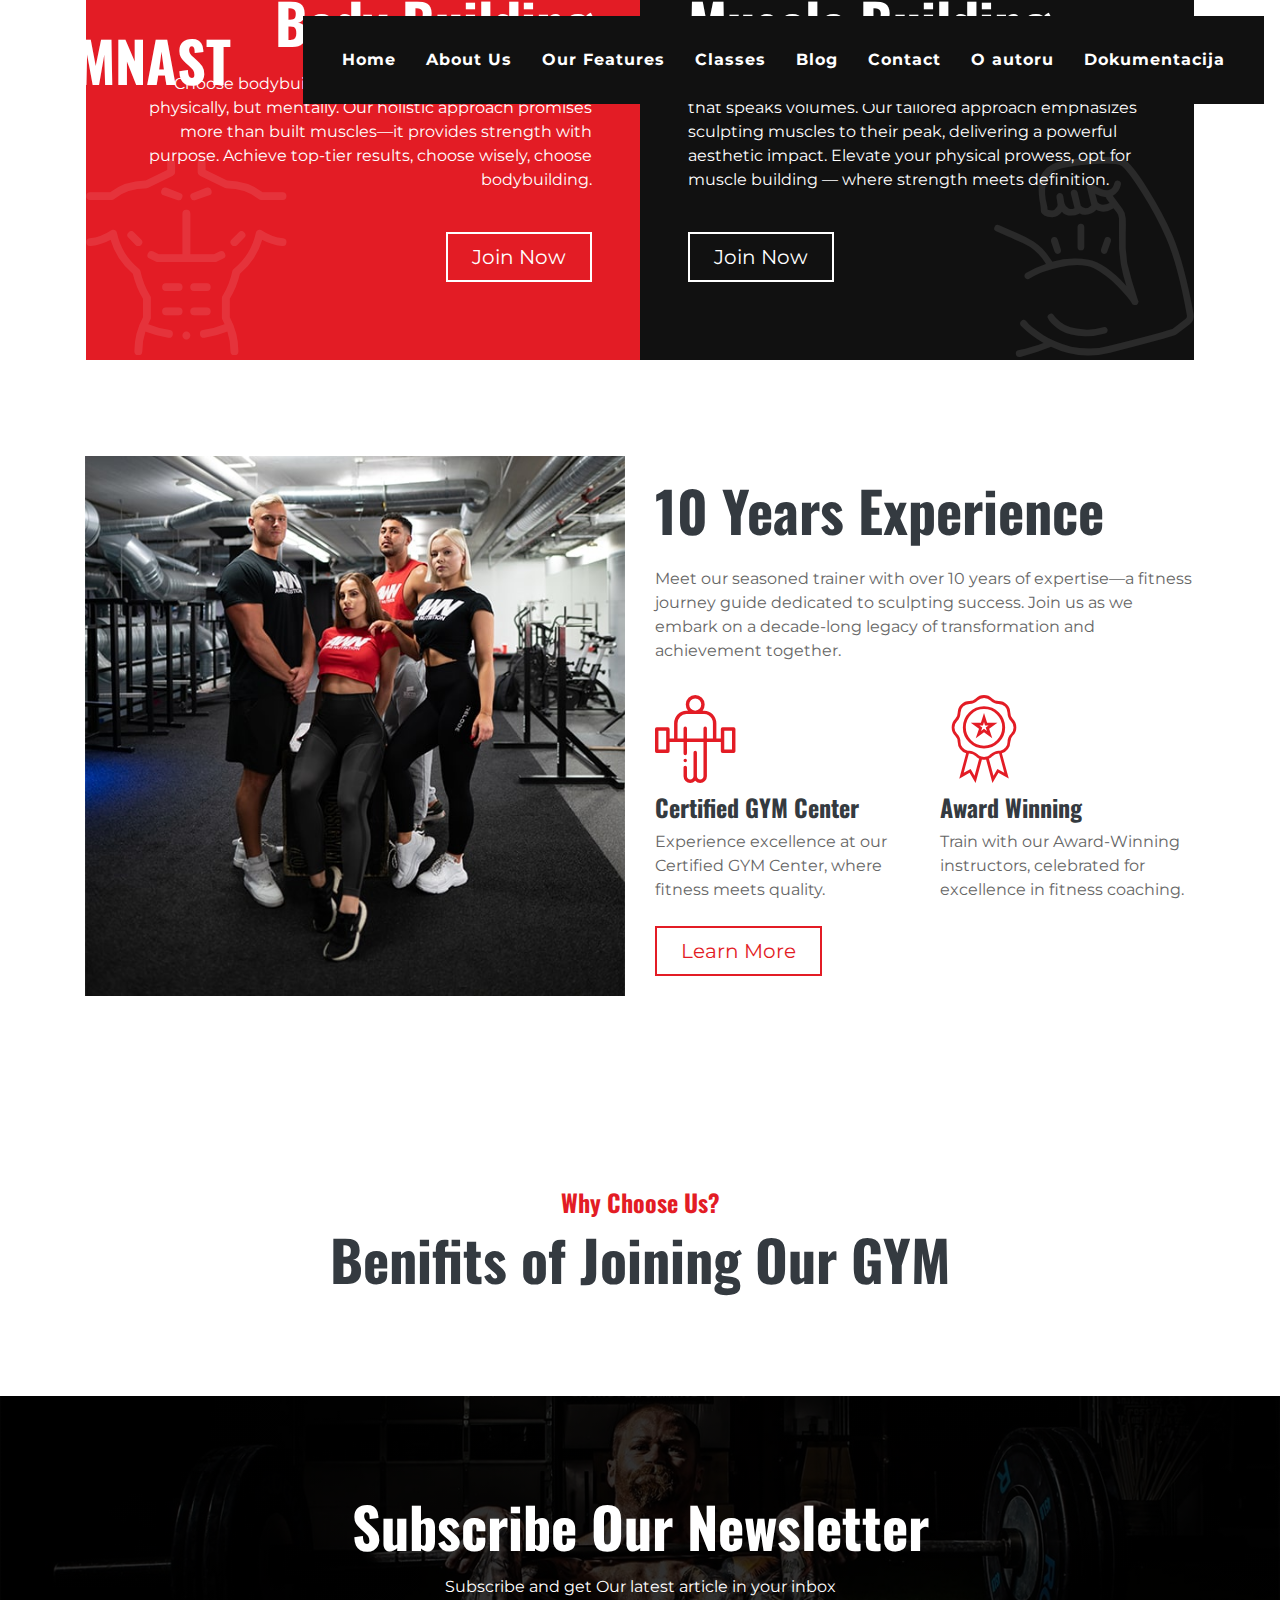
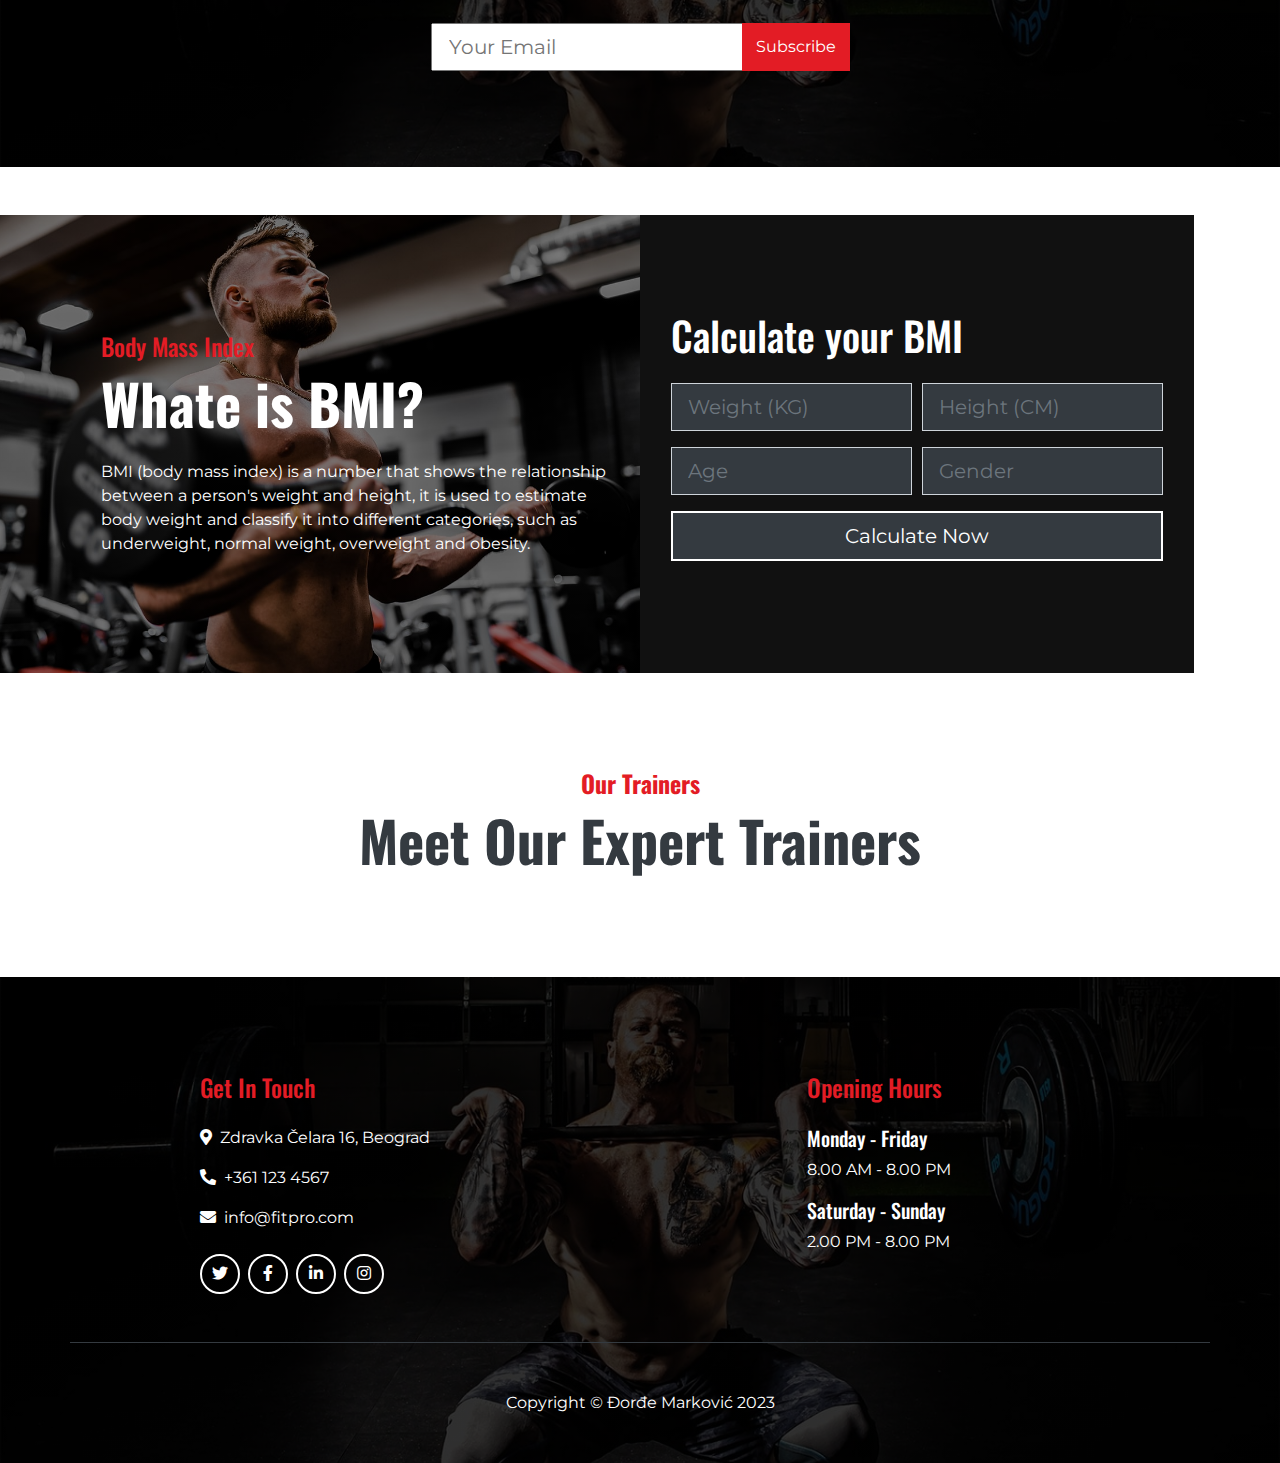
<file: index.html>
<!DOCTYPE html>
<html lang="en">

<head>
    <meta charset="utf-8">
    <title>FitnesPro | Home</title>
    <meta content="width=device-width, initial-scale=1.0" name="viewport">
    <meta content="Progression, personalized training, continuous improvement, fitness journeyVideos Instruction, Training Calendar, Free Apps & WiFi, Community Support,John Doe, Alice Smith, Bob Johnson, fitness trainer, yoga instructor, personal trainer fitness, nutrition, strength training, beginner's guide, mental health, cardiovascular health, motivation, recovery, goal setting, fitness tech, flexibility, HIIT" name="keywords">
    <meta content="Welcome to our award-winning fitness center, where experienced trainers with over 10 years of expertise make your transformation a reality. Join a community that blends experience with innovation and achieve outstanding results under the guidance of an award-winning team of professionals.Progression offers personalized training for continuous improvement—a journey of growth and resilience. Experience dynamic sessions guided by experts, a purposeful exploration of your physical potential.Explore our services, including Video Instructions, Training Calendar, Free Apps & WiFi, and Community Support. Boost your workout with expert-guided videos, stay on track with a personalized training schedule, enjoy seamless workouts with free apps and WiFi, and be part of a supportive fitness community.Explore our blog for informative articles on fitness, nutrition, strength training, beginner's guide, mental health, cardiovascular health, motivation, recovery, goal setting, fitness tech, flexibility, and HIIT. Unlock valuable insights to enhance your fitness knowledge and achieve your wellness goals." name="description">

    <!-- Favicon -->
    <link href="style/img/favicon.png" rel="icon">
  
    <!-- Font Awesome -->
    <link href="https://cdnjs.cloudflare.com/ajax/libs/font-awesome/5.10.0/css/all.min.css" rel="stylesheet">

    <!-- Flaticon Font -->
    <link href="lib/flaticon/font/flaticon.css" rel="stylesheet">

    <!-- Customized Bootstrap Stylesheet -->
    <link href="style/css/style.min.css" rel="stylesheet">
    <link href="style/css/style.css" rel="stylesheet">
    <link rel="stylesheet" href="style/css/response.css">
</head>

<body class="bg-white">
    <!-- Navbar Start -->
    
    <div class="container-fluid p-0 nav-bar">
        <nav class="navbar navbar-expand-lg bg-none navbar-dark py-3">
            <a href="#" class="navbar-brand">
                <h1 class="m-0 display-4 font-weight-bold text-uppercase text-white">Gymnast</h1>
            </a>
            <button type="button" class="navbar-toggler" data-toggle="collapse" data-target="#navbarCollapse">
                <span class="navbar-toggler-icon"></span>
            </button>
            <div class="collapse navbar-collapse justify-content-between" id="navbarCollapse">
                <div class="navbar-nav ml-auto p-4 bg-secondary" id="navItem"></div>
            </div>
        </nav>
    </div>
    
    <!-- Navbar End -->

    <!-- Carousel Start -->
    <div class="container-fluid p-0">
        <div id="blog-carousel" class="carousel slide" data-ride="carousel">
            <div class=" gymClass carousel-inner" id="carouselInner">
             
            </div>
            <a class="carousel-control-prev" href="#blog-carousel" data-slide="prev">
                <span class="carousel-control-prev-icon"></span>
            </a>
            <a class="carousel-control-next" href="#blog-carousel" data-slide="next">
                <span class="carousel-control-next-icon"></span>
            </a>
        </div>
    </div>
    
    <!-- Carousel End -->


    <!-- Gym Class Start -->
    <div class="container gym-class mb-5" >
        <div class="row px-3 gymClass" >
            <div class="col-md-6 p-0">
                <div class="gym-class-box d-flex flex-column align-items-end justify-content-center bg-primary text-right text-white py-5 px-5">
                    <i class="flaticon-six-pack"></i>
                    <h3 class="display-4 mb-3 text-white font-weight-bold">Body Building</h3>
                    <p>
                        Choose bodybuilding, where form is shaped not just physically, but mentally. Our holistic approach promises more than built muscles—it provides strength with purpose. Achieve top-tier results, choose wisely, choose bodybuilding.
                    </p>
                    <a  class="btn btn-lg btn-outline-light mt-4 px-4">Join Now</a>
                </div>
            </div>
            <div class="col-md-6 p-0">
                <div class="gym-class-box d-flex flex-column align-items-start justify-content-center bg-secondary text-left text-white py-5 px-5">
                    <i class="flaticon-bodybuilding"></i>
                    <h3 class="display-4 mb-3 text-white font-weight-bold">Muscle Building</h3>
                    <p>
                        Embark on the journey of muscle building for a physique that speaks volumes. Our tailored approach emphasizes sculpting muscles to their peak, delivering a powerful aesthetic impact. Elevate your physical prowess, opt for muscle building — where strength meets definition.
                    </p>
                    <a  class="btn btn-lg btn-outline-light mt-4 px-4">Join Now</a>
                </div>
            </div>
        </div>
    </div>
    <!-- Gym Class End -->


    <!-- About Start -->
    <div class="container py-5">
        <div class="row align-items-center">
            <div class="col-lg-6">
                <img class="img-fluid mb-4 mb-lg-0" src="style/img/about.jpg" alt="Image">
            </div>
            <div class="col-lg-6">
                <h2 class="display-4 font-weight-bold mb-4">10 Years Experience</h2>
                <p>Meet our seasoned trainer with over 10 years of expertise—a fitness journey guide dedicated to sculpting success. Join us as we embark on a decade-long legacy of transformation and achievement together.</p>
                <div class="row py-2">
                    <div class="col-sm-6">
                        <i class="flaticon-barbell display-2 text-primary"></i>
                        <h4 class="font-weight-bold">Certified GYM Center</h4>
                        <p>Experience excellence at our Certified GYM Center, where fitness meets quality.</p>
                    </div>
                    <div class="col-sm-6">
                        <i class="flaticon-medal display-2 text-primary"></i>
                        <h4 class="font-weight-bold">Award Winning</h4>
                        <p>Train with our Award-Winning instructors, celebrated for excellence in fitness coaching.</p>
                    </div>
                </div>
                <a class="btn btn-lg px-4 btn-outline-primary" id="msgDisplay" onclick="prikazi()">Learn More</a>
               
            </div>
        </div>
          
        <div id="overlay" class=""></div>
        <div class="" id="msg">
        </div>
    </div>
   
    <!-- About End -->


    <!-- Features Start -->
    <div class="container-fluid my-5">
        <div class="row" id="vitalityTrio">
                
       
        </div>
    </div>
    <!-- Features End -->


    <!-- GYM Feature Start -->
    <div class="container feature pt-5">
        <div class="d-flex flex-column text-center mb-5">
            <h4 class="text-primary font-weight-bold">Why Choose Us?</h4>
            <h4 class="display-4 font-weight-bold">Benifits of Joining Our GYM</h4>
        </div>
        <div class="row" id="benefitBlok">
               
        </div>
    </div>
    <!-- GYM Feature End -->


    <!-- Subscribe Start -->
    <div class="subscribe container-fluid my-5 py-5 text-center">
        <h4 class="display-4 text-white font-weight-bold mt-5 mb-3">Subscribe Our Newsletter</h4>
        <p class="text-white mb-4">Subscribe and get Our latest article in your inbox</p>
        <div class="form-inline justify-content-center mb-5">
            <div class="input-group">
                <input type="text" class="form-control-lg" placeholder="Your Email" id="emailNewsletter" />
                <div class="input-group-append">
                    <button class="btn btn-primary" id="btnEmailCheck">Subscribe</button>
                </div>
            </div>
        </div>
        <p id="msgEmailCheck"></p>
    </div>
    <!-- Subscribe End -->

    <!-- BMI Calculation Start -->
    <div class="container-fluid position-relative bmi my-5">
        <div class="container">
            <div class="row px-3 align-items-center">
                <div class="col-md-6">
                    <div class="pr-md-3 d-none d-md-block">
                        <h4 class="text-primary">Body Mass Index </h4>
                        <h4 class="display-4 text-white font-weight-bold mb-4">Whate is BMI?</h4>
                        <p class="m-0 text-white">BMI (body mass index) is a number that shows the relationship between a person's weight and height, it is used to estimate body weight and classify it into different categories, such as underweight, normal weight, overweight and obesity.</p>
                    </div>
                </div>
                <div class="col-md-6 bg-secondary py-5">
                    <div class="py-5 px-3">
                        <h1 class="mb-4 text-white">Calculate your BMI</h1>
                        <form>
                            <div class="form-row">
                                <div class="col form-group">
                                    <input type="text" id="weight" class="form-control form-control-lg bg-dark text-white" placeholder="Weight (KG)">
                                </div>
                                <div class="col form-group">
                                    <input type="text" id="height" class="form-control form-control-lg bg-dark text-white" placeholder="Height (CM)">
                                </div>
                            </div>
                            <div class="form-row">
                                <div class="col form-group">
                                    <input type="text" id="age" class="form-control form-control-lg bg-dark text-white" placeholder="Age">
                                </div>
                                <div class="col form-group">
                                    <select id="gender" class="custom-select custom-select-lg bg-dark text-muted">
                                        <option value="">Gender</option>
                                        <option value="male">Male</option>
                                        <option value="female">Female</option>
                                    </select>
                                </div>
                            </div>
                            <div class="form-row">
                                <div class="col">
                                    <input type="button" id="btnBMI" class="btn btn-lg btn-block btn-dark border-light"
                                        value="Calculate Now">
                                </div>
                            </div>
                            <div class="form-row">
                                <div class="col">
                                    <p class="my-3 text-info" id="result">
                                    </p>
                                </div>
                            </div>
                        </form>
                    </div>
                </div>
            </div>
        </div>
    </div>
    <!-- BMI Calculation End -->


    <!-- Team Start -->
    <div class="container pt-5 team">
        <div class="d-flex flex-column text-center mb-5">
            <h4 class="text-primary font-weight-bold">Our Trainers</h4>
            <h4 class="display-4 font-weight-bold">Meet Our Expert Trainers</h4>
        </div>
        <div class="row" id="trainersRow">
       
        </div>
    </div>
    <!-- Team End -->



    <!-- Footer Start -->
    <div class="footer container-fluid mt-5 py-5 px-sm-3 px-md-5 text-white">
        <div class="row pt-5 content-pos">
            <div class="col-lg-3 col-md-6 mb-5">
                <h4 class="text-primary mb-4">Get In Touch</h4>
                <p><i class="fa fa-map-marker-alt mr-2"></i>Zdravka Čelara 16, Beograd</p>
                <p><i class="fa fa-phone-alt mr-2"></i>+361 123 4567</p>
                <p><i class="fa fa-envelope mr-2"></i>info@fitpro.com</p>
                <div class="d-flex justify-content-start mt-4"  id="contactSocial">
                    
                </div>
            </div>
            <div class="col-lg-3 col-md-6 mb-5">
                <h4 class="text-primary mb-4">Opening Hours</h4>
                <h5 class="text-white">Monday - Friday</h5>
                <p>8.00 AM - 8.00 PM</p>
                <h5 class="text-white">Saturday - Sunday</h5>
                <p>2.00 PM - 8.00 PM</p>
            </div>
        </div>
        <div class="container border-top border-dark pt-5">
            <p class="m-0 text-center text-white">
                Copyright &copy;  Đorđe Marković 2023
            </p>
        </div>
    </div>
    <!-- Footer End -->


    <!-- Back to Top -->
    <a href="#" class="btn btn-outline-primary back-to-top"><i class="fa fa-angle-double-up"></i></a>

    <!-- Cookie banner-->
    <div id="cookieBanner" class="cookie-banner">
        <p>This site uses cookies. Do you allow the use of cookies?</p>
        <button id="acpCookies">Yes, I agree</button>
    </div>

    <!-- Time -->
    <div> <span id="time"></span></div>

    <!-- JavaScript Libraries -->
    <script src="https://code.jquery.com/jquery-3.4.1.min.js"></script>
    <script src="https://stackpath.bootstrapcdn.com/bootstrap/4.4.1/js/bootstrap.bundle.min.js"></script>
    <script src="lib/easing/easing.min.js"></script>
    <script src="lib/waypoints/waypoints.min.js"></script>

 

    <!-- Template Javascript -->
    <script src="style/js/main.js"></script>
</body>

</html>
</file>
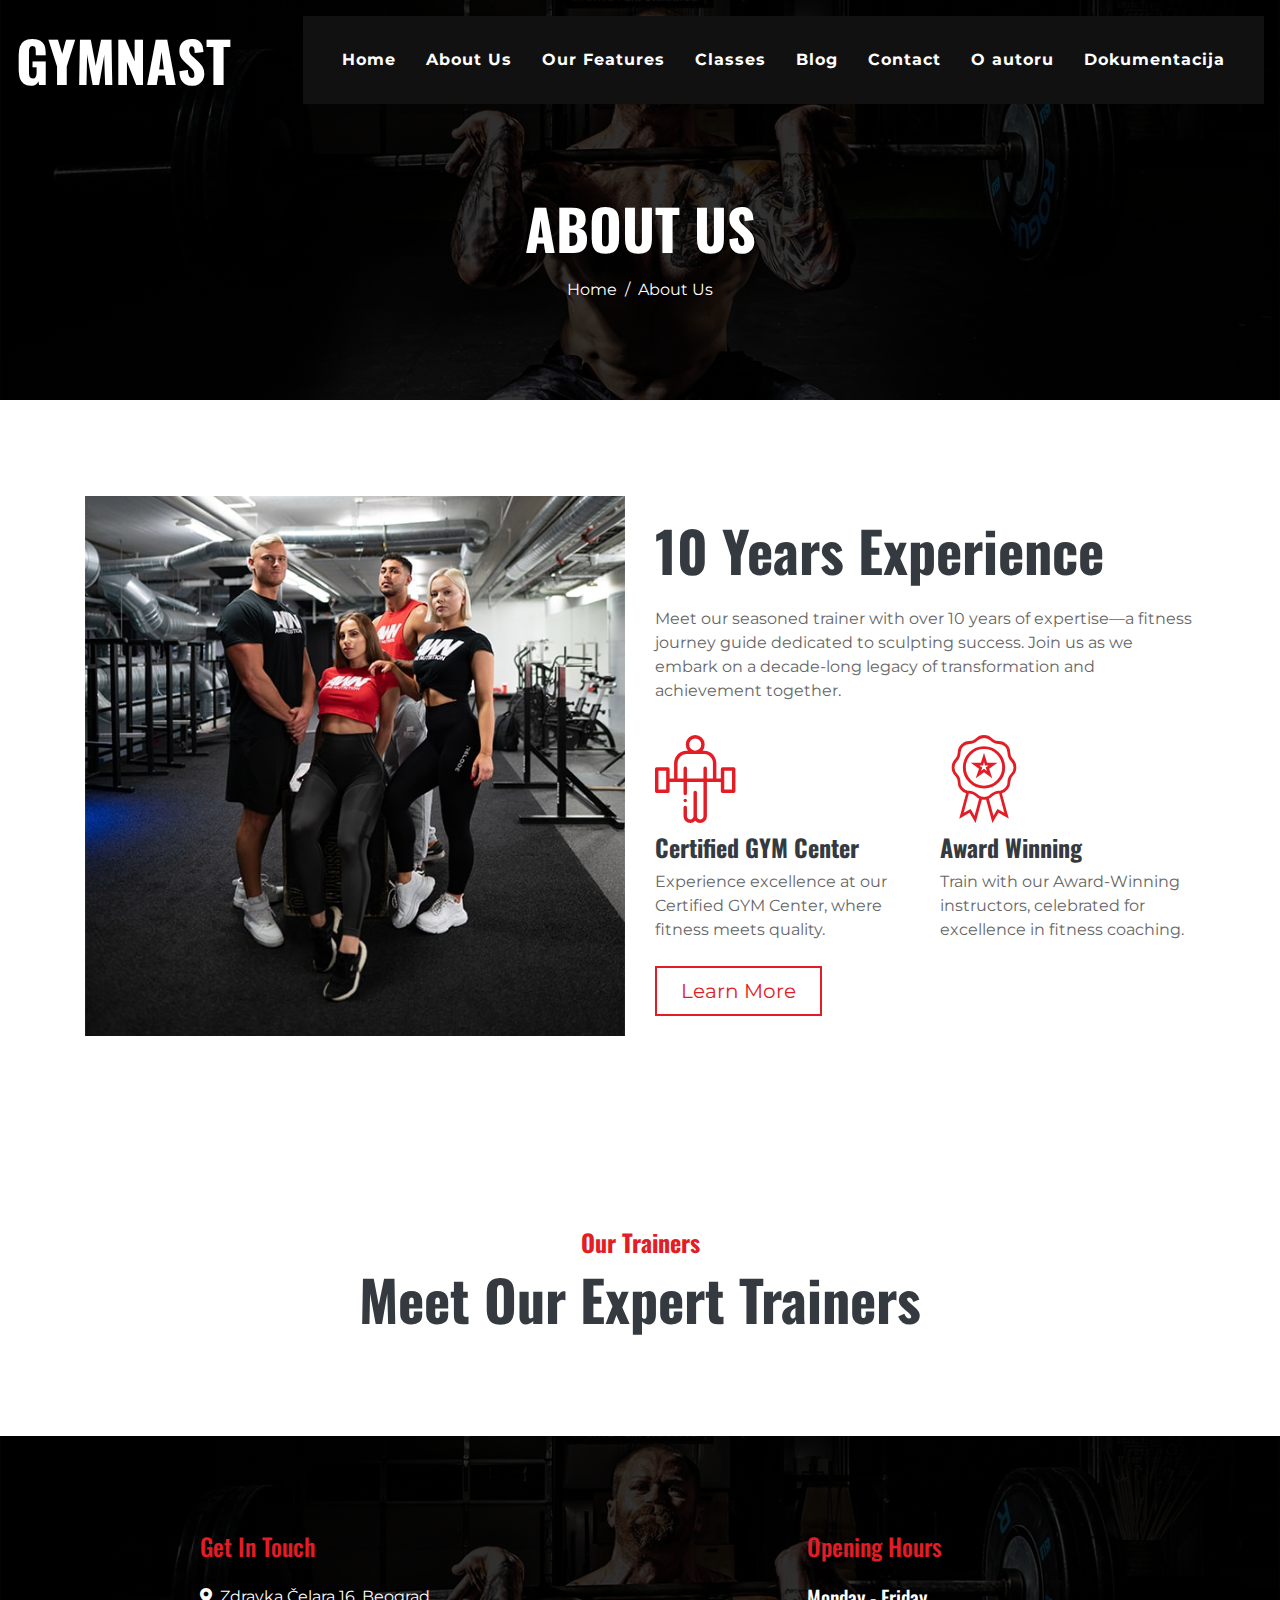
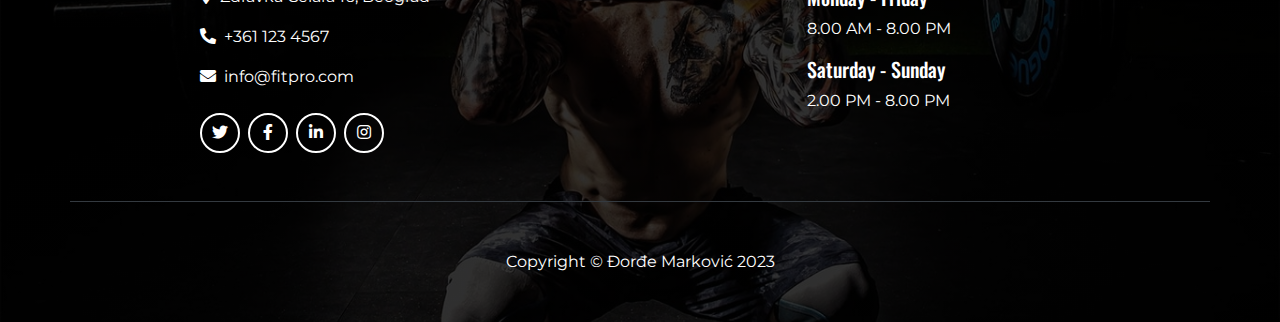
<file: pages/about.html>
<!DOCTYPE html>
<html lang="en">

<head>
    <meta charset="utf-8">
    <title>FitnesPro | About us </title>
    <meta content="width=device-width, initial-scale=1.0" name="viewport">
    <meta content="fitness journey, seasoned trainer, Certified GYM Center, excellence in fitness, Award-Winning instructors, Progression, personalized training, dynamic workout sessions, expert-guided nutrition, well-being, growth, resilience, achievement" name="keywords" />
    <meta content="Embark on a fitness journey with our seasoned trainer boasting over 10 years of expertise. Join a legacy of transformation and achievement at our Certified GYM Center. Experience excellence, guided by our Award-Winning instructors, dedicated to sculpting success. Explore Progression—a journey of growth, resilience, and personalized training for continuous improvement. Engage in dynamic workout sessions and fuel your well-being with expert-guided transformative nutrition choices." name="description"/>

    <!-- Favicon -->
    <link href="../style/img/favicon.png" rel="icon">

    <!-- Font Awesome -->
    <link href="https://cdnjs.cloudflare.com/ajax/libs/font-awesome/5.10.0/css/all.min.css" rel="stylesheet">

    <!-- Flaticon Font -->
    <link href="../lib/flaticon/font/flaticon.css" rel="stylesheet">

    <!-- Customized Bootstrap Stylesheet -->
    <link href="../style/css/style.min.css" rel="stylesheet">
    <link href="../style/css/style.css" rel="stylesheet">
    <link rel="stylesheet" href="../style/css/response.css">
</head>

<body class="bg-white">
    <!-- Navbar Start -->
    <div class="container-fluid p-0 nav-bar">
        <nav class="navbar navbar-expand-lg bg-none navbar-dark py-3">
            <a href="#" class="navbar-brand">
                <h1 class="m-0 display-4 font-weight-bold text-uppercase text-white">Gymnast</h1>
            </a>
            <button type="button" class="navbar-toggler" data-toggle="collapse" data-target="#navbarCollapse">
                <span class="navbar-toggler-icon"></span>
            </button>
            <div class="collapse navbar-collapse justify-content-between" id="navbarCollapse">
                <div class="navbar-nav ml-auto p-4 bg-secondary" id="navItem"></div>
            </div>
        </nav>
    </div>
    <!-- Navbar End -->


    <!-- Page Header Start -->
    <div class="container-fluid page-header mb-5">
        <div class="d-flex flex-column align-items-center justify-content-center pt-0 pt-lg-5" style="min-height: 400px">
            <h4 class="display-4 mb-3 mt-0 mt-lg-5 text-white text-uppercase font-weight-bold">About Us</h4>
            <div class="d-inline-flex">
                <p class="m-0 text-white"><a class="text-white" href="">Home</a></p>
                <p class="m-0 text-white px-2">/</p>
                <p class="m-0 text-white">About Us</p>
            </div>
        </div>
    </div>
    <!-- Page Header End -->


    <!-- About Start -->
    <div class="container py-5">
        <div class="row align-items-center">
            <div class="col-lg-6">
                <img class="img-fluid mb-4 mb-lg-0" src="../style/img/about.jpg" alt="Image">
            </div>
            <div class="col-lg-6">
                <h2 class="display-4 font-weight-bold mb-4">10 Years Experience</h2>
                <p>Meet our seasoned trainer with over 10 years of expertise—a fitness journey guide dedicated to sculpting success. Join us as we embark on a decade-long legacy of transformation and achievement together.</p>
                <div class="row py-2">
                    <div class="col-sm-6">
                        <i class="flaticon-barbell display-2 text-primary"></i>
                        <h4 class="font-weight-bold">Certified GYM Center</h4>
                        <p>Experience excellence at our Certified GYM Center, where fitness meets quality.</p>
                    </div>
                    <div class="col-sm-6">
                        <i class="flaticon-medal display-2 text-primary"></i>
                        <h4 class="font-weight-bold">Award Winning</h4>
                        <p>Train with our Award-Winning instructors, celebrated for excellence in fitness coaching.</p>
                    </div>
                </div>
                <a class="btn btn-lg px-4 btn-outline-primary" id="msgDisplay" onclick="prikazi()">Learn More</a>
            </div>
        </div>
        <div id="overlay" class=""></div>
        <div class="" id="msg">
        </div>
    </div>
    <!-- About End -->


    <!-- Features Start -->
   
    <div class="container-fluid my-5">
        <div class="row" id="vitalityTrio">
       
        </div>
    </div>
    <!-- Features End -->


    <!-- Team Start -->
    <div class="container pt-5 team">
        <div class="d-flex flex-column text-center mb-5">
            <h4 class="text-primary font-weight-bold">Our Trainers</h4>
            <h4 class="display-4 font-weight-bold">Meet Our Expert Trainers</h4>
        </div>
        <div class="row" id="trainersRow">
           
        </div>
    </div>
    <!-- Team End -->

    <!-- Footer Start -->
    <div class="footer container-fluid mt-5 py-5 px-sm-3 px-md-5 text-white">
        <div class="row pt-5 content-pos">
            <div class="col-lg-3 col-md-6 mb-5">
                <h4 class="text-primary mb-4">Get In Touch</h4>
                <p><i class="fa fa-map-marker-alt mr-2"></i>Zdravka Čelara 16, Beograd</p>
                <p><i class="fa fa-phone-alt mr-2"></i>+361 123 4567</p>
                <p><i class="fa fa-envelope mr-2"></i>info@fitpro.com</p>
                <div class="d-flex justify-content-start mt-4"  id="contactSocial">
                    
                </div>
            </div>
            <div class="col-lg-3 col-md-6 mb-5">
                <h4 class="text-primary mb-4">Opening Hours</h4>
                <h5 class="text-white">Monday - Friday</h5>
                <p>8.00 AM - 8.00 PM</p>
                <h5 class="text-white">Saturday - Sunday</h5>
                <p>2.00 PM - 8.00 PM</p>
            </div>
        </div>
        <div class="container border-top border-dark pt-5">
            <p class="m-0 text-center text-white">
                Copyright &copy;  Đorđe Marković 2023
            </p>
        </div>
    </div>
    <!-- Footer End -->



    <!-- Back to Top -->
    <a href="#" class="btn btn-outline-primary back-to-top"><i class="fa fa-angle-double-up"></i></a>
    
    <!-- Cookie banner-->
    <div id="cookieBanner" class="cookie-banner">
        <p>This site uses cookies. Do you allow the use of cookies?</p>
        <button id="acpCookies">Yes, I agree</button>
    </div>

    <!-- Time -->
    <div> <span id="time"></span></div>

    <!-- JavaScript Libraries -->
    <script src="https://code.jquery.com/jquery-3.4.1.min.js"></script>
    <script src="https://stackpath.bootstrapcdn.com/bootstrap/4.4.1/js/bootstrap.bundle.min.js"></script>
    <script src="../lib/easing/easing.min.js"></script>
    <script src="../lib/waypoints/waypoints.min.js"></script>

  

    <!-- Template Javascript -->
    <script src="../style/js/main.js"></script>
</body>

</html>
</file>
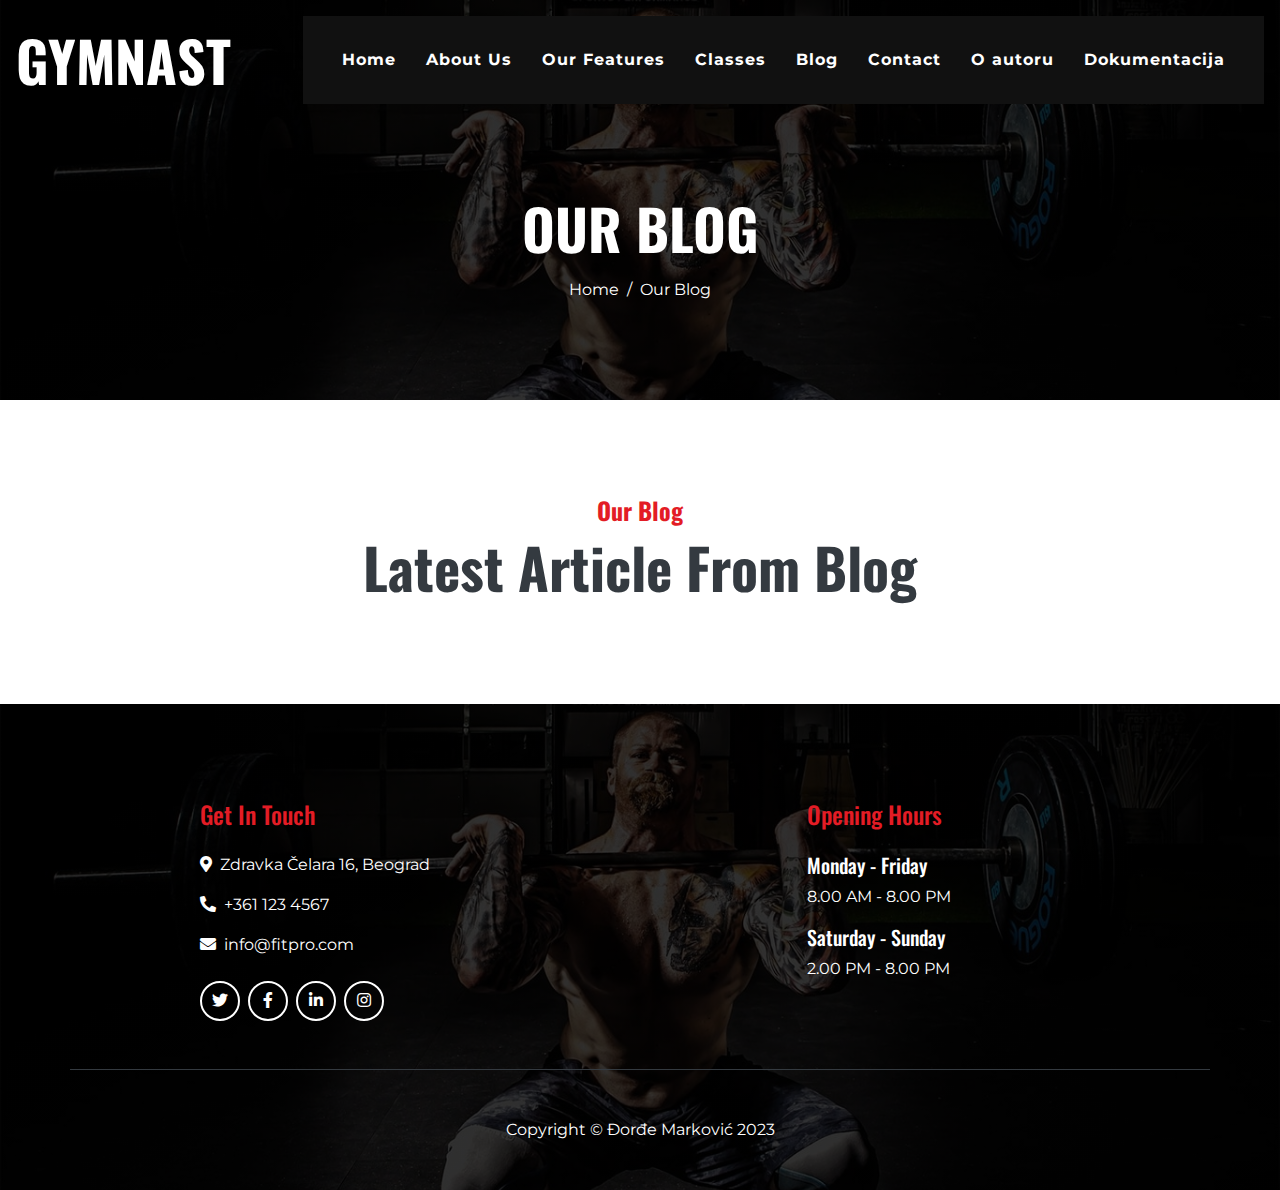
<file: pages/blog.html>
<!DOCTYPE html>
<html lang="en">

<head>
    <meta charset="utf-8">
    <title>FitnesPro | Blog </title>
    <meta content="width=device-width, initial-scale=1.0" name="viewport">
    <meta name="keywords" content="fitness, nutrition, strength training, beginner's guide, mental health, cardiovascular health, motivation, recovery, goal setting, fitness tech, flexibility, HIIT">
    <meta name="description" content="Explore our blog for informative articles on fitness, nutrition, strength training, beginner's guide, mental health, cardiovascular health, motivation, recovery, goal setting, fitness tech, flexibility, and HIIT. Unlock valuable insights to enhance your fitness knowledge and achieve your wellness goals.">


    <!-- Favicon -->
    <link href="../style/img/favicon.png" rel="icon">

    <!-- Font Awesome -->
    <link href="https://cdnjs.cloudflare.com/ajax/libs/font-awesome/5.10.0/css/all.min.css" rel="stylesheet">

    <!-- Flaticon Font -->
    <link href="../lib/flaticon/font/flaticon.css" rel="stylesheet">

    <link href="../style/css/style.min.css" rel="stylesheet">
    <link href="../style/css/style.css" rel="stylesheet">
</head>

<body class="bg-white">
    <!-- Navbar Start -->
    <div class="container-fluid p-0 nav-bar">
        <nav class="navbar navbar-expand-lg bg-none navbar-dark py-3">
            <a href="#" class="navbar-brand">
                <h1 class="m-0 display-4 font-weight-bold text-uppercase text-white">Gymnast</h1>
            </a>
            <button type="button" class="navbar-toggler" data-toggle="collapse" data-target="#navbarCollapse">
                <span class="navbar-toggler-icon"></span>
            </button>
            <div class="collapse navbar-collapse justify-content-between" id="navbarCollapse">
                <div class="navbar-nav ml-auto p-4 bg-secondary" id="navItem"></div>
            </div>
        </nav>
    </div>


    <!-- Page Header Start -->
    <div class="container-fluid page-header mb-5">
        <div class="d-flex flex-column align-items-center justify-content-center pt-0 pt-lg-5" style="min-height: 400px">
            <h4 class="display-4 mb-3 mt-0 mt-lg-5 text-white text-uppercase font-weight-bold">Our Blog</h4>
            <div class="d-inline-flex">
                <p class="m-0 text-white"><a class="text-white" href="">Home</a></p>
                <p class="m-0 text-white px-2">/</p>
                <p class="m-0 text-white">Our Blog</p>
            </div>
        </div>
    </div>
    <!-- Page Header End -->


    <!-- Blog Start -->
    <div class="container pt-5">
        <div class="d-flex flex-column text-center mb-5">
            <h4 class="text-primary font-weight-bold">Our Blog</h4>
            <h4 class="display-4 font-weight-bold">Latest Article From Blog</h4>
        </div>
        <div class="row" id="blogContainer">
            <!-- Blog posts will be dynamically inserted here -->
        </div>
        <div class="col-lg-12">
            <nav aria-label="Page navigation">
                <ul class="pagination justify-content-center mb-4" id="pagination">
                    <!-- Pagination will be dynamically inserted here -->
                </ul>
            </nav>
        </div>
        <!-- Modal -->
    <div class="modal fade" id="blogModal" tabindex="-1" role="dialog" aria-labelledby="blogModalLabel" aria-hidden="true">
        <div class="modal-dialog modal-lg" role="document">
            <div class="modal-content">
                <div class="modal-header">
                    <h5 class="modal-title" id="blogModalLabel">Blog Post</h5>
                    <button type="button" class="close" data-dismiss="modal" aria-label="Close">
                        <span aria-hidden="true">&times;</span>
                    </button>
                </div>
                <div class="modal-body" id="blogModalBody">
                    <!-- Content will be dynamically inserted here -->
                </div>
            </div>
        </div>
    </div>

    </div>
    <!-- Blog End -->


       <!-- Footer Start -->
       <div class="footer container-fluid mt-5 py-5 px-sm-3 px-md-5 text-white">
        <div class="row pt-5 content-pos">
            <div class="col-lg-3 col-md-6 mb-5">
                <h4 class="text-primary mb-4">Get In Touch</h4>
                <p><i class="fa fa-map-marker-alt mr-2"></i>Zdravka Čelara 16, Beograd</p>
                <p><i class="fa fa-phone-alt mr-2"></i>+361 123 4567</p>
                <p><i class="fa fa-envelope mr-2"></i>info@fitpro.com</p>
                <div class="d-flex justify-content-start mt-4"  id="contactSocial">
                    
                </div>
            </div>
            <div class="col-lg-3 col-md-6 mb-5">
                <h4 class="text-primary mb-4">Opening Hours</h4>
                <h5 class="text-white">Monday - Friday</h5>
                <p>8.00 AM - 8.00 PM</p>
                <h5 class="text-white">Saturday - Sunday</h5>
                <p>2.00 PM - 8.00 PM</p>
            </div>
        </div>
        <div class="container border-top border-dark pt-5">
            <p class="m-0 text-center text-white">
                Copyright &copy;  Đorđe Marković 2023
            </p>
        </div>
    </div>
    <!-- Footer End -->



    <!-- Back to Top -->
    <a href="#" class="btn btn-outline-primary back-to-top"><i class="fa fa-angle-double-up"></i></a>

    <!-- Cookie banner-->
    <div id="cookieBanner" class="cookie-banner">
        <p>This site uses cookies. Do you allow the use of cookies?</p>
        <button id="acpCookies">Yes, I agree</button>
    </div>

    <!-- Time -->
    <div> <span id="time"></span></div>

    <!-- JavaScript Libraries -->
    <script src="https://code.jquery.com/jquery-3.4.1.min.js"></script>
    <script src="https://stackpath.bootstrapcdn.com/bootstrap/4.4.1/js/bootstrap.bundle.min.js"></script>
    <script src="../lib/easing/easing.min.js"></script>
    <script src="../lib/waypoints/waypoints.min.js"></script>


    <!-- Template Javascript -->
    <script src="../style/js/main.js"></script>
</body>

</html>
</file>
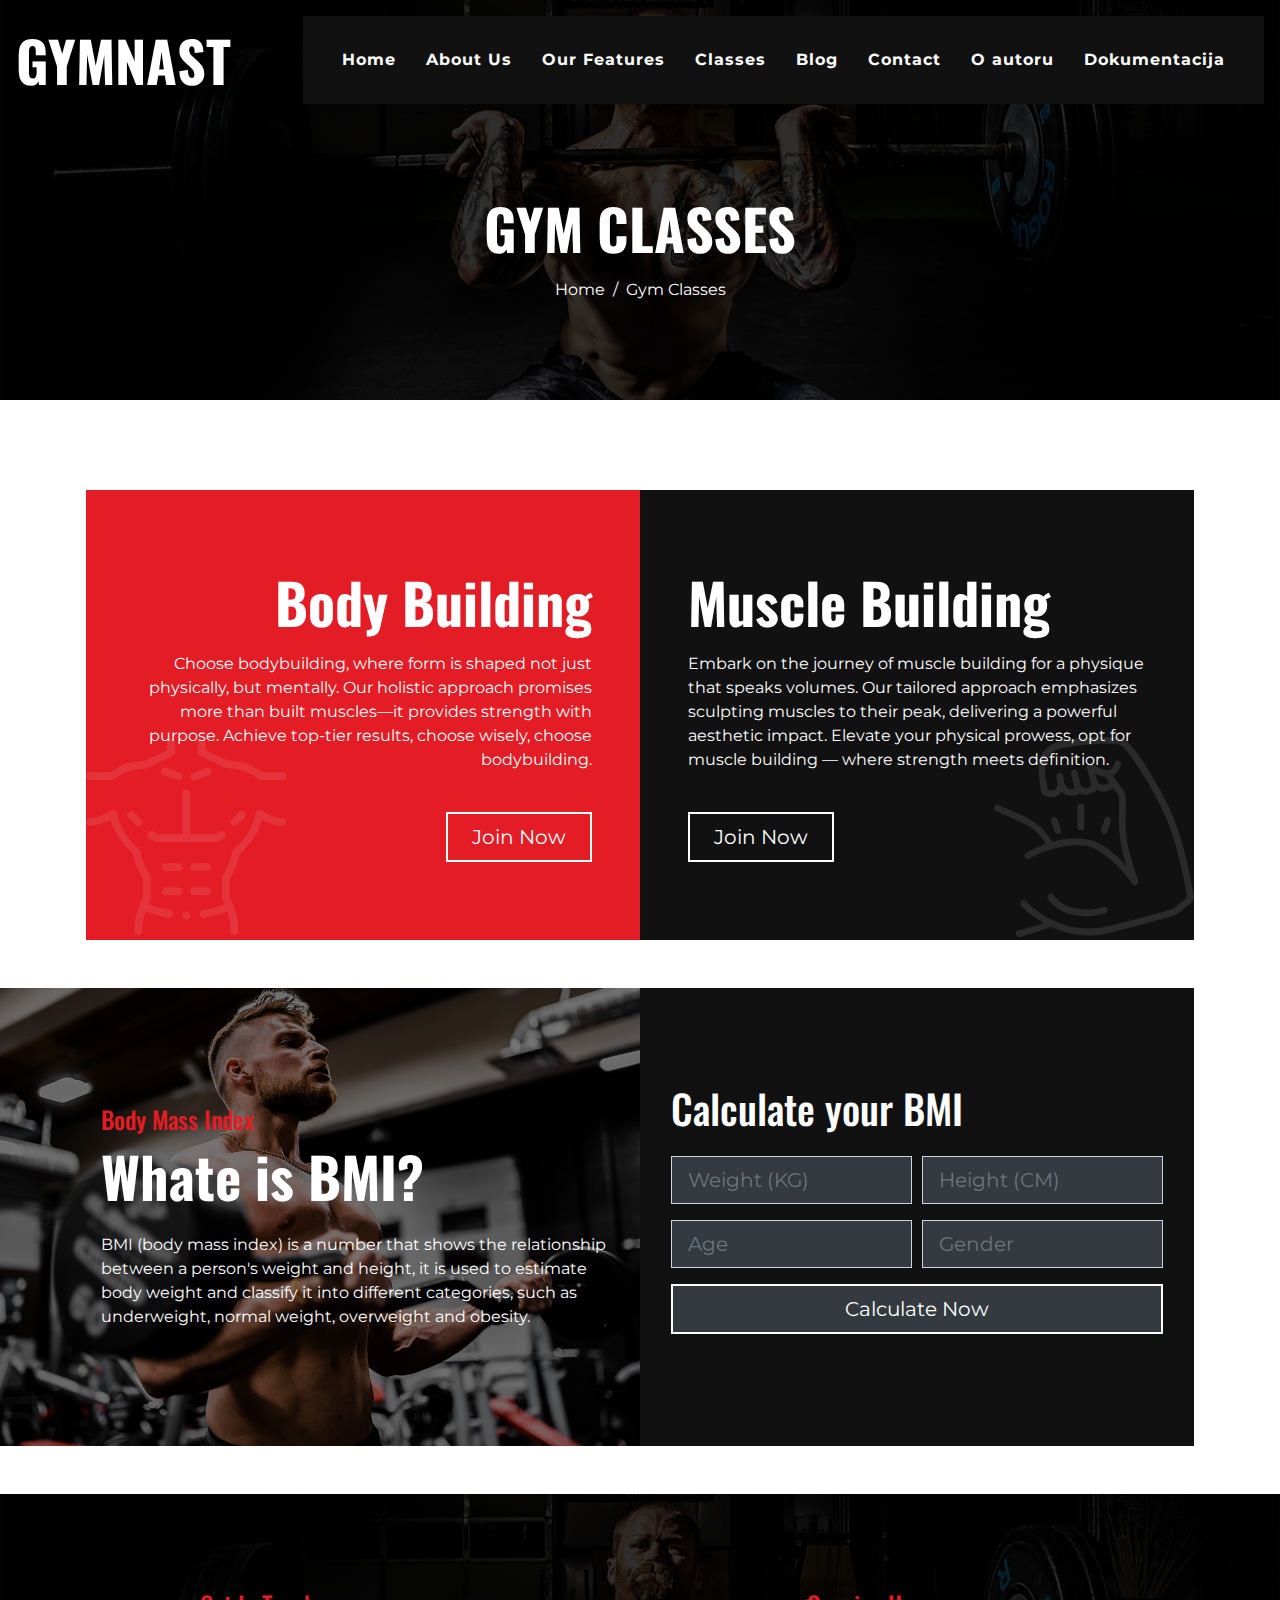
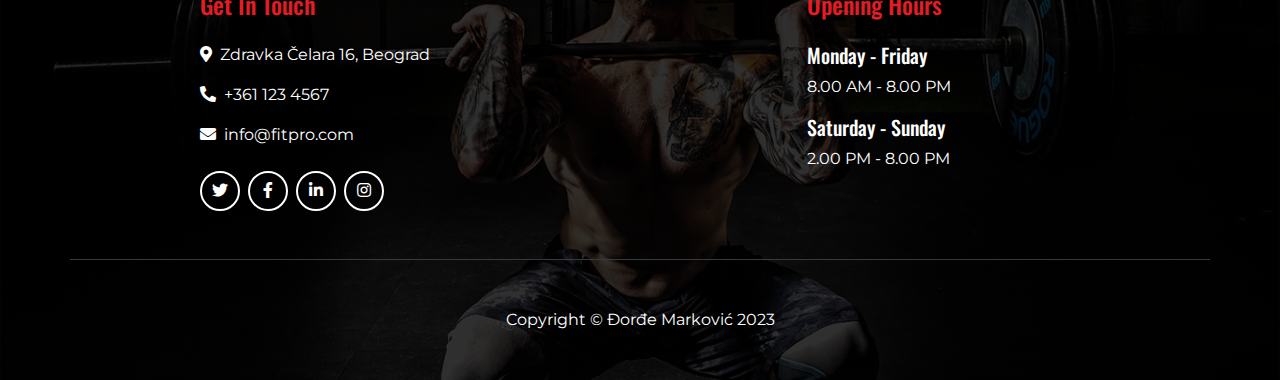
<file: pages/class.html>
<!DOCTYPE html>
<html lang="en">

<head>
    <meta charset="utf-8">
    <title>FitnesPro | Class </title>
    <meta content="width=device-width, initial-scale=1.0" name="viewport">
    <meta name="keywords" content="bodybuilding, muscle building, holistic approach, strength training, physique, class timetable, Cardio, Crossfit, Powerlifting, BMI, body mass index, underweight, normal weight, overweight, obesity">
    <meta name="description" content="Explore the world of bodybuilding and muscle building with our holistic approach that shapes not only your physique but also your mind. Choose wisely, choose bodybuilding, and experience strength with purpose. Tailored muscle building programs promise a physique that speaks volumes, emphasizing sculpted muscles and a powerful aesthetic impact. Check our class timetable for Cardio, Crossfit, and Powerlifting classes, and join us on the journey to top-tier results. Learn about BMI (body mass index) and its role in estimating body weight, with categories ranging from underweight to obesity.">


    <!-- Favicon -->
    <link href="../style/img/favicon.png" rel="icon">

    <!-- Font Awesome -->
    <link href="https://cdnjs.cloudflare.com/ajax/libs/font-awesome/5.10.0/css/all.min.css" rel="stylesheet">

    <!-- Flaticon Font -->
    <link href="../lib/flaticon/font/flaticon.css" rel="stylesheet">
    
    <link href="../style/css/style.min.css" rel="stylesheet">
    <link href="../style/css/style.css" rel="stylesheet">
</head>

<body class="bg-white">
    <!-- Navbar Start -->
    <div class="container-fluid p-0 nav-bar">
        <nav class="navbar navbar-expand-lg bg-none navbar-dark py-3">
            <a href="#" class="navbar-brand">
                <h1 class="m-0 display-4 font-weight-bold text-uppercase text-white">Gymnast</h1>
            </a>
            <button type="button" class="navbar-toggler" data-toggle="collapse" data-target="#navbarCollapse">
                <span class="navbar-toggler-icon"></span>
            </button>
            <div class="collapse navbar-collapse justify-content-between" id="navbarCollapse">
                <div class="navbar-nav ml-auto p-4 bg-secondary" id="navItem"></div>
            </div>
        </nav>
    </div>


    <!-- Page Header Start -->
    <div class="container-fluid page-header mb-5">
        <div class="d-flex flex-column align-items-center justify-content-center pt-0 pt-lg-5" style="min-height: 400px">
            <h4 class="display-4 mb-3 mt-0 mt-lg-5 text-white text-uppercase font-weight-bold">Gym Classes</h4>
            <div class="d-inline-flex">
                <p class="m-0 text-white"><a class="text-white" href="">Home</a></p>
                <p class="m-0 text-white px-2">/</p>
                <p class="m-0 text-white">Gym Classes</p>
            </div>
        </div>
    </div>
    <!-- Page Header End -->


    <!-- Gym Class Start -->
    <div class="container gym-class mb-5" style="margin-top: 90px;">
        <div class="gymClass row px-3" >
            <div class="col-md-6 p-0">
                <div class="gym-class-box d-flex flex-column align-items-end justify-content-center bg-primary text-right text-white py-5 px-5">
                    <i class="flaticon-six-pack"></i>
                    <h3 class="display-4 mb-3 text-white font-weight-bold">Body Building</h3>
                    <p>
                        Choose bodybuilding, where form is shaped not just physically, but mentally. Our holistic approach promises more than built muscles—it provides strength with purpose. Achieve top-tier results, choose wisely, choose bodybuilding.
                    </p>
                    <a class="btn btn-lg btn-outline-light mt-4 px-4">Join Now</a>
                </div>
            </div>
            <div class="col-md-6 p-0">
                <div class="gym-class-box d-flex flex-column align-items-start justify-content-center bg-secondary text-left text-white py-5 px-5">
                    <i class="flaticon-bodybuilding"></i>
                    <h3 class="display-4 mb-3 text-white font-weight-bold">Muscle Building</h3>
                    <p>
                        Embark on the journey of muscle building for a physique that speaks volumes. Our tailored approach emphasizes sculpting muscles to their peak, delivering a powerful aesthetic impact. Elevate your physical prowess, opt for muscle building — where strength meets definition.
                    </p>
                    <a class="btn btn-lg btn-outline-light mt-4 px-4">Join Now</a>
                </div>
            </div>
        </div>
    </div>
    <!-- Gym Class End -->


    <!-- BMI Calculation Start -->
    <div class="container-fluid position-relative bmi my-5">
        <div class="container">
            <div class="row px-3 align-items-center">
                <div class="col-md-6">
                    <div class="pr-md-3 d-none d-md-block">
                        <h4 class="text-primary">Body Mass Index </h4>
                        <h4 class="display-4 text-white font-weight-bold mb-4">Whate is BMI?</h4>
                        <p class="m-0 text-white">BMI (body mass index) is a number that shows the relationship between a person's weight and height, it is used to estimate body weight and classify it into different categories, such as underweight, normal weight, overweight and obesity.</p>
                    </div>
                </div>
                <div class="col-md-6 bg-secondary py-5">
                    <div class="py-5 px-3">
                        <h1 class="mb-4 text-white">Calculate your BMI</h1>
                        <form>
                            <div class="form-row">
                                <div class="col form-group">
                                    <input type="text" id="weight" class="form-control form-control-lg bg-dark text-white" placeholder="Weight (KG)">
                                </div>
                                <div class="col form-group">
                                    <input type="text" id="height" class="form-control form-control-lg bg-dark text-white" placeholder="Height (CM)">
                                </div>
                            </div>
                            <div class="form-row">
                                <div class="col form-group">
                                    <input type="text" id="age" class="form-control form-control-lg bg-dark text-white" placeholder="Age">
                                </div>
                                <div class="col form-group">
                                    <select id="gender" class="custom-select custom-select-lg bg-dark text-muted">
                                        <option value="">Gender</option>
                                        <option value="male">Male</option>
                                        <option value="female">Female</option>
                                    </select>
                                </div>
                            </div>
                            <div class="form-row">
                                <div class="col">
                                    <input type="button" id="btnBMI" class="btn btn-lg btn-block btn-dark border-light"
                                        value="Calculate Now">
                                </div>
                            </div>
                            <div class="form-row">
                                <div class="col">
                                    <p class="my-3 text-info" id="result">
                                    </p>
                                </div>
                            </div>
                        </form>
                    </div>
                </div>
            </div>
        </div>
    </div>
    <!-- BMI Calculation End -->


     <!-- Footer Start -->
     <div class="footer container-fluid mt-5 py-5 px-sm-3 px-md-5 text-white">
        <div class="row pt-5 content-pos">
            <div class="col-lg-3 col-md-6 mb-5">
                <h4 class="text-primary mb-4">Get In Touch</h4>
                <p><i class="fa fa-map-marker-alt mr-2"></i>Zdravka Čelara 16, Beograd</p>
                <p><i class="fa fa-phone-alt mr-2"></i>+361 123 4567</p>
                <p><i class="fa fa-envelope mr-2"></i>info@fitpro.com</p>
                <div class="d-flex justify-content-start mt-4"  id="contactSocial">
                    
                </div>
            </div>
            <div class="col-lg-3 col-md-6 mb-5">
                <h4 class="text-primary mb-4">Opening Hours</h4>
                <h5 class="text-white">Monday - Friday</h5>
                <p>8.00 AM - 8.00 PM</p>
                <h5 class="text-white">Saturday - Sunday</h5>
                <p>2.00 PM - 8.00 PM</p>
            </div>
        </div>
        <div class="container border-top border-dark pt-5">
            <p class="m-0 text-center text-white">
                Copyright &copy;  Đorđe Marković 2023
            </p>
        </div>
    </div>
    <!-- Footer End -->



    <!-- Back to Top -->
    <a href="#" class="btn btn-outline-primary back-to-top"><i class="fa fa-angle-double-up"></i></a>


    <!-- Cookie banner-->
    <div id="cookieBanner" class="cookie-banner">
        <p>This site uses cookies. Do you allow the use of cookies?</p>
        <button id="acpCookies">Yes, I agree</button>
    </div>

    <!-- Time -->
    <div> <span id="time"></span></div>
    
    <!-- JavaScript Libraries -->
    <script src="https://code.jquery.com/jquery-3.4.1.min.js"></script>
    <script src="https://stackpath.bootstrapcdn.com/bootstrap/4.4.1/js/bootstrap.bundle.min.js"></script>
   
  
    <!-- Template Javascript -->
    <script src="../style/js/main.js"></script>
</body>

</html>
</file>
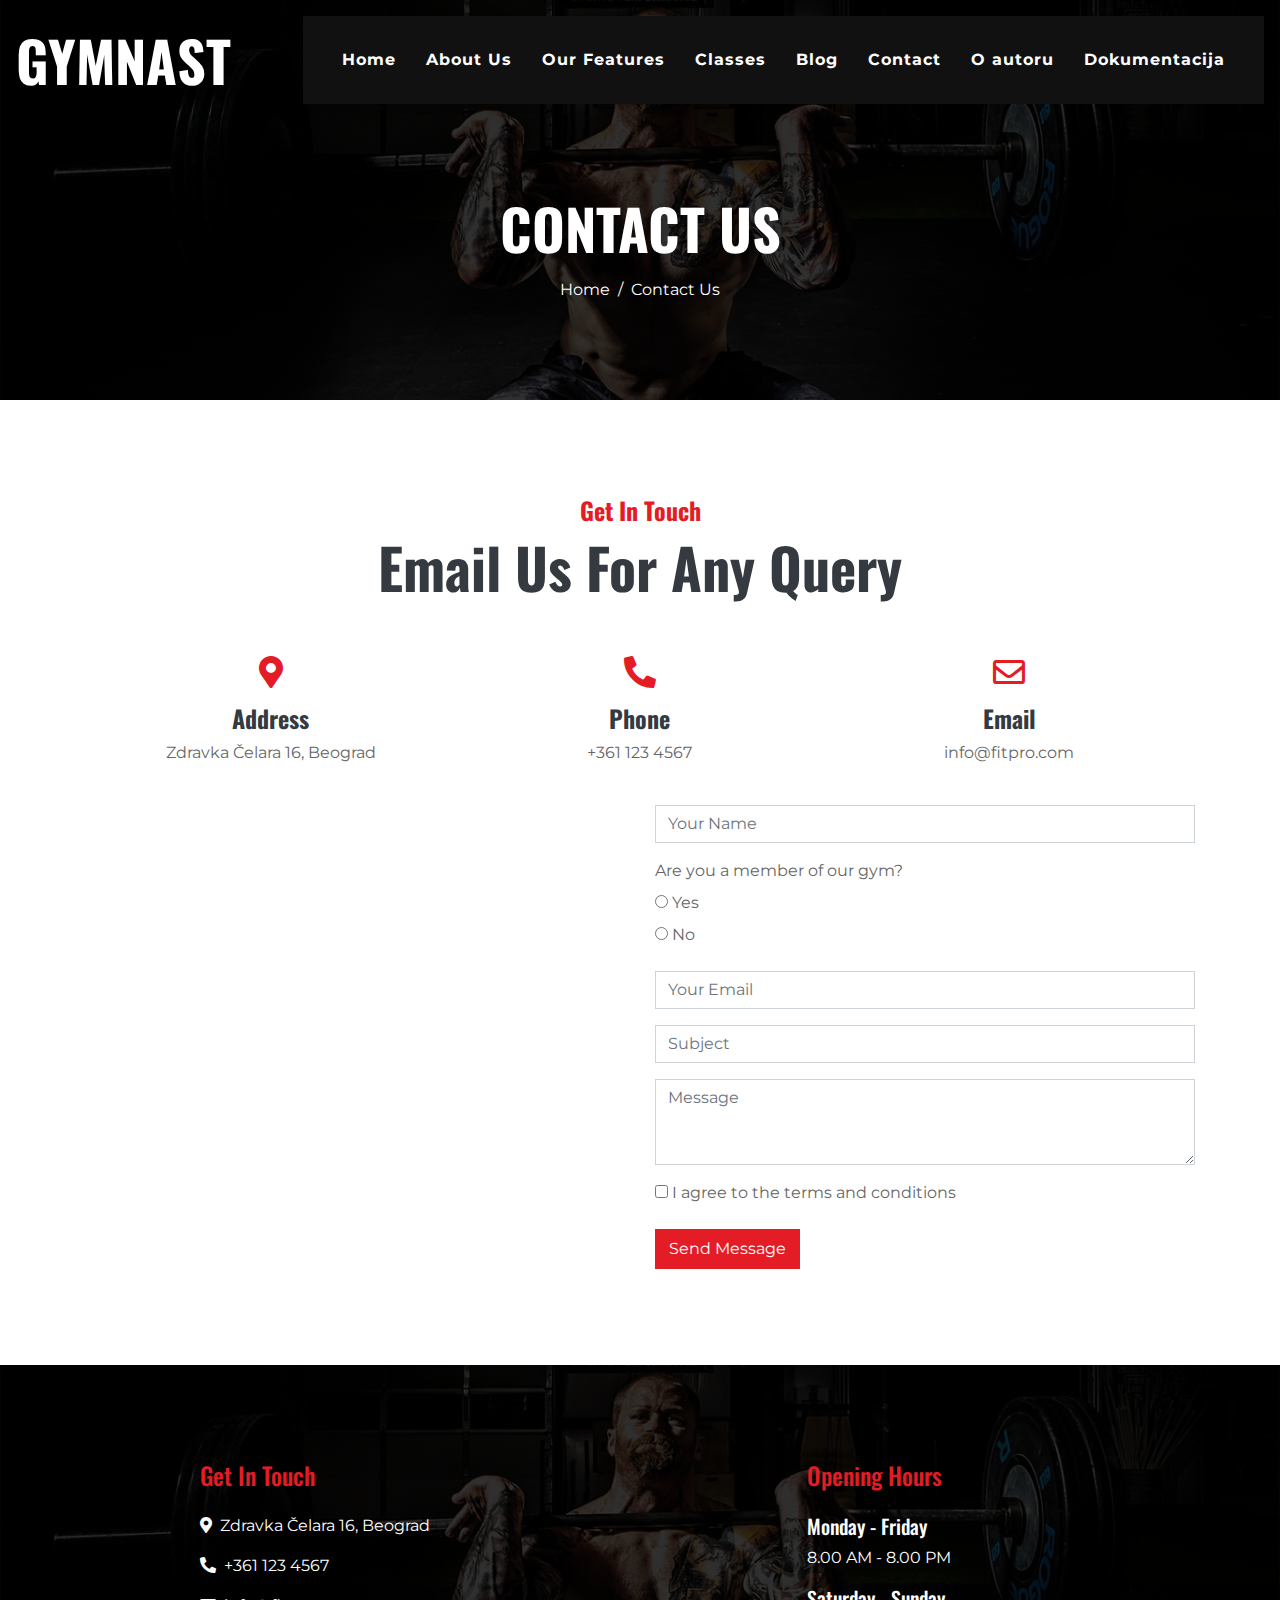
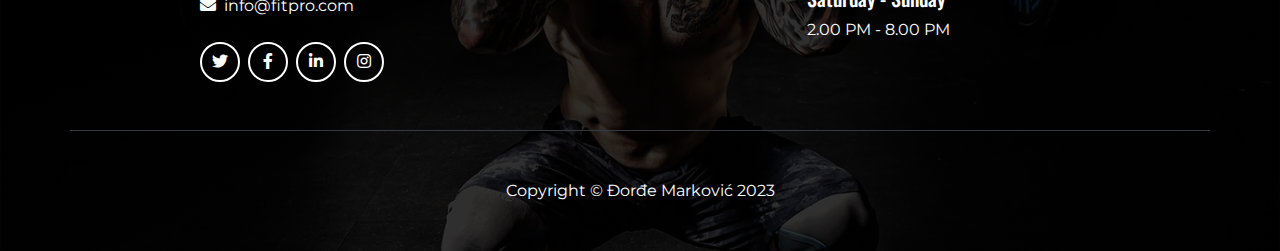
<file: pages/contact.html>
<!DOCTYPE html>
<html lang="en">

<head>
    <meta charset="utf-8">
    <title>FitnesPro | Contact </title>
    <meta content="width=device-width, initial-scale=1.0" name="viewport">
    <meta name="keywords" content="contact, contact us, get in touch, contact information, address, phone number, email, message, communication, assistance, support, connect">
    <meta name="description" content="Welcome to our award-winning fitness center, where experienced trainers with over 10 years of expertise make your transformation a reality. Join a community that blends experience with innovation and achieve outstanding results under the guidance of an award-winning team of professionals.">


    <!-- Favicon -->
    <link href="../style/img/favicon.png" rel="icon">

    <!-- Font Awesome -->
    <link href="https://cdnjs.cloudflare.com/ajax/libs/font-awesome/5.10.0/css/all.min.css" rel="stylesheet">

    <!-- Flaticon Font -->
    <link href="../lib/flaticon/font/flaticon.css" rel="stylesheet">

    <link href="../style/css/style.min.css" rel="stylesheet">
    <link href="../style/css/style.css" rel="stylesheet">
</head>

<body class="bg-white">
    <!-- Navbar Start -->
    <div class="container-fluid p-0 nav-bar">
        <nav class="navbar navbar-expand-lg bg-none navbar-dark py-3">
            <a href="#" class="navbar-brand">
                <h1 class="m-0 display-4 font-weight-bold text-uppercase text-white">Gymnast</h1>
            </a>
            <button type="button" class="navbar-toggler" data-toggle="collapse" data-target="#navbarCollapse">
                <span class="navbar-toggler-icon"></span>
            </button>
            <div class="collapse navbar-collapse justify-content-between" id="navbarCollapse">
                <div class="navbar-nav ml-auto p-4 bg-secondary" id="navItem"></div>
            </div>
        </nav>
    </div>
    <!-- Navbar End -->


    <!-- Page Header Start -->
    <div class="container-fluid page-header mb-5">
        <div class="d-flex flex-column align-items-center justify-content-center pt-0 pt-lg-5" style="min-height: 400px">
            <h4 class="display-4 mb-3 mt-0 mt-lg-5 text-white text-uppercase font-weight-bold">Contact Us</h4>
            <div class="d-inline-flex">
                <p class="m-0 text-white"><a class="text-white" href="">Home</a></p>
                <p class="m-0 text-white px-2">/</p>
                <p class="m-0 text-white">Contact Us</p>
            </div>
        </div>
    </div>
    <!-- Page Header End -->


    <!-- Contact Start -->
    <div class="container pt-5">
        <div class="d-flex flex-column text-center mb-5">
            <h4 class="text-primary font-weight-bold">Get In Touch</h4>
            <h4 class="display-4 font-weight-bold">Email Us For Any Query</h4>
        </div>
        <div class="row px-3 pb-2">
            <div class="col-sm-4 text-center mb-3">
                <i class="fa fa-2x fa-map-marker-alt mb-3 text-primary"></i>
                <h4 class="font-weight-bold">Address</h4>
                <p>Zdravka Čelara 16, Beograd</p>
            </div>
            <div class="col-sm-4 text-center mb-3">
                <i class="fa fa-2x fa-phone-alt mb-3 text-primary"></i>
                <h4 class="font-weight-bold">Phone</h4>
                <p>+361 123 4567</p>
            </div>
            <div class="col-sm-4 text-center mb-3">
                <i class="far fa-2x fa-envelope mb-3 text-primary"></i>
                <h4 class="font-weight-bold">Email</h4>
                <p>info@fitpro.com</p>
            </div>
        </div>
        <div class="row">
            <div class="col-md-6 pb-5">
                <iframe style="width: 100%; height: 392px;" src="https://www.google.com/maps/embed?pb=!1m18!1m12!1m3!1d2830.3586721083966!2d20.481839875824885!3d44.8142571765694!2m3!1f0!2f0!3f0!3m2!1i1024!2i768!4f13.1!3m3!1m2!1s0x475a7a9609031735%3A0xc17ed71f59ac4725!2z0JLQuNGB0L7QutCwIElDVCDRiNC60L7Qu9Cw!5e0!3m2!1ssr!2srs!4v1701880495173!5m2!1ssr!2srs"frameborder="0" style="border:0;" allowfullscreen="" aria-hidden="false" tabindex="0"  allowfullscreen="" loading="lazy" referrerpolicy="no-referrer-when-downgrade"></iframe>
                
            </div>
            <div class="col-md-6 pb-5" id="contact">
                <div class="contact-form">
                    <div id="succesMSG"></div>
                    <form name="kontakt" id="kontakt" >
                        <div class="control-group">
                            <input type="text" class="form-control" id="name" placeholder="Your Name" />
                            <p class="help-block text-danger" id="nameMsg"></p>
                        </div>
                        <div class="control-group" >
                            <label for="memberRadio">Are you a member of our gym?</label>
                            <div>
                                <input type="radio" id="memberYes" name="memberStatus" value="Yes">
                                <label for="memberYes">Yes</label>
                            </div>
                            <div>
                                <input type="radio" id="memberNo" name="memberStatus" value="No">
                                <label for="memberNo">No</label>
                            </div>
                            <p class="help-block text-danger" id="memberStatusMsg"></p>
                        </div>
                        <div class="control-group">
                            <input type="email" class="form-control" id="email" placeholder="Your Email" />
                            <p class="help-block text-danger" id="emailMsg"></p>
                        </div>
                        <div class="control-group">
                            <input type="text" class="form-control" id="subject" placeholder="Subject" />
                            <p class="help-block text-danger" id="subjectMsg"></p>
                        </div>
                        <div class="control-group">
                            <textarea class="form-control" rows="3" id="message" placeholder="Message" ></textarea>
                            <p class="help-block text-danger" id="messageMsg"></p>
                        </div>
                        
                        <div class="control-group">
                            <input type="checkbox" id="consent" name="consent" required="required">
                            <label for="consent">I agree to the terms and conditions</label>
                            <p class="help-block text-danger" id="consentMsg"></p>
                        </div>
                        <div>
                            <input type="button" id="btnKontakt" class="btn btn-primary" value="Send Message" />
                        </div>
                       
                       
                    </form>
                </div>
            </div>
           
        </div>
    </div>
    <!-- Contact End -->


       <!-- Footer Start -->
       <div class="footer container-fluid mt-5 py-5 px-sm-3 px-md-5 text-white">
        <div class="row pt-5 content-pos">
            <div class="col-lg-3 col-md-6 mb-5">
                <h4 class="text-primary mb-4">Get In Touch</h4>
                <p><i class="fa fa-map-marker-alt mr-2"></i>Zdravka Čelara 16, Beograd</p>
                <p><i class="fa fa-phone-alt mr-2"></i>+361 123 4567</p>
                <p><i class="fa fa-envelope mr-2"></i>info@fitpro.com</p>
                <div class="d-flex justify-content-start mt-4"  id="contactSocial">
                    
                </div>
            </div>
            <div class="col-lg-3 col-md-6 mb-5">
                <h4 class="text-primary mb-4">Opening Hours</h4>
                <h5 class="text-white">Monday - Friday</h5>
                <p>8.00 AM - 8.00 PM</p>
                <h5 class="text-white">Saturday - Sunday</h5>
                <p>2.00 PM - 8.00 PM</p>
            </div>
        </div>
        <div class="container border-top border-dark pt-5">
            <p class="m-0 text-center text-white">
                Copyright &copy;  Đorđe Marković 2023
            </p>
        </div>
    </div>
    <!-- Footer End -->



    <!-- Back to Top -->
    <a href="#" class="btn btn-outline-primary back-to-top"><i class="fa fa-angle-double-up"></i></a>

    <!-- Cookie banner-->
    <div id="cookieBanner" class="cookie-banner">
        <p>This site uses cookies. Do you allow the use of cookies?</p>
        <button id="acpCookies">Yes, I agree</button>
    </div>

    <!-- Time -->
    <div> <span id="time"></span></div>

    <!-- JavaScript Libraries -->
    <script src="https://code.jquery.com/jquery-3.4.1.min.js"></script>
    <script src="https://stackpath.bootstrapcdn.com/bootstrap/4.4.1/js/bootstrap.bundle.min.js"></script>
    <script src="../lib/easing/easing.min.js"></script>
    <script src="../lib/waypoints/waypoints.min.js"></script>



    <!-- Template Javascript -->
    <script src="../style/js/main.js"></script>
</body>

</html>
</file>
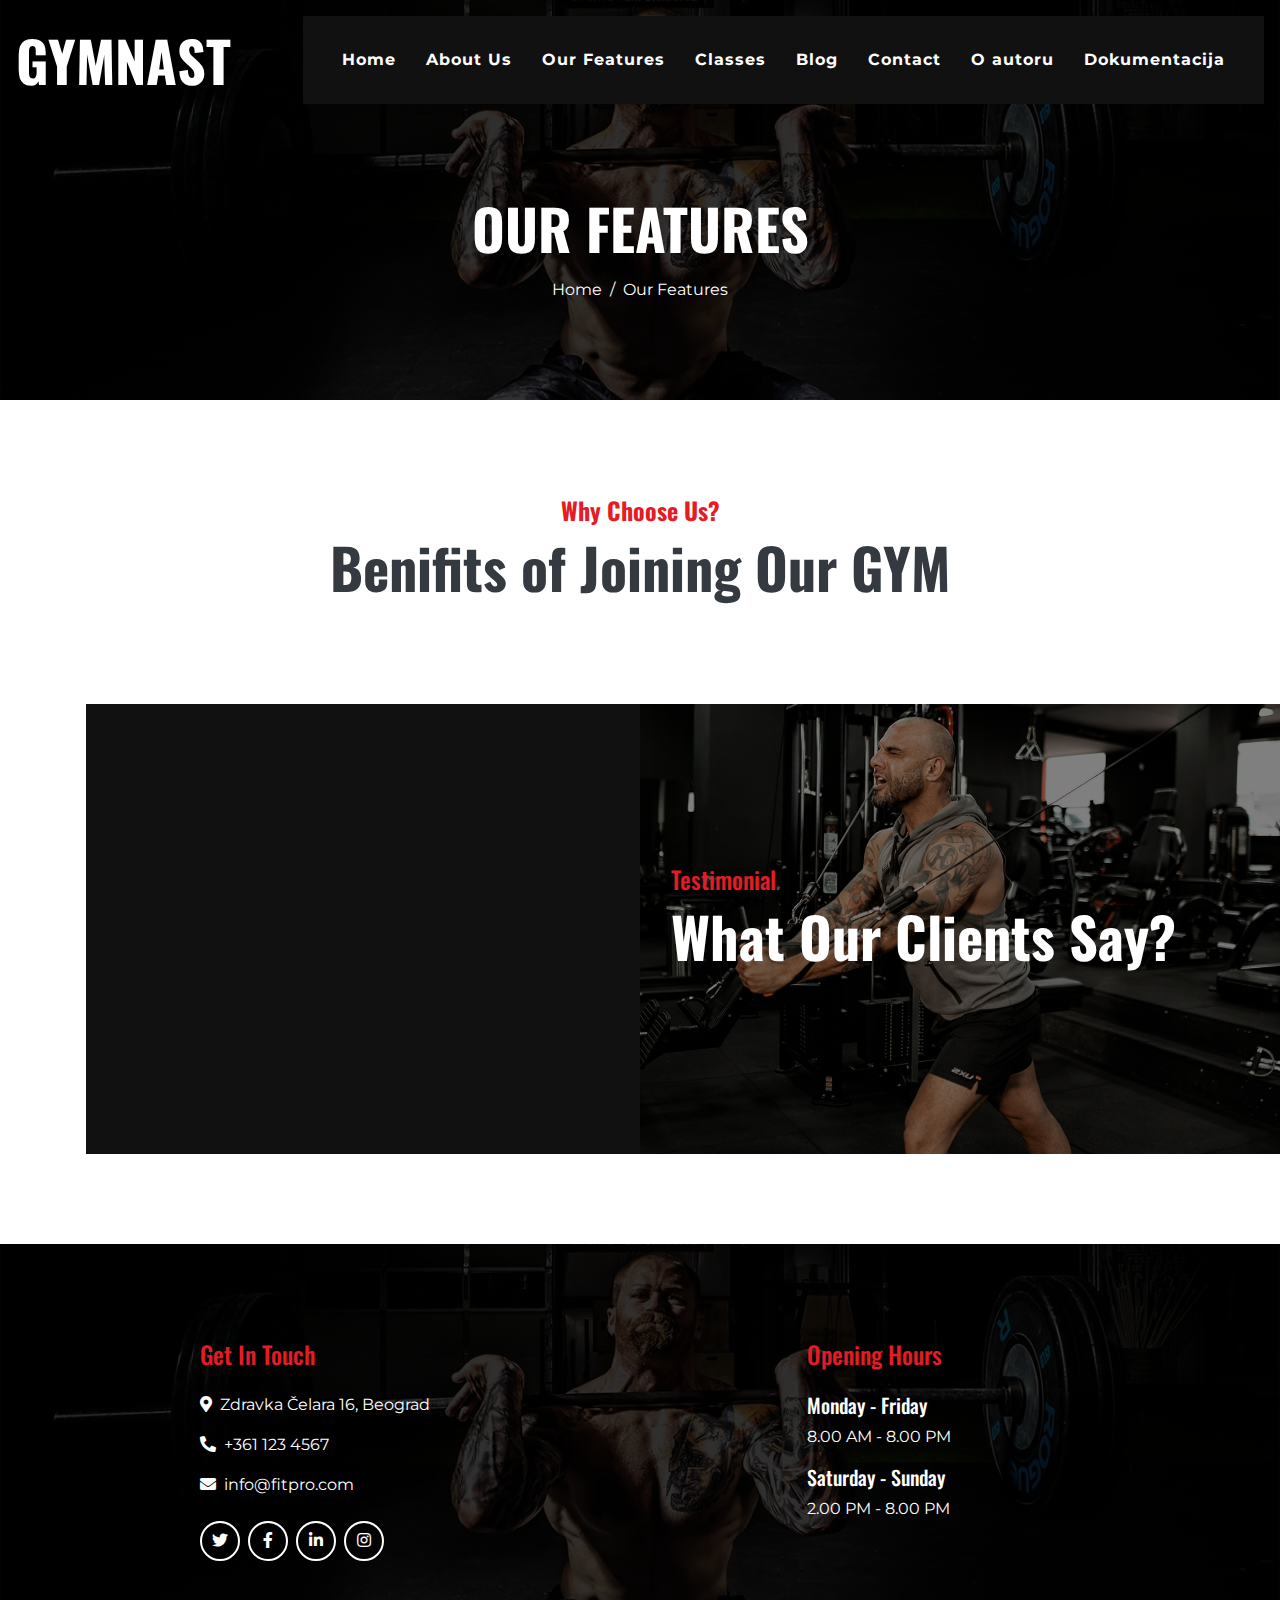
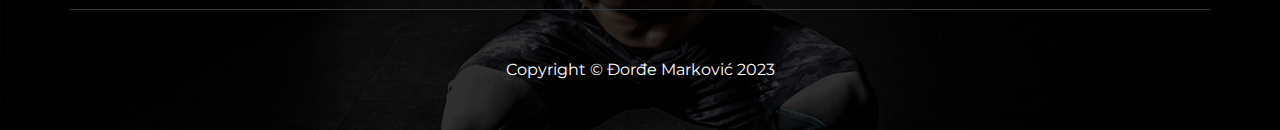
<file: pages/feature.html>
<!DOCTYPE html>
<html lang="en">

<head>
    <meta charset="utf-8">
    <title>FitnesPro | Our Features </title>
    <meta content="width=device-width, initial-scale=1.0" name="viewport">

    <meta name="keywords" content="gymnast, fitness, gym, workout, training, community support, video instructions, training calendar, free apps, WiFi, testimonials, fitness trainer, wellness journey, Beograd, fitness center, fitness programs, nutrition advice, wellness, Đorđe Marković">
    <meta name="description" content="Explore the features of our gymnastics and fitness center. Discover the benefits of joining our gym, including video instructions, personalized training calendars, free apps and WiFi, and community support. Read testimonials from clients, like John Doe, a fitness trainer whose personalized programs and nutritional advice have transformed fitness journeys. Get in touch with us at Zdravka Čelara 16, Beograd.">

    <!-- Favicon -->
    <link href="../style/img/favicon.png" rel="icon">

    <!-- Font Awesome -->
    <link href="https://cdnjs.cloudflare.com/ajax/libs/font-awesome/5.10.0/css/all.min.css" rel="stylesheet">

    <!-- Flaticon Font -->
    <link href="../lib/flaticon/font/flaticon.css" rel="stylesheet">

    <link href="../style/css/style.min.css" rel="stylesheet">
    <link href="../style/css/style.css" rel="stylesheet">

</head>

<body class="bg-white">
    <!-- Navbar Start -->
    <div class="container-fluid p-0 nav-bar">
        <nav class="navbar navbar-expand-lg bg-none navbar-dark py-3">
            <a href="#" class="navbar-brand">
                <h1 class="m-0 display-4 font-weight-bold text-uppercase text-white">Gymnast</h1>
            </a>
            <button type="button" class="navbar-toggler" data-toggle="collapse" data-target="#navbarCollapse">
                <span class="navbar-toggler-icon"></span>
            </button>
            <div class="collapse navbar-collapse justify-content-between" id="navbarCollapse">
                <div class="navbar-nav ml-auto p-4 bg-secondary" id="navItem"></div>
            </div>
        </nav>
    </div>


    <!-- Page Header Start -->
    <div class="container-fluid page-header mb-5">
        <div class="d-flex flex-column align-items-center justify-content-center pt-0 pt-lg-5" style="min-height: 400px">
            <h4 class="display-4 mb-3 mt-0 mt-lg-5 text-white text-uppercase font-weight-bold">Our Features</h4>
            <div class="d-inline-flex">
                <p class="m-0 text-white"><a class="text-white" href="">Home</a></p>
                <p class="m-0 text-white px-2">/</p>
                <p class="m-0 text-white">Our Features</p>
            </div>
        </div>
    </div>
    <!-- Page Header End -->



    <div class="container feature pt-5">
        <div class="d-flex flex-column text-center mb-5">
            <h4 class="text-primary font-weight-bold">Why Choose Us?</h4>
            <h4 class="display-4 font-weight-bold">Benifits of Joining Our GYM</h4>
        </div>
        <div class="row" id="benefitBlok">
               
        </div>
    </div>
    <!-- GYM Feature End -->


    <!-- Testimonial Start -->
    <div class="container-fluid position-relative testimonial mt-5" style="margin-bottom: 90px;">
        <div class="container">
            <div class="row px-3 align-items-center">
                <div class="col-md-6 bg-secondary">
                    <div class="d-flex align-items-center px-3" style="min-height: 450px;">
                        <div id="carouselId" class="carousel slide" data-ride="carousel">
                            <ol class="carousel-indicators">
                                <li data-target="#carouselId" data-slide-to="0" class="active"></li>
                                <li data-target="#carouselId" data-slide-to="1"></li>
                                <li data-target="#carouselId" data-slide-to="2"></li>
                            </ol>
                            <div class="carousel-inner" role="listbox" id="clients">
                             
                            </div>
                        </div>
                    </div>
                </div>
                <div class="col-md-6">
                    <div class="pl-md-3 d-none d-md-block">
                        <h4 class="text-primary">Testimonial</h4>
                        <h4 class="display-4 mb-4 text-white font-weight-bold">What Our Clients Say?</h4>
                    </div>
                </div>
            </div>
        </div>
    </div>
    <!-- Testimonial End -->

    <!-- Footer Start -->
    <div class="footer container-fluid mt-5 py-5 px-sm-3 px-md-5 text-white">
        <div class="row pt-5 content-pos">
            <div class="col-lg-3 col-md-6 mb-5">
                <h4 class="text-primary mb-4">Get In Touch</h4>
                <p><i class="fa fa-map-marker-alt mr-2"></i>Zdravka Čelara 16, Beograd</p>
                <p><i class="fa fa-phone-alt mr-2"></i>+361 123 4567</p>
                <p><i class="fa fa-envelope mr-2"></i>info@fitpro.com</p>
                <div class="d-flex justify-content-start mt-4"  id="contactSocial">
                    
                </div>
            </div>
            <div class="col-lg-3 col-md-6 mb-5">
                <h4 class="text-primary mb-4">Opening Hours</h4>
                <h5 class="text-white">Monday - Friday</h5>
                <p>8.00 AM - 8.00 PM</p>
                <h5 class="text-white">Saturday - Sunday</h5>
                <p>2.00 PM - 8.00 PM</p>
            </div>
        </div>
        <div class="container border-top border-dark pt-5">
            <p class="m-0 text-center text-white">
                Copyright &copy;  Đorđe Marković 2023
            </p>
        </div>
    </div>
    <!-- Footer End -->



    <!-- Back to Top -->
    <a href="#" class="btn btn-outline-primary back-to-top"><i class="fa fa-angle-double-up"></i></a>

    <!-- Cookie banner-->
    <div id="cookieBanner" class="cookie-banner">
        <p>This site uses cookies. Do you allow the use of cookies?</p>
        <button id="acpCookies">Yes, I agree</button>
    </div>

    <!-- Time -->
    <div> <span id="time"></span></div>

    <!-- JavaScript Libraries -->
    <script src="https://code.jquery.com/jquery-3.4.1.min.js"></script>
    <script src="https://stackpath.bootstrapcdn.com/bootstrap/4.4.1/js/bootstrap.bundle.min.js"></script>
 

    <!-- Template Javascript -->
    <script src="../style/js/main.js"></script>

</body>

</html>
</file>
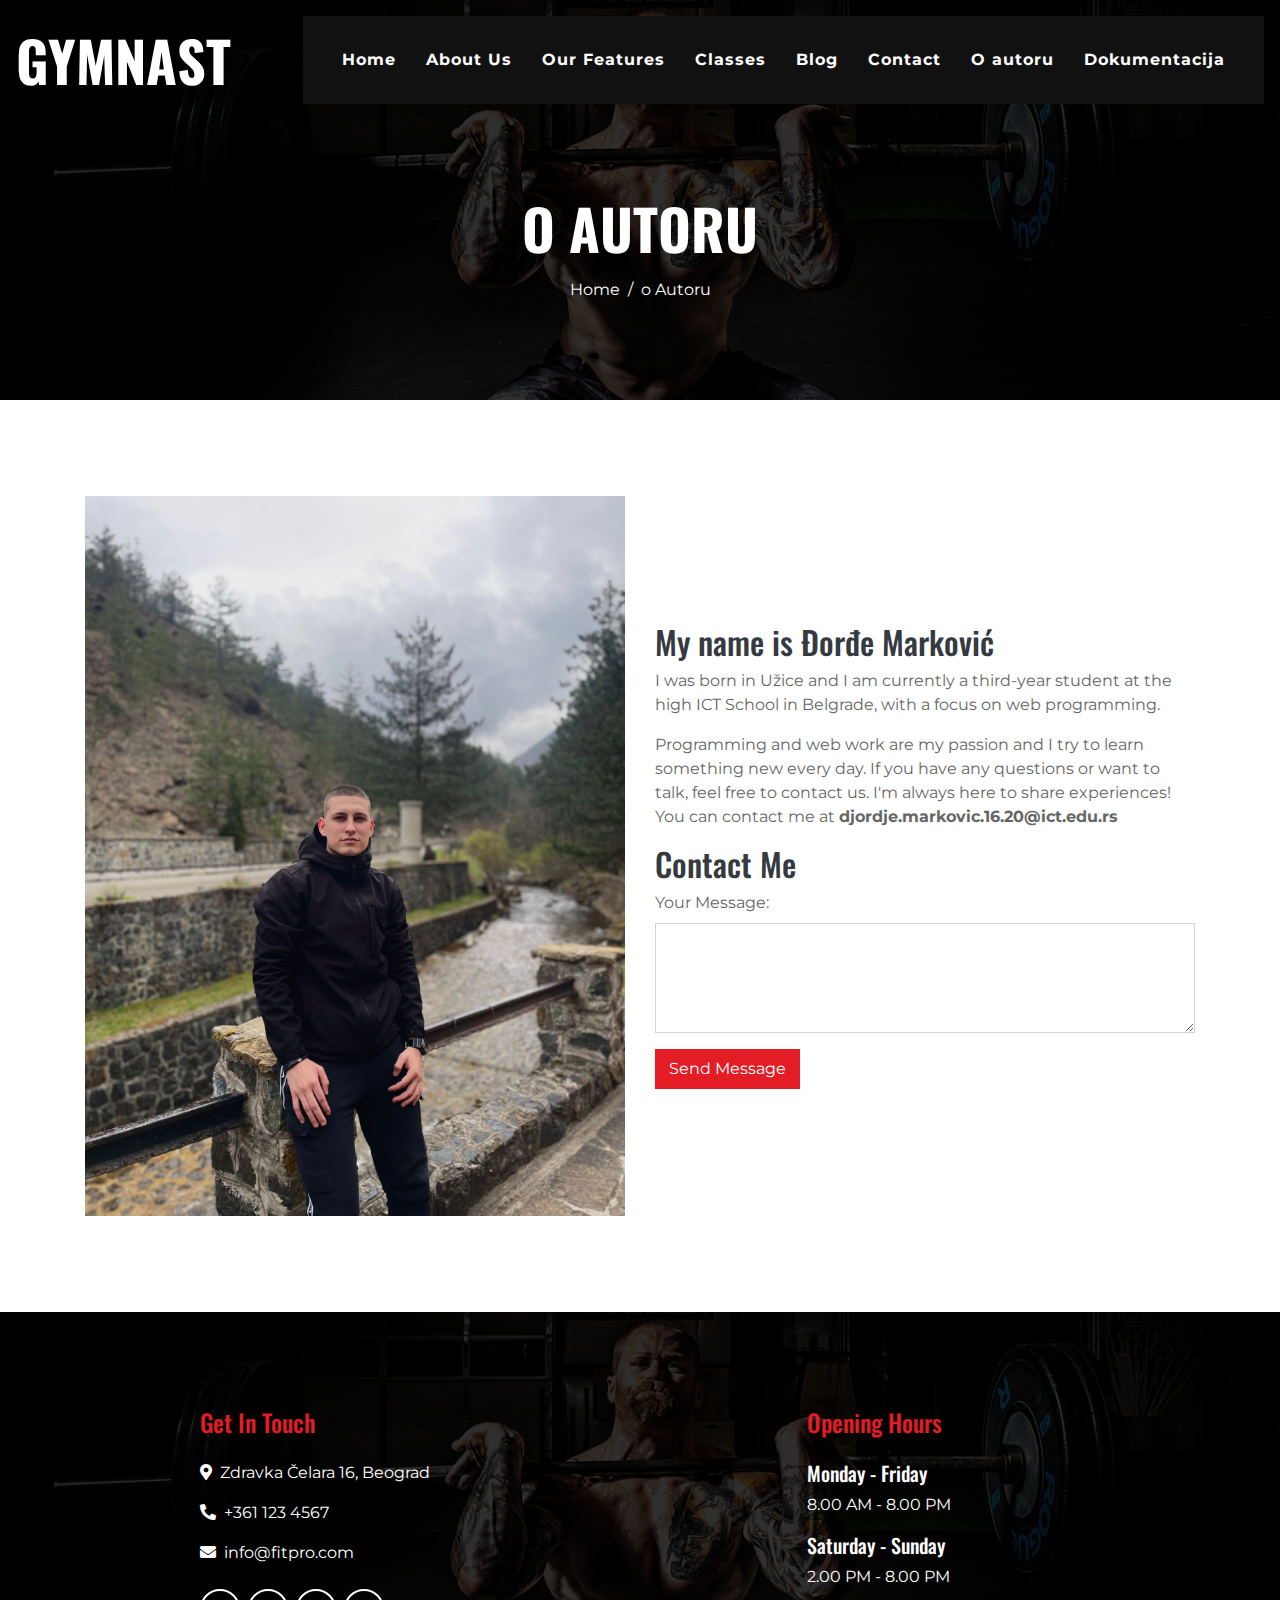
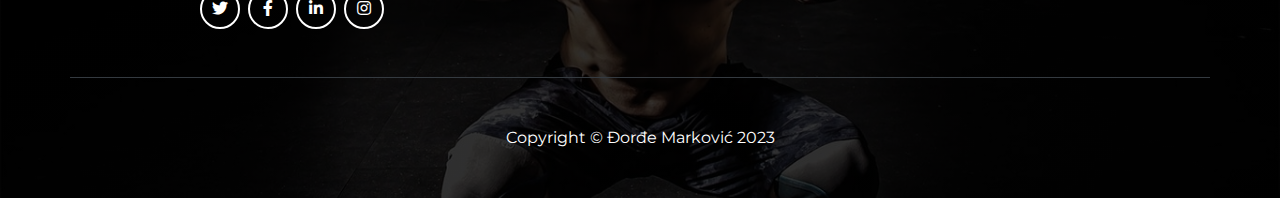
<file: pages/oAutoru.html>
<!DOCTYPE html>
<html lang="en">

<head>
    <meta charset="utf-8">
    <title>FitnesPro | Autor </title>
    <meta content="width=device-width, initial-scale=1.0" name="viewport">
    <meta name="keywords" content="Đorđe Marković Užice Third-year student High ICT School Belgrade Web programming Contact Programming Experiences">
    <meta name="description" content="Explore the world of Đorđe Marković, a passionate web developer from Užice, currently in his third year at the High ICT School in Belgrade. Learn about his experiences, programming journey, and ways to get in touch.">

  
    <!-- Favicon -->
    <link href="../style/img/favicon.png" rel="icon">

    <!-- Font Awesome -->
    <link href="https://cdnjs.cloudflare.com/ajax/libs/font-awesome/5.10.0/css/all.min.css" rel="stylesheet">

    <!-- Flaticon Font -->
    <link href="../lib/flaticon/font/flaticon.css" rel="stylesheet">

    <link href="../style/css/style.min.css" rel="stylesheet">
    <link href="../style/css/style.css" rel="stylesheet">
</head>

<body class="bg-white">
    <!-- Navbar Start -->
    <div class="container-fluid p-0 nav-bar">
        <nav class="navbar navbar-expand-lg bg-none navbar-dark py-3">
            <a href="#" class="navbar-brand">
                <h1 class="m-0 display-4 font-weight-bold text-uppercase text-white">Gymnast</h1>
            </a>
            <button type="button" class="navbar-toggler" data-toggle="collapse" data-target="#navbarCollapse">
                <span class="navbar-toggler-icon"></span>
            </button>
            <div class="collapse navbar-collapse justify-content-between" id="navbarCollapse">
                <div class="navbar-nav ml-auto p-4 bg-secondary" id="navItem"></div>
            </div>
        </nav>
    </div>
    <!-- Navbar End -->


    <!-- Page Header Start -->
    <div class="container-fluid page-header mb-5">
        <div class="d-flex flex-column align-items-center justify-content-center pt-0 pt-lg-5" style="min-height: 400px">
            <h4 class="display-4 mb-3 mt-0 mt-lg-5 text-white text-uppercase font-weight-bold">O autoru</h4>
            <div class="d-inline-flex">
                <p class="m-0 text-white"><a class="text-white" href="">Home</a></p>
                <p class="m-0 text-white px-2">/</p>
                <p class="m-0 text-white">o Autoru</p>
            </div>
        </div>
    </div>
    <!-- Page Header End -->


    <!-- Contact Start -->
    <div class="container py-5">
        <div class="row align-items-center">
            <div class="col-lg-6">
                <img class="img-fluid mb-4 mb-lg-0" src="../style/img/mojaSlika.jpg" alt="Image">
            </div>
            <div class="col-lg-6">
               
                <h2>My name is Đorđe Marković</h2>
                <p>
                     I was born in Užice and I am currently a third-year student at the high ICT School in Belgrade, with a focus on web programming. 
                </p>
                <p>
                    Programming and web work are my passion and I try to learn something new every day. If you have any questions or want to talk, feel free to contact us. I'm always here to share experiences! You can contact me at <b>djordje.markovic.16.20@ict.edu.rs</b>
                </p>
                
                <h2>Contact Me</h2>

        <form id="contactForm">
            <div class="form-group">
                <label for="message">Your Message:</label>
                <textarea class="form-control" id="message" name="message" rows="4" cols="50"></textarea>
                <div id="messageError" class="invalid-feedback">Please enter a message.</div>
            </div>
            
            <button type="button" class="btn btn-primary" id="btnSendEmail">Send Message</button>
        </form>
                
                </body>
                </html>
                
            </div>

            
        </div>
        
    </div>
    <!-- Contact End -->


       <!-- Footer Start -->
       <div class="footer container-fluid mt-5 py-5 px-sm-3 px-md-5 text-white">
        <div class="row pt-5 content-pos">
            <div class="col-lg-3 col-md-6 mb-5">
                <h4 class="text-primary mb-4">Get In Touch</h4>
                <p><i class="fa fa-map-marker-alt mr-2"></i>Zdravka Čelara 16, Beograd</p>
                <p><i class="fa fa-phone-alt mr-2"></i>+361 123 4567</p>
                <p><i class="fa fa-envelope mr-2"></i>info@fitpro.com</p>
                <div class="d-flex justify-content-start mt-4"  id="contactSocial">
                    
                </div>
            </div>
            <div class="col-lg-3 col-md-6 mb-5">
                <h4 class="text-primary mb-4">Opening Hours</h4>
                <h5 class="text-white">Monday - Friday</h5>
                <p>8.00 AM - 8.00 PM</p>
                <h5 class="text-white">Saturday - Sunday</h5>
                <p>2.00 PM - 8.00 PM</p>
            </div>
        </div>
        <div class="container border-top border-dark pt-5">
            <p class="m-0 text-center text-white">
                Copyright &copy;  Đorđe Marković 2023
            </p>
        </div>
    </div>
    <!-- Footer End -->



    <!-- Back to Top -->
    <a href="#" class="btn btn-outline-primary back-to-top"><i class="fa fa-angle-double-up"></i></a>

    <!-- Cookie banner-->
    <div id="cookieBanner" class="cookie-banner">
        <p>This site uses cookies. Do you allow the use of cookies?</p>
        <button id="acpCookies">Yes, I agree</button>
    </div>

    <!-- Time -->
    <div> <span id="time"></span></div>

   
    <script src="https://code.jquery.com/jquery-3.4.1.min.js"></script>
    <script src="https://stackpath.bootstrapcdn.com/bootstrap/4.4.1/js/bootstrap.bundle.min.js"></script>
    <script src="../lib/easing/easing.min.js"></script>
    <script src="../lib/waypoints/waypoints.min.js"></script>



    <script src="../style/js/main.js"></script>
</body>

</html>
</file>
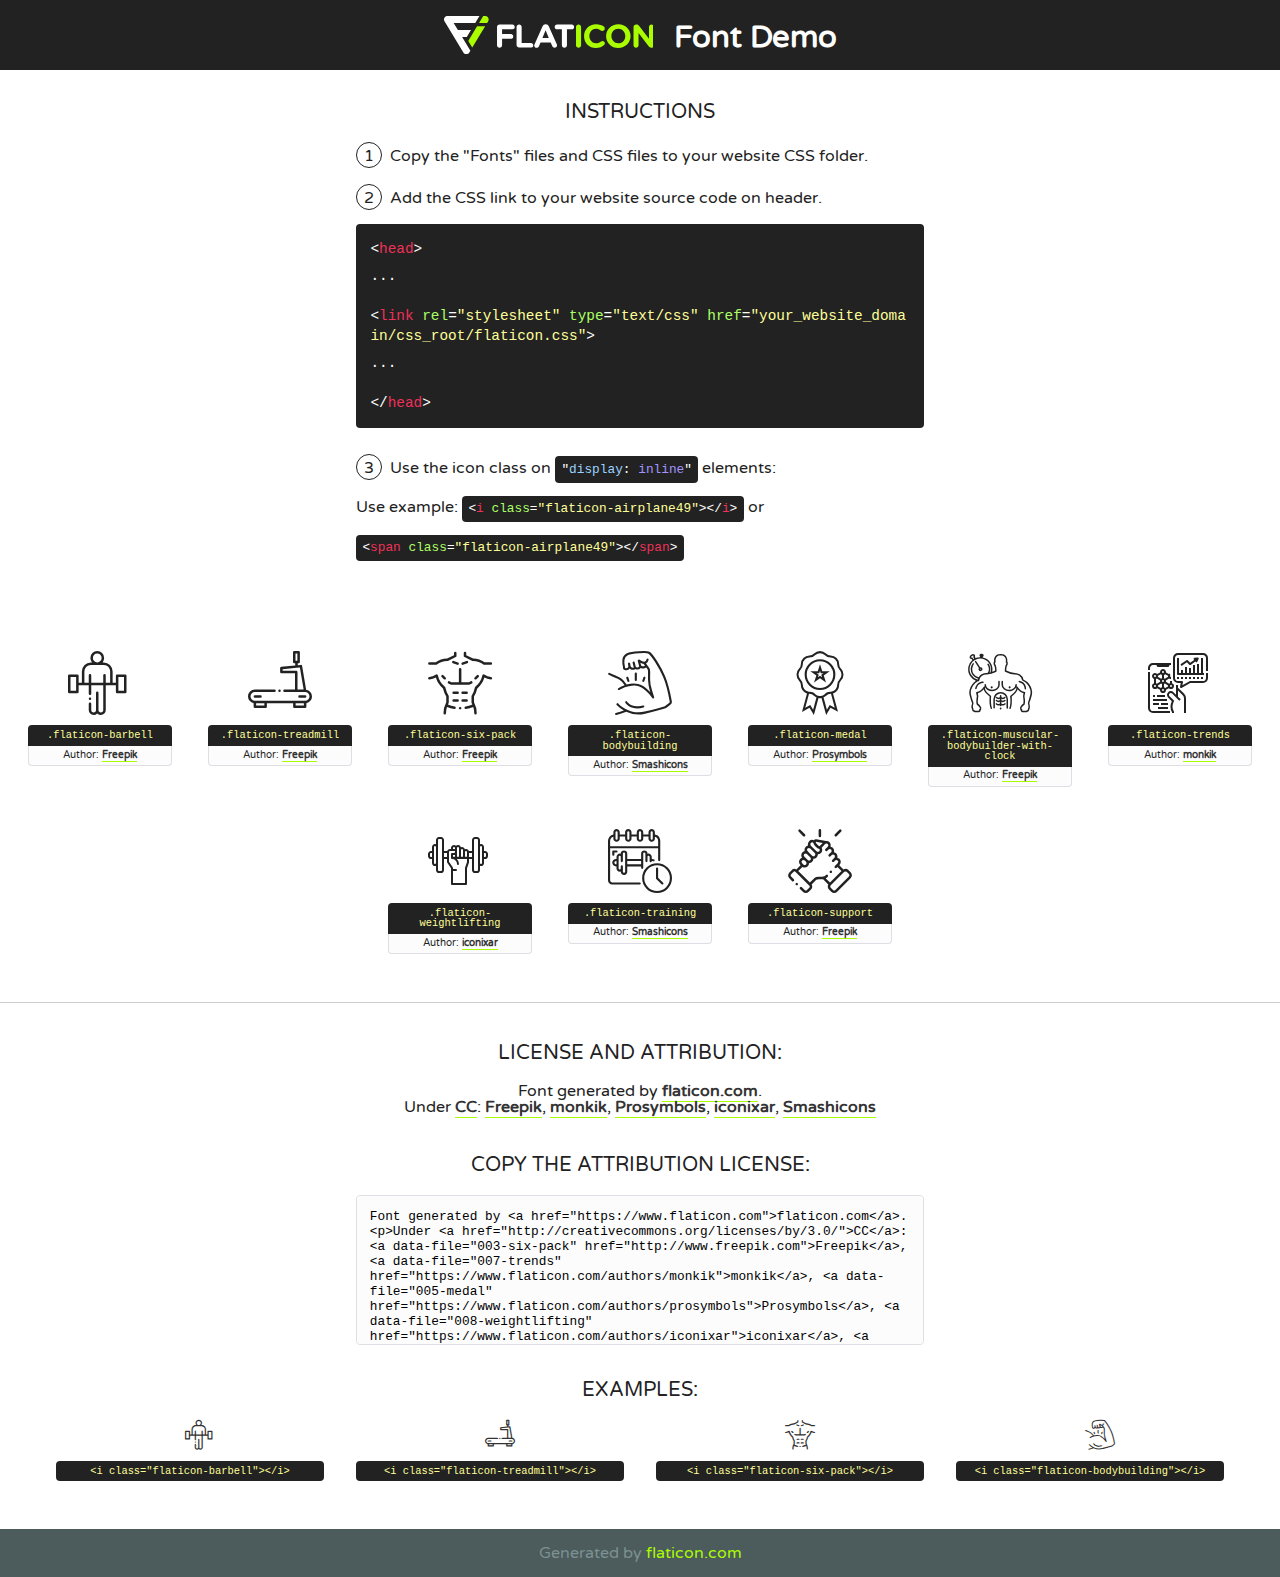
<file: lib/flaticon/font/flaticon.html>
<!DOCTYPE html>
<!--
  Flaticon icon font: Flaticon
  Creation date: 26/10/2020 11:08
-->
<html>
<!DOCTYPE html>
<html>

<head>
    <title>Flaticon WebFont</title>
    <link href="http://fonts.googleapis.com/css?family=Varela+Round" rel="stylesheet" type="text/css" />
    <link rel="stylesheet" type="text/css" href="flaticon.css">
    <meta charset="UTF-8">
    <style>
    html, body, div, span, applet, object, iframe,
    h1, h2, h3, h4, h5, h6, p, blockquote, pre,
    a, abbr, acronym, address, big, cite, code,
    del, dfn, em, img, ins, kbd, q, s, samp,
    small, strike, strong, sub, sup, tt, var,
    b, u, i, center,
    dl, dt, dd, ol, ul, li,
    fieldset, form, label, legend,
    table, caption, tbody, tfoot, thead, tr, th, td,
    article, aside, canvas, details, embed, 
    figure, figcaption, footer, header, hgroup, 
    menu, nav, output, ruby, section, summary,
    time, mark, audio, video {
        margin: 0;
        padding: 0;
        border: 0;
        font-size: 100%;
        font: inherit;
        vertical-align: baseline;
    }
    /* HTML5 display-role reset for older browsers */
    article, aside, details, figcaption, figure, 
    footer, header, hgroup, menu, nav, section {
        display: block;
    }
    body {
        line-height: 1;
    }
    ol, ul {
        list-style: none;
    }
    blockquote, q {
        quotes: none;
    }
    blockquote:before, blockquote:after,
    q:before, q:after {
        content: '';
        content: none;
    }
    table {
        border-collapse: collapse;
        border-spacing: 0;
    }
    body {
        font-family: 'Varela Round', Helvetica, Arial, sans-serif;
        font-size: 16px;
        color: #222;
    }
    a {
        color: #333;
        border-bottom: 1px solid #a9fd00;
        font-weight: bold;
        text-decoration: none;
    }
    * {
        -moz-box-sizing: border-box;
        -webkit-box-sizing: border-box;
        box-sizing: border-box;
        margin: 0;
        padding: 0;
    }
    [class^="flaticon-"]:before, [class*=" flaticon-"]:before, [class^="flaticon-"]:after, [class*=" flaticon-"]:after {
        font-family: Flaticon;
        font-size: 30px;
        font-style: normal;
        margin-left: 20px;
        color: #333;
    }
    .wrapper {
        max-width: 600px;
        margin: auto;
        padding: 0 1em;
    }
    .title {
        font-size: 1.25em;
        text-align: center;
        margin-bottom: 1em;
        text-transform: uppercase;
    }
    header {
        text-align: center;
        background-color: #222;
        color: #fff;
        padding: 1em;
    }
    header .logo {
        width: 210px;
        height: 38px;
        display: inline-block;
        vertical-align: middle;
        margin-right: 1em;
        border: none;
    }
    header strong {
        font-size: 1.95em;
        font-weight: bold;
        vertical-align: middle;
        margin-top: 5px;
        display: inline-block;
    }
    .demo {
        margin: 2em auto;
        line-height: 1.25em;
    }
    .demo ul li {
        margin-bottom: 1em;
    }
    .demo ul li .num {
        color: #222;
        border-radius: 20px;
        display: inline-block;
        width: 26px;
        padding: 3px;
        height: 26px;
        text-align: center;
        margin-right: 0.5em;
        border: 1px solid #222;
    }
    .demo ul li code {
        background-color: #222;
        border-radius: 4px;
        padding: 0.25em 0.5em;
        display: inline-block;
        color: #fff;
        font-family: Consolas,Monaco,Lucida Console,Liberation Mono,DejaVu Sans Mono,Bitstream Vera Sans Mono,Courier New, monospace;
        font-weight: lighter;
        margin-top: 1em;
        font-size: 0.8em;
        word-break: break-all;
    }
    .demo ul li code.big {
        padding: 1em;
        font-size: 0.9em;
    }
    .demo ul li code .red {
        color: #EF3159;
    }
    .demo ul li code .green {
        color: #ACFF65;
    }
    .demo ul li code .yellow {
        color: #FFFF99;
    }
    .demo ul li code .blue {
        color: #99D3FF;
    }
    .demo ul li code .purple {
        color: #A295FF;
    }
    .demo ul li code .dots {
        margin-top: 0.5em;
        display: block;
    }
    #glyphs {
        border-bottom: 1px solid #ccc;
        padding: 2em 0;
        text-align: center;
    }
    .glyph {
        display: inline-block;
        width: 9em;
        margin: 1em;
        text-align: center;
        vertical-align: top;
        background: #FFF;
    }
    .glyph .glyph-icon {
        padding: 10px;
        display: block;
        font-family:"Flaticon";
        font-size: 64px;
        line-height: 1;
    }
    .glyph .glyph-icon:before {
        font-size: 64px;
        color: #222;
        margin-left: 0;
    }
    .class-name {
        font-size: 0.65em;
        background-color: #222;
        color: #fff;
        border-radius: 4px 4px 0 0;
        padding: 0.5em;
        color: #FFFF99;
        font-family: Consolas,Monaco,Lucida Console,Liberation Mono,DejaVu Sans Mono,Bitstream Vera Sans Mono,Courier New, monospace;
    }
    .author-name {
        font-size: 0.6em;
        background-color: #fcfcfd;
        border: 1px solid #DEDEE4;
        border-top: 0;
        border-radius: 0 0 4px 4px;
        padding: 0.5em;
    }
    .class-name:last-child {
        font-size: 10px;
        color:#888;
    }
    .class-name:last-child a {
        font-size: 10px;
        color:#555;
    }
    .class-name:last-child a:hover {
        color:#a9fd00;
    }
    .glyph > input {
        display: block;
        width: 100px;
        margin: 5px auto;
        text-align: center;
        font-size: 12px;
        cursor: text;
    }
    .glyph > input.icon-input {
        font-family:"Flaticon";
        font-size: 16px;
        margin-bottom: 10px;
    }
    .attribution .title {
        margin-top: 2em;
    }
    .attribution textarea {
        background-color: #fcfcfd;
        padding: 1em;
        border: none;
        box-shadow: none;
        border: 1px solid #DEDEE4;
        border-radius: 4px;
        resize: none;
        width: 100%;
        height: 150px;
        font-size: 0.8em;
        font-family: Consolas,Monaco,Lucida Console,Liberation Mono,DejaVu Sans Mono,Bitstream Vera Sans Mono,Courier New, monospace;
        -webkit-appearance: none;
    }
    .iconsuse {
        margin: 2em auto;
        text-align: center;
        max-width: 1200px;
    }
    .iconsuse:after {
        content: '';
        display: table;
        clear: both;
    }
    .iconsuse .image {
        float: left;
        width: 25%;
        padding: 0 1em;
    }
    .iconsuse .image p {
        margin-bottom: 1em;
    }
    .iconsuse .image span {
        display: block;
        font-size: 0.65em;
        background-color: #222;
        color: #fff;
        border-radius: 4px;
        padding: 0.5em;
        color: #FFFF99;
        margin-top: 1em;
        font-family: Consolas,Monaco,Lucida Console,Liberation Mono,DejaVu Sans Mono,Bitstream Vera Sans Mono,Courier New, monospace;
    }
    #footer {
        text-align: center;
        background-color: #4C5B5C;
        color: #7c9192;
        padding: 1em;
    }
    #footer a {
        border: none;
        color: #a9fd00;
        font-weight: normal;
    }
    @media (max-width: 960px) {
        .iconsuse .image {
            width: 50%;
        }
    }
    @media (max-width: 560px) {
        .iconsuse .image {
            width: 100%;
        }
    }
    </style>
</head>

<body class="characters-off">

    <header>
        <a href="https://www.flaticon.com" target="_blank" class="logo">
            <svg version="1.1" xmlns="http://www.w3.org/2000/svg" xmlns:xlink="http://www.w3.org/1999/xlink" xmlns:a="http://ns.adobe.com/AdobeSVGViewerExtensions/3.0/" viewBox="0 0 560.875 102.036" enable-background="new 0 0 560.875 102.036" xml:space="preserve">
                <defs>
                </defs>
                <g>
                    <g class="letters">
                        <path fill="#ffffff" d="M141.596,29.675c0-3.777,2.985-6.767,6.764-6.767h34.438c3.426,0,6.15,2.728,6.15,6.15
                        c0,3.43-2.724,6.149-6.15,6.149h-27.674v13.091h23.719c3.429,0,6.151,2.724,6.151,6.15c0,3.43-2.723,6.149-6.151,6.149h-23.719
                        v17.574c0,3.773-2.986,6.761-6.764,6.761c-3.779,0-6.764-2.989-6.764-6.761V29.675z"></path>
                        <path fill="#ffffff" d="M193.844,29.149c0-3.781,2.985-6.767,6.764-6.767c3.776,0,6.763,2.985,6.763,6.767v42.957h25.039
                        c3.426,0,6.149,2.726,6.149,6.153c0,3.425-2.723,6.15-6.149,6.15h-31.802c-3.779,0-6.764-2.986-6.764-6.768V29.149z"></path>
                        <path fill="#ffffff" d="M241.891,75.71l21.438-48.407c1.492-3.341,4.215-5.357,7.906-5.357h0.792
                        c3.686,0,6.323,2.017,7.815,5.357l21.439,48.407c0.436,0.967,0.701,1.845,0.701,2.723c0,3.602-2.809,6.501-6.414,6.501
                        c-3.161,0-5.269-1.845-6.499-4.655l-4.132-9.661h-27.059l-4.301,10.102c-1.144,2.631-3.426,4.214-6.237,4.214
                        c-3.517,0-6.24-2.81-6.24-6.325C241.1,77.64,241.451,76.677,241.891,75.71z M279.932,58.666l-8.521-20.297l-8.526,20.297H279.932
                        z"></path>
                        <path fill="#ffffff" d="M314.864,35.387H301.86c-3.429,0-6.239-2.813-6.239-6.238c0-3.429,2.811-6.24,6.239-6.24h39.533
                        c3.426,0,6.237,2.811,6.237,6.24c0,3.425-2.811,6.238-6.237,6.238h-13.001v42.785c0,3.773-2.99,6.761-6.764,6.761
                        c-3.779,0-6.764-2.989-6.764-6.761V35.387z"></path>
                        <path fill="#A9FD00" d="M352.615,29.149c0-3.781,2.985-6.767,6.767-6.767c3.774,0,6.761,2.985,6.761,6.767v49.024
                        c0,3.773-2.987,6.761-6.761,6.761c-3.781,0-6.767-2.989-6.767-6.761V29.149z"></path>
                        <path fill="#A9FD00" d="M374.132,53.836v-0.179c0-17.481,13.178-31.801,32.065-31.801c9.22,0,15.459,2.458,20.557,6.238
                        c1.402,1.054,2.637,2.985,2.637,5.357c0,3.692-2.985,6.59-6.681,6.59c-1.845,0-3.071-0.702-4.044-1.319
                        c-3.776-2.813-7.729-4.393-12.562-4.393c-10.364,0-17.831,8.611-17.831,19.154v0.173c0,10.542,7.291,19.329,17.831,19.329
                        c5.715,0,9.492-1.756,13.359-4.834c1.049-0.874,2.458-1.491,4.039-1.491c3.429,0,6.325,2.813,6.325,6.236
                        c0,2.106-1.056,3.78-2.282,4.834c-5.539,4.834-12.036,7.733-21.878,7.733C387.572,85.464,374.132,71.493,374.132,53.836z"></path>
                        <path fill="#A9FD00" d="M433.009,53.836v-0.179c0-17.481,13.79-31.801,32.766-31.801c18.981,0,32.592,14.143,32.592,31.628v0.173
                        c0,17.483-13.785,31.807-32.769,31.807C446.625,85.464,433.009,71.32,433.009,53.836z M484.224,53.836v-0.179
                        c0-10.539-7.725-19.326-18.626-19.326c-10.893,0-18.449,8.611-18.449,19.154v0.173c0,10.542,7.73,19.329,18.626,19.329
                        C476.676,72.986,484.224,64.378,484.224,53.836z"></path>
                        <path fill="#A9FD00" d="M506.233,29.321c0-3.774,2.99-6.763,6.767-6.763h1.401c3.252,0,5.183,1.583,7.029,3.953l26.093,34.265
                        V29.059c0-3.692,2.99-6.677,6.681-6.677c3.683,0,6.671,2.985,6.671,6.677v48.934c0,3.78-2.987,6.765-6.764,6.765h-0.436
                        c-3.257,0-5.188-1.581-7.034-3.953l-27.056-35.492v32.944c0,3.687-2.985,6.676-6.678,6.676c-3.683,0-6.673-2.989-6.673-6.676
                        V29.321z"></path>
                    </g>
                    <g class="insignia">
                        <path fill="#ffffff" d="M48.372,56.137h12.517l11.156-18.537H37.186L25.688,18.539h57.825L94.668,0H9.271
                        C5.925,0,2.842,1.801,1.198,4.716c-1.644,2.907-1.593,6.482,0.134,9.343l50.38,83.501c1.678,2.781,4.689,4.476,7.938,4.476
                        c3.246,0,6.257-1.695,7.935-4.476l2.898-4.804L48.372,56.137z"></path>
                        <g class="i">
                            <path fill="#A9FD00" d="M93.575,18.539h0.031v0.004l21.652,0.004l2.705-4.488c1.727-2.861,1.778-6.436,0.133-9.343
                            C116.454,1.801,113.371,0,110.026,0h-5.294L93.575,18.539z"></path>
                            <polygon fill="#A9FD00" points="88.291,27.356 64.725,66.486 75.519,84.404 109.942,27.356"></polygon>
                        </g>
                    </g>
                </g>
            </svg>
        </a>
        <strong>Font Demo</strong>
    </header>


    <section class="demo wrapper">

        <p class="title">Instructions</p>

        <ul>
            <li>
                <span class="num">1</span>Copy the "Fonts" files and CSS files to your website CSS folder.
            </li>
            <li>
                <span class="num">2</span>Add the CSS link to your website source code on header.
                <code class="big">
                    &lt;<span class="red">head</span>&gt;
                    <br/><span class="dots">...</span>
                    <br/>&lt;<span class="red">link</span> <span class="green">rel</span>=<span class="yellow">"stylesheet"</span> <span class="green">type</span>=<span class="yellow">"text/css"</span> <span class="green">href</span>=<span class="yellow">"your_website_domain/css_root/flaticon.css"</span>&gt;
                    <br/><span class="dots">...</span>
                    <br/>&lt;/<span class="red">head</span>&gt;
                </code>
            </li>

            <li>
                <p>
                    <span class="num">3</span>Use the icon class on <code>"<span class="blue">display</span>:<span class="purple"> inline</span>"</code> elements:
                    <br />
                    Use example: <code>&lt;<span class="red">i</span> <span class="green">class</span>=<span class="yellow">&quot;flaticon-airplane49&quot;</span>&gt;&lt;/<span class="red">i</span>&gt;</code> or <code>&lt;<span class="red">span</span> <span class="green">class</span>=<span class="yellow">&quot;flaticon-airplane49&quot;</span>&gt;&lt;/<span class="red">span</span>&gt;</code>
            </li>
        </ul>

    </section>




   <section id="glyphs">          
    
      
        <div class="glyph"><div class="glyph-icon flaticon-barbell"></div>
            <div class="class-name">.flaticon-barbell</div>
            <div class="author-name">Author: <a data-file="001-barbell" href="http://www.freepik.com">Freepik</a> </div> 
        </div>        
        
        <div class="glyph"><div class="glyph-icon flaticon-treadmill"></div>
            <div class="class-name">.flaticon-treadmill</div>
            <div class="author-name">Author: <a data-file="002-treadmill" href="http://www.freepik.com">Freepik</a> </div> 
        </div>        
        
        <div class="glyph"><div class="glyph-icon flaticon-six-pack"></div>
            <div class="class-name">.flaticon-six-pack</div>
            <div class="author-name">Author: <a data-file="003-six-pack" href="http://www.freepik.com">Freepik</a> </div> 
        </div>        
        
        <div class="glyph"><div class="glyph-icon flaticon-bodybuilding"></div>
            <div class="class-name">.flaticon-bodybuilding</div>
            <div class="author-name">Author: <a data-file="004-bodybuilding" href="https://www.flaticon.com/authors/smashicons">Smashicons</a> </div> 
        </div>        
        
        <div class="glyph"><div class="glyph-icon flaticon-medal"></div>
            <div class="class-name">.flaticon-medal</div>
            <div class="author-name">Author: <a data-file="005-medal" href="https://www.flaticon.com/authors/prosymbols">Prosymbols</a> </div> 
        </div>        
        
        <div class="glyph"><div class="glyph-icon flaticon-muscular-bodybuilder-with-clock"></div>
            <div class="class-name">.flaticon-muscular-bodybuilder-with-clock</div>
            <div class="author-name">Author: <a data-file="006-muscular-bodybuilder-with-clock" href="http://www.freepik.com">Freepik</a> </div> 
        </div>        
        
        <div class="glyph"><div class="glyph-icon flaticon-trends"></div>
            <div class="class-name">.flaticon-trends</div>
            <div class="author-name">Author: <a data-file="007-trends" href="https://www.flaticon.com/authors/monkik">monkik</a> </div> 
        </div>        
        
        <div class="glyph"><div class="glyph-icon flaticon-weightlifting"></div>
            <div class="class-name">.flaticon-weightlifting</div>
            <div class="author-name">Author: <a data-file="008-weightlifting" href="https://www.flaticon.com/authors/iconixar">iconixar</a> </div> 
        </div>        
        
        <div class="glyph"><div class="glyph-icon flaticon-training"></div>
            <div class="class-name">.flaticon-training</div>
            <div class="author-name">Author: <a data-file="009-training" href="https://www.flaticon.com/authors/smashicons">Smashicons</a> </div> 
        </div>        
        
        <div class="glyph"><div class="glyph-icon flaticon-support"></div>
            <div class="class-name">.flaticon-support</div>
            <div class="author-name">Author: <a data-file="010-support" href="http://www.freepik.com">Freepik</a> </div> 
        </div>        
        

    </section>



    <section class="attribution wrapper"   style="text-align:center;">

      <div class="title">License and attribution:</div><div class="attrDiv">Font generated by <a href="https://www.flaticon.com">flaticon.com</a>. <div><p>Under <a href="http://creativecommons.org/licenses/by/3.0/">CC</a>: <a data-file="003-six-pack" href="http://www.freepik.com">Freepik</a>, <a data-file="007-trends" href="https://www.flaticon.com/authors/monkik">monkik</a>, <a data-file="005-medal" href="https://www.flaticon.com/authors/prosymbols">Prosymbols</a>, <a data-file="008-weightlifting" href="https://www.flaticon.com/authors/iconixar">iconixar</a>, <a data-file="004-bodybuilding" href="https://www.flaticon.com/authors/smashicons">Smashicons</a></p>  </div>
      </div>
      <div class="title">Copy the Attribution License:</div>

    <textarea onclick="this.focus();this.select();">Font generated by &lt;a href=&quot;https://www.flaticon.com&quot;&gt;flaticon.com&lt;/a&gt;. <p>Under <a href="http://creativecommons.org/licenses/by/3.0/">CC</a>: <a data-file="003-six-pack" href="http://www.freepik.com">Freepik</a>, <a data-file="007-trends" href="https://www.flaticon.com/authors/monkik">monkik</a>, <a data-file="005-medal" href="https://www.flaticon.com/authors/prosymbols">Prosymbols</a>, <a data-file="008-weightlifting" href="https://www.flaticon.com/authors/iconixar">iconixar</a>, <a data-file="004-bodybuilding" href="https://www.flaticon.com/authors/smashicons">Smashicons</a></p>  
     </textarea>

    </section>

    <section class="iconsuse">

          <div class="title">Examples:</div>            
             
            <div class="image">
                <p>
                    <i class="glyph-icon flaticon-barbell"></i> 
                    <span>&lt;i class=&quot;flaticon-barbell&quot;&gt;&lt;/i&gt;</span>
                </p>
            </div>
            
            <div class="image">
                <p>
                    <i class="glyph-icon flaticon-treadmill"></i> 
                    <span>&lt;i class=&quot;flaticon-treadmill&quot;&gt;&lt;/i&gt;</span>
                </p>
            </div>
            
            <div class="image">
                <p>
                    <i class="glyph-icon flaticon-six-pack"></i> 
                    <span>&lt;i class=&quot;flaticon-six-pack&quot;&gt;&lt;/i&gt;</span>
                </p>
            </div>
            
            <div class="image">
                <p>
                    <i class="glyph-icon flaticon-bodybuilding"></i> 
                    <span>&lt;i class=&quot;flaticon-bodybuilding&quot;&gt;&lt;/i&gt;</span>
                </p>
            </div>
                       
        </div>
                            
    </section>

<div id="footer">
    <div>Generated by <a href="https://www.flaticon.com">flaticon.com</a>
    </div>
</div>



</body>
</html>
</file>
<file: lib/flaticon/font/flaticon.css>
/*
  	Flaticon icon font: Flaticon
  	Creation date: 26/10/2020 11:08
  	*/

@font-face {
  font-family: "Flaticon";
  src: url("./Flaticon.eot");
  src: url("./Flaticon.eot?#iefix") format("embedded-opentype"),
       url("./Flaticon.woff2") format("woff2"),
       url("./Flaticon.woff") format("woff"),
       url("./Flaticon.ttf") format("truetype"),
       url("./Flaticon.svg#Flaticon") format("svg");
  font-weight: normal;
  font-style: normal;
}

@media screen and (-webkit-min-device-pixel-ratio:0) {
  @font-face {
    font-family: "Flaticon";
    src: url("./Flaticon.svg#Flaticon") format("svg");
  }
}

[class^="flaticon-"]:before, [class*=" flaticon-"]:before,
[class^="flaticon-"]:after, [class*=" flaticon-"]:after {   
  font-family: Flaticon;
        font-size: 20px;
font-style: normal;
margin-left: 20px;
}

.flaticon-barbell:before { content: "\f100"; }
.flaticon-treadmill:before { content: "\f101"; }
.flaticon-six-pack:before { content: "\f102"; }
.flaticon-bodybuilding:before { content: "\f103"; }
.flaticon-medal:before { content: "\f104"; }
.flaticon-muscular-bodybuilder-with-clock:before { content: "\f105"; }
.flaticon-trends:before { content: "\f106"; }
.flaticon-weightlifting:before { content: "\f107"; }
.flaticon-training:before { content: "\f108"; }
.flaticon-support:before { content: "\f109"; }
</file>
<file: style/css/style.css>
.msg{
    position: fixed;
    top: 50%;
    left: 50%;
    transform: translate(-50%, -50%);
    padding: 40px;
    background-color: rgba(0, 0, 0, 0.96);
    box-shadow: 0 4px 8px rgba(0, 0, 0, 0.9);
    border: 2px double rgb(227, 28, 38);
    z-index: 5;
}
.btnClose{
    float:right;
    background-color: black;
    color: white;
    display: block;
    
}
.overlay{
    background-color: rgba(57, 11, 13, 0.4);
    position: fixed;
    top: 0;
    left: 0;
    width: 100%;
    height: 100%;
    z-index: 5;
}
.content-pos{
    justify-content: space-around !important;
}
.cookie-banner {
    display: none;
    position: fixed;
    bottom: 0;
    left: 0;
    width: 100%;
    padding: 20px;
    background-color: rgba(27, 28, 29, 0.95);
    color: #fff;
    z-index: 999;
    text-align:center;

}
.cookie-banner button {
    background-color: #e31c25;
    color: white;
    border: none;
    padding: 10px 20px;
    text-align: center;
    text-decoration: none;
    display: inline-block;
    font-size: 18px;
    cursor: pointer;
}
#time {
    display: none;
    transition: display 0.5s ease; 
    font-size: 18px;
    width: 100px;
    text-align: center;
    border: 2px solid #e31c25;
    position: fixed;
    bottom: 30px;
    color: #e31c25;
    left: 30px;
    font-weight: 500;
    vertical-align: middle;
    padding: 0.375rem 0.75rem;
    font-size: 1rem;
    z-index: 999;
}

.social-share-button {
    margin-right: 10px;
    cursor: pointer;
    transition: transform 0.2s ease-in-out;
}

.social-share-button:hover {
    transform: scale(1.2);
}
</file>
<file: style/css/response.css>
@media only screen and (max-width: 767px) {
    .msg {
        width: 90%; 
        padding: 20px; 
    }

    .btnClose {
        float: none;
        margin-top: 10px; 
    }
}
</file>
<file: style/css/style.min.css>
@charset "UTF-8";@import url(https://fonts.googleapis.com/css2?family=Montserrat&family=Oswald&display=swap);/*!
 * Bootstrap v4.5.3 (https://getbootstrap.com/)
 * Copyright 2011-2020 The Bootstrap Authors
 * Copyright 2011-2020 Twitter, Inc.
 * Licensed under MIT (https://github.com/twbs/bootstrap/blob/main/LICENSE)
 */:root{--blue:#007bff;--indigo:#6610f2;--purple:#6f42c1;--pink:#e83e8c;--red:#dc3545;--orange:#fd7e14;--yellow:#ffc107;--green:#28a745;--teal:#20c997;--cyan:#17a2b8;--white:#fff;--gray:#6c757d;--gray-dark:#343a40;--primary:#E31C25;--secondary:#111111;--success:#28a745;--info:#17a2b8;--warning:#ffc107;--danger:#dc3545;--light:#ffffff;--dark:#343a40;--breakpoint-xs:0;--breakpoint-sm:576px;--breakpoint-md:768px;--breakpoint-lg:992px;--breakpoint-xl:1200px;--font-family-sans-serif:"Montserrat",sans-serif;--font-family-monospace:SFMono-Regular,Menlo,Monaco,Consolas,"Liberation Mono","Courier New",monospace}*,::after,::before{box-sizing:border-box}html{font-family:sans-serif;line-height:1.15;-webkit-text-size-adjust:100%;-webkit-tap-highlight-color:transparent}article,aside,figcaption,figure,footer,header,hgroup,main,nav,section{display:block}body{margin:0;font-family:Montserrat,sans-serif;font-size:1rem;font-weight:400;line-height:1.5;color:#666;text-align:left;background-color:#fff}[tabindex="-1"]:focus:not(:focus-visible){outline:0!important}hr{box-sizing:content-box;height:0;overflow:visible}h1,h2,h3,h4,h5,h6{margin-top:0;margin-bottom:.5rem}p{margin-top:0;margin-bottom:1rem}abbr[data-original-title],abbr[title]{text-decoration:underline;text-decoration:underline dotted;cursor:help;border-bottom:0;text-decoration-skip-ink:none}address{margin-bottom:1rem;font-style:normal;line-height:inherit}dl,ol,ul{margin-top:0;margin-bottom:1rem}ol ol,ol ul,ul ol,ul ul{margin-bottom:0}dt{font-weight:700}dd{margin-bottom:.5rem;margin-left:0}blockquote{margin:0 0 1rem}b,strong{font-weight:bolder}small{font-size:80%}sub,sup{position:relative;font-size:75%;line-height:0;vertical-align:baseline}sub{bottom:-.25em}sup{top:-.5em}a{color:#e31c25;text-decoration:none;background-color:transparent}a:hover{color:#9f141a;text-decoration:underline}a:not([href]):not([class]){color:inherit;text-decoration:none}a:not([href]):not([class]):hover{color:inherit;text-decoration:none}code,kbd,pre,samp{font-family:SFMono-Regular,Menlo,Monaco,Consolas,"Liberation Mono","Courier New",monospace;font-size:1em}pre{margin-top:0;margin-bottom:1rem;overflow:auto;-ms-overflow-style:scrollbar}figure{margin:0 0 1rem}img{vertical-align:middle;border-style:none}svg{overflow:hidden;vertical-align:middle}table{border-collapse:collapse}caption{padding-top:.75rem;padding-bottom:.75rem;color:#6c757d;text-align:left;caption-side:bottom}th{text-align:inherit;text-align:-webkit-match-parent}label{display:inline-block;margin-bottom:.5rem}button{border-radius:0}button:focus{outline:1px dotted;outline:5px auto -webkit-focus-ring-color}button,input,optgroup,select,textarea{margin:0;font-family:inherit;font-size:inherit;line-height:inherit}button,input{overflow:visible}button,select{text-transform:none}[role=button]{cursor:pointer}select{word-wrap:normal}[type=button],[type=reset],[type=submit],button{-webkit-appearance:button}[type=button]:not(:disabled),[type=reset]:not(:disabled),[type=submit]:not(:disabled),button:not(:disabled){cursor:pointer}[type=button]::-moz-focus-inner,[type=reset]::-moz-focus-inner,[type=submit]::-moz-focus-inner,button::-moz-focus-inner{padding:0;border-style:none}input[type=checkbox],input[type=radio]{box-sizing:border-box;padding:0}textarea{overflow:auto;resize:vertical}fieldset{min-width:0;padding:0;margin:0;border:0}legend{display:block;width:100%;max-width:100%;padding:0;margin-bottom:.5rem;font-size:1.5rem;line-height:inherit;color:inherit;white-space:normal}@media (max-width:1200px){legend{font-size:calc(1.275rem + .3vw)}}progress{vertical-align:baseline}[type=number]::-webkit-inner-spin-button,[type=number]::-webkit-outer-spin-button{height:auto}[type=search]{outline-offset:-2px;-webkit-appearance:none}[type=search]::-webkit-search-decoration{-webkit-appearance:none}::-webkit-file-upload-button{font:inherit;-webkit-appearance:button}output{display:inline-block}summary{display:list-item;cursor:pointer}template{display:none}[hidden]{display:none!important}.h1,.h2,.h3,.h4,.h5,.h6,h1,h2,h3,h4,h5,h6{margin-bottom:.5rem;font-family:Oswald,sans-serif;font-weight:500;line-height:1.2;color:#343a40}.h1,h1{font-size:2.5rem}@media (max-width:1200px){.h1,h1{font-size:calc(1.375rem + 1.5vw)}}.h2,h2{font-size:2rem}@media (max-width:1200px){.h2,h2{font-size:calc(1.325rem + .9vw)}}.h3,h3{font-size:1.75rem}@media (max-width:1200px){.h3,h3{font-size:calc(1.3rem + .6vw)}}.h4,h4{font-size:1.5rem}@media (max-width:1200px){.h4,h4{font-size:calc(1.275rem + .3vw)}}.h5,h5{font-size:1.25rem}.h6,h6{font-size:1rem}.lead{font-size:1.25rem;font-weight:300}.display-1{font-size:6rem;font-weight:300;line-height:1.2}@media (max-width:1200px){.display-1{font-size:calc(1.725rem + 5.7vw)}}.display-2{font-size:5.5rem;font-weight:300;line-height:1.2}@media (max-width:1200px){.display-2{font-size:calc(1.675rem + 5.1vw)}}.display-3{font-size:4.5rem;font-weight:300;line-height:1.2}@media (max-width:1200px){.display-3{font-size:calc(1.575rem + 3.9vw)}}.display-4{font-size:3.5rem;font-weight:300;line-height:1.2}@media (max-width:1200px){.display-4{font-size:calc(1.475rem + 2.7vw)}}hr{margin-top:1rem;margin-bottom:1rem;border:0;border-top:1px solid rgba(0,0,0,.1)}.small,small{font-size:80%;font-weight:400}.mark,mark{padding:.2em;background-color:#fcf8e3}.list-unstyled{padding-left:0;list-style:none}.list-inline{padding-left:0;list-style:none}.list-inline-item{display:inline-block}.list-inline-item:not(:last-child){margin-right:.5rem}.initialism{font-size:90%;text-transform:uppercase}.blockquote{margin-bottom:1rem;font-size:1.25rem}.blockquote-footer{display:block;font-size:80%;color:#6c757d}.blockquote-footer::before{content:"— "}.img-fluid{max-width:100%;height:auto}.img-thumbnail{padding:.25rem;background-color:#fff;border:1px solid #dee2e6;max-width:100%;height:auto}.figure{display:inline-block}.figure-img{margin-bottom:.5rem;line-height:1}.figure-caption{font-size:90%;color:#6c757d}code{font-size:87.5%;color:#e83e8c;word-wrap:break-word}a>code{color:inherit}kbd{padding:.2rem .4rem;font-size:87.5%;color:#fff;background-color:#212529}kbd kbd{padding:0;font-size:100%;font-weight:700}pre{display:block;font-size:87.5%;color:#212529}pre code{font-size:inherit;color:inherit;word-break:normal}.pre-scrollable{max-height:340px;overflow-y:scroll}.container,.container-fluid,.container-lg,.container-md,.container-sm,.container-xl{width:100%;padding-right:15px;padding-left:15px;margin-right:auto;margin-left:auto}@media (min-width:576px){.container,.container-sm{max-width:540px}}@media (min-width:768px){.container,.container-md,.container-sm{max-width:720px}}@media (min-width:992px){.container,.container-lg,.container-md,.container-sm{max-width:960px}}@media (min-width:1200px){.container,.container-lg,.container-md,.container-sm,.container-xl{max-width:1140px}}.row{display:flex;flex-wrap:wrap;margin-right:-15px;margin-left:-15px}.no-gutters{margin-right:0;margin-left:0}.no-gutters>.col,.no-gutters>[class*=col-]{padding-right:0;padding-left:0}.col,.col-1,.col-10,.col-11,.col-12,.col-2,.col-3,.col-4,.col-5,.col-6,.col-7,.col-8,.col-9,.col-auto,.col-lg,.col-lg-1,.col-lg-10,.col-lg-11,.col-lg-12,.col-lg-2,.col-lg-3,.col-lg-4,.col-lg-5,.col-lg-6,.col-lg-7,.col-lg-8,.col-lg-9,.col-lg-auto,.col-md,.col-md-1,.col-md-10,.col-md-11,.col-md-12,.col-md-2,.col-md-3,.col-md-4,.col-md-5,.col-md-6,.col-md-7,.col-md-8,.col-md-9,.col-md-auto,.col-sm,.col-sm-1,.col-sm-10,.col-sm-11,.col-sm-12,.col-sm-2,.col-sm-3,.col-sm-4,.col-sm-5,.col-sm-6,.col-sm-7,.col-sm-8,.col-sm-9,.col-sm-auto,.col-xl,.col-xl-1,.col-xl-10,.col-xl-11,.col-xl-12,.col-xl-2,.col-xl-3,.col-xl-4,.col-xl-5,.col-xl-6,.col-xl-7,.col-xl-8,.col-xl-9,.col-xl-auto{position:relative;width:100%;padding-right:15px;padding-left:15px}.col{flex-basis:0;flex-grow:1;max-width:100%}.row-cols-1>*{flex:0 0 100%;max-width:100%}.row-cols-2>*{flex:0 0 50%;max-width:50%}.row-cols-3>*{flex:0 0 33.3333333333%;max-width:33.3333333333%}.row-cols-4>*{flex:0 0 25%;max-width:25%}.row-cols-5>*{flex:0 0 20%;max-width:20%}.row-cols-6>*{flex:0 0 16.6666666667%;max-width:16.6666666667%}.col-auto{flex:0 0 auto;width:auto;max-width:100%}.col-1{flex:0 0 8.3333333333%;max-width:8.3333333333%}.col-2{flex:0 0 16.6666666667%;max-width:16.6666666667%}.col-3{flex:0 0 25%;max-width:25%}.col-4{flex:0 0 33.3333333333%;max-width:33.3333333333%}.col-5{flex:0 0 41.6666666667%;max-width:41.6666666667%}.col-6{flex:0 0 50%;max-width:50%}.col-7{flex:0 0 58.3333333333%;max-width:58.3333333333%}.col-8{flex:0 0 66.6666666667%;max-width:66.6666666667%}.col-9{flex:0 0 75%;max-width:75%}.col-10{flex:0 0 83.3333333333%;max-width:83.3333333333%}.col-11{flex:0 0 91.6666666667%;max-width:91.6666666667%}.col-12{flex:0 0 100%;max-width:100%}.order-first{order:-1}.order-last{order:13}.order-0{order:0}.order-1{order:1}.order-2{order:2}.order-3{order:3}.order-4{order:4}.order-5{order:5}.order-6{order:6}.order-7{order:7}.order-8{order:8}.order-9{order:9}.order-10{order:10}.order-11{order:11}.order-12{order:12}.offset-1{margin-left:8.3333333333%}.offset-2{margin-left:16.6666666667%}.offset-3{margin-left:25%}.offset-4{margin-left:33.3333333333%}.offset-5{margin-left:41.6666666667%}.offset-6{margin-left:50%}.offset-7{margin-left:58.3333333333%}.offset-8{margin-left:66.6666666667%}.offset-9{margin-left:75%}.offset-10{margin-left:83.3333333333%}.offset-11{margin-left:91.6666666667%}@media (min-width:576px){.col-sm{flex-basis:0;flex-grow:1;max-width:100%}.row-cols-sm-1>*{flex:0 0 100%;max-width:100%}.row-cols-sm-2>*{flex:0 0 50%;max-width:50%}.row-cols-sm-3>*{flex:0 0 33.3333333333%;max-width:33.3333333333%}.row-cols-sm-4>*{flex:0 0 25%;max-width:25%}.row-cols-sm-5>*{flex:0 0 20%;max-width:20%}.row-cols-sm-6>*{flex:0 0 16.6666666667%;max-width:16.6666666667%}.col-sm-auto{flex:0 0 auto;width:auto;max-width:100%}.col-sm-1{flex:0 0 8.3333333333%;max-width:8.3333333333%}.col-sm-2{flex:0 0 16.6666666667%;max-width:16.6666666667%}.col-sm-3{flex:0 0 25%;max-width:25%}.col-sm-4{flex:0 0 33.3333333333%;max-width:33.3333333333%}.col-sm-5{flex:0 0 41.6666666667%;max-width:41.6666666667%}.col-sm-6{flex:0 0 50%;max-width:50%}.col-sm-7{flex:0 0 58.3333333333%;max-width:58.3333333333%}.col-sm-8{flex:0 0 66.6666666667%;max-width:66.6666666667%}.col-sm-9{flex:0 0 75%;max-width:75%}.col-sm-10{flex:0 0 83.3333333333%;max-width:83.3333333333%}.col-sm-11{flex:0 0 91.6666666667%;max-width:91.6666666667%}.col-sm-12{flex:0 0 100%;max-width:100%}.order-sm-first{order:-1}.order-sm-last{order:13}.order-sm-0{order:0}.order-sm-1{order:1}.order-sm-2{order:2}.order-sm-3{order:3}.order-sm-4{order:4}.order-sm-5{order:5}.order-sm-6{order:6}.order-sm-7{order:7}.order-sm-8{order:8}.order-sm-9{order:9}.order-sm-10{order:10}.order-sm-11{order:11}.order-sm-12{order:12}.offset-sm-0{margin-left:0}.offset-sm-1{margin-left:8.3333333333%}.offset-sm-2{margin-left:16.6666666667%}.offset-sm-3{margin-left:25%}.offset-sm-4{margin-left:33.3333333333%}.offset-sm-5{margin-left:41.6666666667%}.offset-sm-6{margin-left:50%}.offset-sm-7{margin-left:58.3333333333%}.offset-sm-8{margin-left:66.6666666667%}.offset-sm-9{margin-left:75%}.offset-sm-10{margin-left:83.3333333333%}.offset-sm-11{margin-left:91.6666666667%}}@media (min-width:768px){.col-md{flex-basis:0;flex-grow:1;max-width:100%}.row-cols-md-1>*{flex:0 0 100%;max-width:100%}.row-cols-md-2>*{flex:0 0 50%;max-width:50%}.row-cols-md-3>*{flex:0 0 33.3333333333%;max-width:33.3333333333%}.row-cols-md-4>*{flex:0 0 25%;max-width:25%}.row-cols-md-5>*{flex:0 0 20%;max-width:20%}.row-cols-md-6>*{flex:0 0 16.6666666667%;max-width:16.6666666667%}.col-md-auto{flex:0 0 auto;width:auto;max-width:100%}.col-md-1{flex:0 0 8.3333333333%;max-width:8.3333333333%}.col-md-2{flex:0 0 16.6666666667%;max-width:16.6666666667%}.col-md-3{flex:0 0 25%;max-width:25%}.col-md-4{flex:0 0 33.3333333333%;max-width:33.3333333333%}.col-md-5{flex:0 0 41.6666666667%;max-width:41.6666666667%}.col-md-6{flex:0 0 50%;max-width:50%}.col-md-7{flex:0 0 58.3333333333%;max-width:58.3333333333%}.col-md-8{flex:0 0 66.6666666667%;max-width:66.6666666667%}.col-md-9{flex:0 0 75%;max-width:75%}.col-md-10{flex:0 0 83.3333333333%;max-width:83.3333333333%}.col-md-11{flex:0 0 91.6666666667%;max-width:91.6666666667%}.col-md-12{flex:0 0 100%;max-width:100%}.order-md-first{order:-1}.order-md-last{order:13}.order-md-0{order:0}.order-md-1{order:1}.order-md-2{order:2}.order-md-3{order:3}.order-md-4{order:4}.order-md-5{order:5}.order-md-6{order:6}.order-md-7{order:7}.order-md-8{order:8}.order-md-9{order:9}.order-md-10{order:10}.order-md-11{order:11}.order-md-12{order:12}.offset-md-0{margin-left:0}.offset-md-1{margin-left:8.3333333333%}.offset-md-2{margin-left:16.6666666667%}.offset-md-3{margin-left:25%}.offset-md-4{margin-left:33.3333333333%}.offset-md-5{margin-left:41.6666666667%}.offset-md-6{margin-left:50%}.offset-md-7{margin-left:58.3333333333%}.offset-md-8{margin-left:66.6666666667%}.offset-md-9{margin-left:75%}.offset-md-10{margin-left:83.3333333333%}.offset-md-11{margin-left:91.6666666667%}}@media (min-width:992px){.col-lg{flex-basis:0;flex-grow:1;max-width:100%}.row-cols-lg-1>*{flex:0 0 100%;max-width:100%}.row-cols-lg-2>*{flex:0 0 50%;max-width:50%}.row-cols-lg-3>*{flex:0 0 33.3333333333%;max-width:33.3333333333%}.row-cols-lg-4>*{flex:0 0 25%;max-width:25%}.row-cols-lg-5>*{flex:0 0 20%;max-width:20%}.row-cols-lg-6>*{flex:0 0 16.6666666667%;max-width:16.6666666667%}.col-lg-auto{flex:0 0 auto;width:auto;max-width:100%}.col-lg-1{flex:0 0 8.3333333333%;max-width:8.3333333333%}.col-lg-2{flex:0 0 16.6666666667%;max-width:16.6666666667%}.col-lg-3{flex:0 0 25%;max-width:25%}.col-lg-4{flex:0 0 33.3333333333%;max-width:33.3333333333%}.col-lg-5{flex:0 0 41.6666666667%;max-width:41.6666666667%}.col-lg-6{flex:0 0 50%;max-width:50%}.col-lg-7{flex:0 0 58.3333333333%;max-width:58.3333333333%}.col-lg-8{flex:0 0 66.6666666667%;max-width:66.6666666667%}.col-lg-9{flex:0 0 75%;max-width:75%}.col-lg-10{flex:0 0 83.3333333333%;max-width:83.3333333333%}.col-lg-11{flex:0 0 91.6666666667%;max-width:91.6666666667%}.col-lg-12{flex:0 0 100%;max-width:100%}.order-lg-first{order:-1}.order-lg-last{order:13}.order-lg-0{order:0}.order-lg-1{order:1}.order-lg-2{order:2}.order-lg-3{order:3}.order-lg-4{order:4}.order-lg-5{order:5}.order-lg-6{order:6}.order-lg-7{order:7}.order-lg-8{order:8}.order-lg-9{order:9}.order-lg-10{order:10}.order-lg-11{order:11}.order-lg-12{order:12}.offset-lg-0{margin-left:0}.offset-lg-1{margin-left:8.3333333333%}.offset-lg-2{margin-left:16.6666666667%}.offset-lg-3{margin-left:25%}.offset-lg-4{margin-left:33.3333333333%}.offset-lg-5{margin-left:41.6666666667%}.offset-lg-6{margin-left:50%}.offset-lg-7{margin-left:58.3333333333%}.offset-lg-8{margin-left:66.6666666667%}.offset-lg-9{margin-left:75%}.offset-lg-10{margin-left:83.3333333333%}.offset-lg-11{margin-left:91.6666666667%}}@media (min-width:1200px){.col-xl{flex-basis:0;flex-grow:1;max-width:100%}.row-cols-xl-1>*{flex:0 0 100%;max-width:100%}.row-cols-xl-2>*{flex:0 0 50%;max-width:50%}.row-cols-xl-3>*{flex:0 0 33.3333333333%;max-width:33.3333333333%}.row-cols-xl-4>*{flex:0 0 25%;max-width:25%}.row-cols-xl-5>*{flex:0 0 20%;max-width:20%}.row-cols-xl-6>*{flex:0 0 16.6666666667%;max-width:16.6666666667%}.col-xl-auto{flex:0 0 auto;width:auto;max-width:100%}.col-xl-1{flex:0 0 8.3333333333%;max-width:8.3333333333%}.col-xl-2{flex:0 0 16.6666666667%;max-width:16.6666666667%}.col-xl-3{flex:0 0 25%;max-width:25%}.col-xl-4{flex:0 0 33.3333333333%;max-width:33.3333333333%}.col-xl-5{flex:0 0 41.6666666667%;max-width:41.6666666667%}.col-xl-6{flex:0 0 50%;max-width:50%}.col-xl-7{flex:0 0 58.3333333333%;max-width:58.3333333333%}.col-xl-8{flex:0 0 66.6666666667%;max-width:66.6666666667%}.col-xl-9{flex:0 0 75%;max-width:75%}.col-xl-10{flex:0 0 83.3333333333%;max-width:83.3333333333%}.col-xl-11{flex:0 0 91.6666666667%;max-width:91.6666666667%}.col-xl-12{flex:0 0 100%;max-width:100%}.order-xl-first{order:-1}.order-xl-last{order:13}.order-xl-0{order:0}.order-xl-1{order:1}.order-xl-2{order:2}.order-xl-3{order:3}.order-xl-4{order:4}.order-xl-5{order:5}.order-xl-6{order:6}.order-xl-7{order:7}.order-xl-8{order:8}.order-xl-9{order:9}.order-xl-10{order:10}.order-xl-11{order:11}.order-xl-12{order:12}.offset-xl-0{margin-left:0}.offset-xl-1{margin-left:8.3333333333%}.offset-xl-2{margin-left:16.6666666667%}.offset-xl-3{margin-left:25%}.offset-xl-4{margin-left:33.3333333333%}.offset-xl-5{margin-left:41.6666666667%}.offset-xl-6{margin-left:50%}.offset-xl-7{margin-left:58.3333333333%}.offset-xl-8{margin-left:66.6666666667%}.offset-xl-9{margin-left:75%}.offset-xl-10{margin-left:83.3333333333%}.offset-xl-11{margin-left:91.6666666667%}}.table{width:100%;margin-bottom:1rem;color:#666}.table td,.table th{padding:.75rem;vertical-align:top;border-top:1px solid #dee2e6}.table thead th{vertical-align:bottom;border-bottom:2px solid #dee2e6}.table tbody+tbody{border-top:2px solid #dee2e6}.table-sm td,.table-sm th{padding:.3rem}.table-bordered{border:1px solid #dee2e6}.table-bordered td,.table-bordered th{border:1px solid #dee2e6}.table-bordered thead td,.table-bordered thead th{border-bottom-width:2px}.table-borderless tbody+tbody,.table-borderless td,.table-borderless th,.table-borderless thead th{border:0}.table-striped tbody tr:nth-of-type(odd){background-color:rgba(0,0,0,.05)}.table-hover tbody tr:hover{color:#666;background-color:rgba(0,0,0,.075)}.table-primary,.table-primary>td,.table-primary>th{background-color:#f7bfc2}.table-primary tbody+tbody,.table-primary td,.table-primary th,.table-primary thead th{border-color:#f0898e}.table-hover .table-primary:hover{background-color:#f4a8ac}.table-hover .table-primary:hover>td,.table-hover .table-primary:hover>th{background-color:#f4a8ac}.table-secondary,.table-secondary>td,.table-secondary>th{background-color:#bcbcbc}.table-secondary tbody+tbody,.table-secondary td,.table-secondary th,.table-secondary thead th{border-color:#838383}.table-hover .table-secondary:hover{background-color:#afafaf}.table-hover .table-secondary:hover>td,.table-hover .table-secondary:hover>th{background-color:#afafaf}.table-success,.table-success>td,.table-success>th{background-color:#c3e6cb}.table-success tbody+tbody,.table-success td,.table-success th,.table-success thead th{border-color:#8fd19e}.table-hover .table-success:hover{background-color:#b1dfbb}.table-hover .table-success:hover>td,.table-hover .table-success:hover>th{background-color:#b1dfbb}.table-info,.table-info>td,.table-info>th{background-color:#bee5eb}.table-info tbody+tbody,.table-info td,.table-info th,.table-info thead th{border-color:#86cfda}.table-hover .table-info:hover{background-color:#abdde5}.table-hover .table-info:hover>td,.table-hover .table-info:hover>th{background-color:#abdde5}.table-warning,.table-warning>td,.table-warning>th{background-color:#ffeeba}.table-warning tbody+tbody,.table-warning td,.table-warning th,.table-warning thead th{border-color:#ffdf7e}.table-hover .table-warning:hover{background-color:#ffe8a1}.table-hover .table-warning:hover>td,.table-hover .table-warning:hover>th{background-color:#ffe8a1}.table-danger,.table-danger>td,.table-danger>th{background-color:#f5c6cb}.table-danger tbody+tbody,.table-danger td,.table-danger th,.table-danger thead th{border-color:#ed969e}.table-hover .table-danger:hover{background-color:#f1b0b7}.table-hover .table-danger:hover>td,.table-hover .table-danger:hover>th{background-color:#f1b0b7}.table-light,.table-light>td,.table-light>th{background-color:#fff}.table-light tbody+tbody,.table-light td,.table-light th,.table-light thead th{border-color:#fff}.table-hover .table-light:hover{background-color:#f2f2f2}.table-hover .table-light:hover>td,.table-hover .table-light:hover>th{background-color:#f2f2f2}.table-dark,.table-dark>td,.table-dark>th{background-color:#c6c8ca}.table-dark tbody+tbody,.table-dark td,.table-dark th,.table-dark thead th{border-color:#95999c}.table-hover .table-dark:hover{background-color:#b9bbbe}.table-hover .table-dark:hover>td,.table-hover .table-dark:hover>th{background-color:#b9bbbe}.table-active,.table-active>td,.table-active>th{background-color:rgba(0,0,0,.075)}.table-hover .table-active:hover{background-color:rgba(0,0,0,.075)}.table-hover .table-active:hover>td,.table-hover .table-active:hover>th{background-color:rgba(0,0,0,.075)}.table .thead-dark th{color:#fff;background-color:#343a40;border-color:#454d55}.table .thead-light th{color:#495057;background-color:#e9ecef;border-color:#dee2e6}.table-dark{color:#fff;background-color:#343a40}.table-dark td,.table-dark th,.table-dark thead th{border-color:#454d55}.table-dark.table-bordered{border:0}.table-dark.table-striped tbody tr:nth-of-type(odd){background-color:rgba(255,255,255,.05)}.table-dark.table-hover tbody tr:hover{color:#fff;background-color:rgba(255,255,255,.075)}@media (max-width:575.98px){.table-responsive-sm{display:block;width:100%;overflow-x:auto;-webkit-overflow-scrolling:touch}.table-responsive-sm>.table-bordered{border:0}}@media (max-width:767.98px){.table-responsive-md{display:block;width:100%;overflow-x:auto;-webkit-overflow-scrolling:touch}.table-responsive-md>.table-bordered{border:0}}@media (max-width:991.98px){.table-responsive-lg{display:block;width:100%;overflow-x:auto;-webkit-overflow-scrolling:touch}.table-responsive-lg>.table-bordered{border:0}}@media (max-width:1199.98px){.table-responsive-xl{display:block;width:100%;overflow-x:auto;-webkit-overflow-scrolling:touch}.table-responsive-xl>.table-bordered{border:0}}.table-responsive{display:block;width:100%;overflow-x:auto;-webkit-overflow-scrolling:touch}.table-responsive>.table-bordered{border:0}.form-control{display:block;width:100%;height:calc(1.5em + .75rem + 2px);padding:.375rem .75rem;font-size:1rem;font-weight:400;line-height:1.5;color:#495057;background-color:#fff;background-clip:padding-box;border:1px solid #ced4da;border-radius:0;transition:border-color .15s ease-in-out,box-shadow .15s ease-in-out}@media (prefers-reduced-motion:reduce){.form-control{transition:none}}.form-control::-ms-expand{background-color:transparent;border:0}.form-control:-moz-focusring{color:transparent;text-shadow:0 0 0 #495057}.form-control:focus{color:#495057;background-color:#fff;border-color:#f18e92;outline:0;box-shadow:0 0 0 .2rem rgba(227,28,37,.25)}.form-control::placeholder{color:#6c757d;opacity:1}.form-control:disabled,.form-control[readonly]{background-color:#e9ecef;opacity:1}input[type=date].form-control,input[type=datetime-local].form-control,input[type=month].form-control,input[type=time].form-control{appearance:none}select.form-control:focus::-ms-value{color:#495057;background-color:#fff}.form-control-file,.form-control-range{display:block;width:100%}.col-form-label{padding-top:calc(.375rem + 1px);padding-bottom:calc(.375rem + 1px);margin-bottom:0;font-size:inherit;line-height:1.5}.col-form-label-lg{padding-top:calc(.5rem + 1px);padding-bottom:calc(.5rem + 1px);font-size:1.25rem;line-height:1.5}.col-form-label-sm{padding-top:calc(.25rem + 1px);padding-bottom:calc(.25rem + 1px);font-size:.875rem;line-height:1.5}.form-control-plaintext{display:block;width:100%;padding:.375rem 0;margin-bottom:0;font-size:1rem;line-height:1.5;color:#666;background-color:transparent;border:solid transparent;border-width:1px 0}.form-control-plaintext.form-control-lg,.form-control-plaintext.form-control-sm{padding-right:0;padding-left:0}.form-control-sm{height:calc(1.5em + .5rem + 2px);padding:.25rem .5rem;font-size:.875rem;line-height:1.5}.form-control-lg{height:calc(1.5em + 1rem + 2px);padding:.5rem 1rem;font-size:1.25rem;line-height:1.5}select.form-control[multiple],select.form-control[size]{height:auto}textarea.form-control{height:auto}.form-group{margin-bottom:1rem}.form-text{display:block;margin-top:.25rem}.form-row{display:flex;flex-wrap:wrap;margin-right:-5px;margin-left:-5px}.form-row>.col,.form-row>[class*=col-]{padding-right:5px;padding-left:5px}.form-check{position:relative;display:block;padding-left:1.25rem}.form-check-input{position:absolute;margin-top:.3rem;margin-left:-1.25rem}.form-check-input:disabled~.form-check-label,.form-check-input[disabled]~.form-check-label{color:#6c757d}.form-check-label{margin-bottom:0}.form-check-inline{display:inline-flex;align-items:center;padding-left:0;margin-right:.75rem}.form-check-inline .form-check-input{position:static;margin-top:0;margin-right:.3125rem;margin-left:0}.valid-feedback{display:none;width:100%;margin-top:.25rem;font-size:80%;color:#28a745}.valid-tooltip{position:absolute;top:100%;left:0;z-index:5;display:none;max-width:100%;padding:.25rem .5rem;margin-top:.1rem;font-size:.875rem;line-height:1.5;color:#fff;background-color:rgba(40,167,69,.9)}.is-valid~.valid-feedback,.is-valid~.valid-tooltip,.was-validated :valid~.valid-feedback,.was-validated :valid~.valid-tooltip{display:block}.form-control.is-valid,.was-validated .form-control:valid{border-color:#28a745;padding-right:calc(1.5em + .75rem);background-image:url("data:image/svg+xml,%3csvg xmlns='http://www.w3.org/2000/svg' width='8' height='8' viewBox='0 0 8 8'%3e%3cpath fill='%2328a745' d='M2.3 6.73L.6 4.53c-.4-1.04.46-1.4 1.1-.8l1.1 1.4 3.4-3.8c.6-.63 1.6-.27 1.2.7l-4 4.6c-.43.5-.8.4-1.1.1z'/%3e%3c/svg%3e");background-repeat:no-repeat;background-position:right calc(.375em + .1875rem) center;background-size:calc(.75em + .375rem) calc(.75em + .375rem)}.form-control.is-valid:focus,.was-validated .form-control:valid:focus{border-color:#28a745;box-shadow:0 0 0 .2rem rgba(40,167,69,.25)}.was-validated textarea.form-control:valid,textarea.form-control.is-valid{padding-right:calc(1.5em + .75rem);background-position:top calc(.375em + .1875rem) right calc(.375em + .1875rem)}.custom-select.is-valid,.was-validated .custom-select:valid{border-color:#28a745;padding-right:calc(.75em + 2.3125rem);background:url("data:image/svg+xml,%3csvg xmlns='http://www.w3.org/2000/svg' width='4' height='5' viewBox='0 0 4 5'%3e%3cpath fill='%23343a40' d='M2 0L0 2h4zm0 5L0 3h4z'/%3e%3c/svg%3e") no-repeat right .75rem center/8px 10px,url("data:image/svg+xml,%3csvg xmlns='http://www.w3.org/2000/svg' width='8' height='8' viewBox='0 0 8 8'%3e%3cpath fill='%2328a745' d='M2.3 6.73L.6 4.53c-.4-1.04.46-1.4 1.1-.8l1.1 1.4 3.4-3.8c.6-.63 1.6-.27 1.2.7l-4 4.6c-.43.5-.8.4-1.1.1z'/%3e%3c/svg%3e") #fff no-repeat center right 1.75rem/calc(.75em + .375rem) calc(.75em + .375rem)}.custom-select.is-valid:focus,.was-validated .custom-select:valid:focus{border-color:#28a745;box-shadow:0 0 0 .2rem rgba(40,167,69,.25)}.form-check-input.is-valid~.form-check-label,.was-validated .form-check-input:valid~.form-check-label{color:#28a745}.form-check-input.is-valid~.valid-feedback,.form-check-input.is-valid~.valid-tooltip,.was-validated .form-check-input:valid~.valid-feedback,.was-validated .form-check-input:valid~.valid-tooltip{display:block}.custom-control-input.is-valid~.custom-control-label,.was-validated .custom-control-input:valid~.custom-control-label{color:#28a745}.custom-control-input.is-valid~.custom-control-label::before,.was-validated .custom-control-input:valid~.custom-control-label::before{border-color:#28a745}.custom-control-input.is-valid:checked~.custom-control-label::before,.was-validated .custom-control-input:valid:checked~.custom-control-label::before{border-color:#34ce57;background-color:#34ce57}.custom-control-input.is-valid:focus~.custom-control-label::before,.was-validated .custom-control-input:valid:focus~.custom-control-label::before{box-shadow:0 0 0 .2rem rgba(40,167,69,.25)}.custom-control-input.is-valid:focus:not(:checked)~.custom-control-label::before,.was-validated .custom-control-input:valid:focus:not(:checked)~.custom-control-label::before{border-color:#28a745}.custom-file-input.is-valid~.custom-file-label,.was-validated .custom-file-input:valid~.custom-file-label{border-color:#28a745}.custom-file-input.is-valid:focus~.custom-file-label,.was-validated .custom-file-input:valid:focus~.custom-file-label{border-color:#28a745;box-shadow:0 0 0 .2rem rgba(40,167,69,.25)}.invalid-feedback{display:none;width:100%;margin-top:.25rem;font-size:80%;color:#dc3545}.invalid-tooltip{position:absolute;top:100%;left:0;z-index:5;display:none;max-width:100%;padding:.25rem .5rem;margin-top:.1rem;font-size:.875rem;line-height:1.5;color:#fff;background-color:rgba(220,53,69,.9)}.is-invalid~.invalid-feedback,.is-invalid~.invalid-tooltip,.was-validated :invalid~.invalid-feedback,.was-validated :invalid~.invalid-tooltip{display:block}.form-control.is-invalid,.was-validated .form-control:invalid{border-color:#dc3545;padding-right:calc(1.5em + .75rem);background-image:url("data:image/svg+xml,%3csvg xmlns='http://www.w3.org/2000/svg' width='12' height='12' fill='none' stroke='%23dc3545' viewBox='0 0 12 12'%3e%3ccircle cx='6' cy='6' r='4.5'/%3e%3cpath stroke-linejoin='round' d='M5.8 3.6h.4L6 6.5z'/%3e%3ccircle cx='6' cy='8.2' r='.6' fill='%23dc3545' stroke='none'/%3e%3c/svg%3e");background-repeat:no-repeat;background-position:right calc(.375em + .1875rem) center;background-size:calc(.75em + .375rem) calc(.75em + .375rem)}.form-control.is-invalid:focus,.was-validated .form-control:invalid:focus{border-color:#dc3545;box-shadow:0 0 0 .2rem rgba(220,53,69,.25)}.was-validated textarea.form-control:invalid,textarea.form-control.is-invalid{padding-right:calc(1.5em + .75rem);background-position:top calc(.375em + .1875rem) right calc(.375em + .1875rem)}.custom-select.is-invalid,.was-validated .custom-select:invalid{border-color:#dc3545;padding-right:calc(.75em + 2.3125rem);background:url("data:image/svg+xml,%3csvg xmlns='http://www.w3.org/2000/svg' width='4' height='5' viewBox='0 0 4 5'%3e%3cpath fill='%23343a40' d='M2 0L0 2h4zm0 5L0 3h4z'/%3e%3c/svg%3e") no-repeat right .75rem center/8px 10px,url("data:image/svg+xml,%3csvg xmlns='http://www.w3.org/2000/svg' width='12' height='12' fill='none' stroke='%23dc3545' viewBox='0 0 12 12'%3e%3ccircle cx='6' cy='6' r='4.5'/%3e%3cpath stroke-linejoin='round' d='M5.8 3.6h.4L6 6.5z'/%3e%3ccircle cx='6' cy='8.2' r='.6' fill='%23dc3545' stroke='none'/%3e%3c/svg%3e") #fff no-repeat center right 1.75rem/calc(.75em + .375rem) calc(.75em + .375rem)}.custom-select.is-invalid:focus,.was-validated .custom-select:invalid:focus{border-color:#dc3545;box-shadow:0 0 0 .2rem rgba(220,53,69,.25)}.form-check-input.is-invalid~.form-check-label,.was-validated .form-check-input:invalid~.form-check-label{color:#dc3545}.form-check-input.is-invalid~.invalid-feedback,.form-check-input.is-invalid~.invalid-tooltip,.was-validated .form-check-input:invalid~.invalid-feedback,.was-validated .form-check-input:invalid~.invalid-tooltip{display:block}.custom-control-input.is-invalid~.custom-control-label,.was-validated .custom-control-input:invalid~.custom-control-label{color:#dc3545}.custom-control-input.is-invalid~.custom-control-label::before,.was-validated .custom-control-input:invalid~.custom-control-label::before{border-color:#dc3545}.custom-control-input.is-invalid:checked~.custom-control-label::before,.was-validated .custom-control-input:invalid:checked~.custom-control-label::before{border-color:#e4606d;background-color:#e4606d}.custom-control-input.is-invalid:focus~.custom-control-label::before,.was-validated .custom-control-input:invalid:focus~.custom-control-label::before{box-shadow:0 0 0 .2rem rgba(220,53,69,.25)}.custom-control-input.is-invalid:focus:not(:checked)~.custom-control-label::before,.was-validated .custom-control-input:invalid:focus:not(:checked)~.custom-control-label::before{border-color:#dc3545}.custom-file-input.is-invalid~.custom-file-label,.was-validated .custom-file-input:invalid~.custom-file-label{border-color:#dc3545}.custom-file-input.is-invalid:focus~.custom-file-label,.was-validated .custom-file-input:invalid:focus~.custom-file-label{border-color:#dc3545;box-shadow:0 0 0 .2rem rgba(220,53,69,.25)}.form-inline{display:flex;flex-flow:row wrap;align-items:center}.form-inline .form-check{width:100%}@media (min-width:576px){.form-inline label{display:flex;align-items:center;justify-content:center;margin-bottom:0}.form-inline .form-group{display:flex;flex:0 0 auto;flex-flow:row wrap;align-items:center;margin-bottom:0}.form-inline .form-control{display:inline-block;width:auto;vertical-align:middle}.form-inline .form-control-plaintext{display:inline-block}.form-inline .custom-select,.form-inline .input-group{width:auto}.form-inline .form-check{display:flex;align-items:center;justify-content:center;width:auto;padding-left:0}.form-inline .form-check-input{position:relative;flex-shrink:0;margin-top:0;margin-right:.25rem;margin-left:0}.form-inline .custom-control{align-items:center;justify-content:center}.form-inline .custom-control-label{margin-bottom:0}}.btn{display:inline-block;font-weight:400;color:#666;text-align:center;vertical-align:middle;user-select:none;background-color:transparent;border:2px solid transparent;padding:.375rem .75rem;font-size:1rem;line-height:1.5;border-radius:0;transition:color .15s ease-in-out,background-color .15s ease-in-out,border-color .15s ease-in-out,box-shadow .15s ease-in-out}@media (prefers-reduced-motion:reduce){.btn{transition:none}}.btn:hover{color:#666;text-decoration:none}.btn.focus,.btn:focus{outline:0;box-shadow:0 0 0 .2rem rgba(227,28,37,.25)}.btn.disabled,.btn:disabled{opacity:.65}.btn:not(:disabled):not(.disabled){cursor:pointer}a.btn.disabled,fieldset:disabled a.btn{pointer-events:none}.btn-primary{color:#fff;background-color:#e31c25;border-color:#e31c25}.btn-primary:hover{color:#fff;background-color:#c1181f;border-color:#b6161e}.btn-primary.focus,.btn-primary:focus{color:#fff;background-color:#c1181f;border-color:#b6161e;box-shadow:0 0 0 .2rem rgba(231,62,70,.5)}.btn-primary.disabled,.btn-primary:disabled{color:#fff;background-color:#e31c25;border-color:#e31c25}.btn-primary:not(:disabled):not(.disabled).active,.btn-primary:not(:disabled):not(.disabled):active,.show>.btn-primary.dropdown-toggle{color:#fff;background-color:#b6161e;border-color:#aa151c}.btn-primary:not(:disabled):not(.disabled).active:focus,.btn-primary:not(:disabled):not(.disabled):active:focus,.show>.btn-primary.dropdown-toggle:focus{box-shadow:0 0 0 .2rem rgba(231,62,70,.5)}.btn-secondary{color:#fff;background-color:#111;border-color:#111}.btn-secondary:hover{color:#fff;background-color:#000;border-color:#000}.btn-secondary.focus,.btn-secondary:focus{color:#fff;background-color:#000;border-color:#000;box-shadow:0 0 0 .2rem rgba(53,53,53,.5)}.btn-secondary.disabled,.btn-secondary:disabled{color:#fff;background-color:#111;border-color:#111}.btn-secondary:not(:disabled):not(.disabled).active,.btn-secondary:not(:disabled):not(.disabled):active,.show>.btn-secondary.dropdown-toggle{color:#fff;background-color:#000;border-color:#000}.btn-secondary:not(:disabled):not(.disabled).active:focus,.btn-secondary:not(:disabled):not(.disabled):active:focus,.show>.btn-secondary.dropdown-toggle:focus{box-shadow:0 0 0 .2rem rgba(53,53,53,.5)}.btn-success{color:#fff;background-color:#28a745;border-color:#28a745}.btn-success:hover{color:#fff;background-color:#218838;border-color:#1e7e34}.btn-success.focus,.btn-success:focus{color:#fff;background-color:#218838;border-color:#1e7e34;box-shadow:0 0 0 .2rem rgba(72,180,97,.5)}.btn-success.disabled,.btn-success:disabled{color:#fff;background-color:#28a745;border-color:#28a745}.btn-success:not(:disabled):not(.disabled).active,.btn-success:not(:disabled):not(.disabled):active,.show>.btn-success.dropdown-toggle{color:#fff;background-color:#1e7e34;border-color:#1c7430}.btn-success:not(:disabled):not(.disabled).active:focus,.btn-success:not(:disabled):not(.disabled):active:focus,.show>.btn-success.dropdown-toggle:focus{box-shadow:0 0 0 .2rem rgba(72,180,97,.5)}.btn-info{color:#fff;background-color:#17a2b8;border-color:#17a2b8}.btn-info:hover{color:#fff;background-color:#138496;border-color:#117a8b}.btn-info.focus,.btn-info:focus{color:#fff;background-color:#138496;border-color:#117a8b;box-shadow:0 0 0 .2rem rgba(58,176,195,.5)}.btn-info.disabled,.btn-info:disabled{color:#fff;background-color:#17a2b8;border-color:#17a2b8}.btn-info:not(:disabled):not(.disabled).active,.btn-info:not(:disabled):not(.disabled):active,.show>.btn-info.dropdown-toggle{color:#fff;background-color:#117a8b;border-color:#10707f}.btn-info:not(:disabled):not(.disabled).active:focus,.btn-info:not(:disabled):not(.disabled):active:focus,.show>.btn-info.dropdown-toggle:focus{box-shadow:0 0 0 .2rem rgba(58,176,195,.5)}.btn-warning{color:#212529;background-color:#ffc107;border-color:#ffc107}.btn-warning:hover{color:#212529;background-color:#e0a800;border-color:#d39e00}.btn-warning.focus,.btn-warning:focus{color:#212529;background-color:#e0a800;border-color:#d39e00;box-shadow:0 0 0 .2rem rgba(222,170,12,.5)}.btn-warning.disabled,.btn-warning:disabled{color:#212529;background-color:#ffc107;border-color:#ffc107}.btn-warning:not(:disabled):not(.disabled).active,.btn-warning:not(:disabled):not(.disabled):active,.show>.btn-warning.dropdown-toggle{color:#212529;background-color:#d39e00;border-color:#c69500}.btn-warning:not(:disabled):not(.disabled).active:focus,.btn-warning:not(:disabled):not(.disabled):active:focus,.show>.btn-warning.dropdown-toggle:focus{box-shadow:0 0 0 .2rem rgba(222,170,12,.5)}.btn-danger{color:#fff;background-color:#dc3545;border-color:#dc3545}.btn-danger:hover{color:#fff;background-color:#c82333;border-color:#bd2130}.btn-danger.focus,.btn-danger:focus{color:#fff;background-color:#c82333;border-color:#bd2130;box-shadow:0 0 0 .2rem rgba(225,83,97,.5)}.btn-danger.disabled,.btn-danger:disabled{color:#fff;background-color:#dc3545;border-color:#dc3545}.btn-danger:not(:disabled):not(.disabled).active,.btn-danger:not(:disabled):not(.disabled):active,.show>.btn-danger.dropdown-toggle{color:#fff;background-color:#bd2130;border-color:#b21f2d}.btn-danger:not(:disabled):not(.disabled).active:focus,.btn-danger:not(:disabled):not(.disabled):active:focus,.show>.btn-danger.dropdown-toggle:focus{box-shadow:0 0 0 .2rem rgba(225,83,97,.5)}.btn-light{color:#212529;background-color:#fff;border-color:#fff}.btn-light:hover{color:#212529;background-color:#ececec;border-color:#e6e6e6}.btn-light.focus,.btn-light:focus{color:#212529;background-color:#ececec;border-color:#e6e6e6;box-shadow:0 0 0 .2rem rgba(222,222,223,.5)}.btn-light.disabled,.btn-light:disabled{color:#212529;background-color:#fff;border-color:#fff}.btn-light:not(:disabled):not(.disabled).active,.btn-light:not(:disabled):not(.disabled):active,.show>.btn-light.dropdown-toggle{color:#212529;background-color:#e6e6e6;border-color:#dfdfdf}.btn-light:not(:disabled):not(.disabled).active:focus,.btn-light:not(:disabled):not(.disabled):active:focus,.show>.btn-light.dropdown-toggle:focus{box-shadow:0 0 0 .2rem rgba(222,222,223,.5)}.btn-dark{color:#fff;background-color:#343a40;border-color:#343a40}.btn-dark:hover{color:#fff;background-color:#23272b;border-color:#1d2124}.btn-dark.focus,.btn-dark:focus{color:#fff;background-color:#23272b;border-color:#1d2124;box-shadow:0 0 0 .2rem rgba(82,88,93,.5)}.btn-dark.disabled,.btn-dark:disabled{color:#fff;background-color:#343a40;border-color:#343a40}.btn-dark:not(:disabled):not(.disabled).active,.btn-dark:not(:disabled):not(.disabled):active,.show>.btn-dark.dropdown-toggle{color:#fff;background-color:#1d2124;border-color:#171a1d}.btn-dark:not(:disabled):not(.disabled).active:focus,.btn-dark:not(:disabled):not(.disabled):active:focus,.show>.btn-dark.dropdown-toggle:focus{box-shadow:0 0 0 .2rem rgba(82,88,93,.5)}.btn-outline-primary{color:#e31c25;border-color:#e31c25}.btn-outline-primary:hover{color:#fff;background-color:#e31c25;border-color:#e31c25}.btn-outline-primary.focus,.btn-outline-primary:focus{box-shadow:0 0 0 .2rem rgba(227,28,37,.5)}.btn-outline-primary.disabled,.btn-outline-primary:disabled{color:#e31c25;background-color:transparent}.btn-outline-primary:not(:disabled):not(.disabled).active,.btn-outline-primary:not(:disabled):not(.disabled):active,.show>.btn-outline-primary.dropdown-toggle{color:#fff;background-color:#e31c25;border-color:#e31c25}.btn-outline-primary:not(:disabled):not(.disabled).active:focus,.btn-outline-primary:not(:disabled):not(.disabled):active:focus,.show>.btn-outline-primary.dropdown-toggle:focus{box-shadow:0 0 0 .2rem rgba(227,28,37,.5)}.btn-outline-secondary{color:#111;border-color:#111}.btn-outline-secondary:hover{color:#fff;background-color:#111;border-color:#111}.btn-outline-secondary.focus,.btn-outline-secondary:focus{box-shadow:0 0 0 .2rem rgba(17,17,17,.5)}.btn-outline-secondary.disabled,.btn-outline-secondary:disabled{color:#111;background-color:transparent}.btn-outline-secondary:not(:disabled):not(.disabled).active,.btn-outline-secondary:not(:disabled):not(.disabled):active,.show>.btn-outline-secondary.dropdown-toggle{color:#fff;background-color:#111;border-color:#111}.btn-outline-secondary:not(:disabled):not(.disabled).active:focus,.btn-outline-secondary:not(:disabled):not(.disabled):active:focus,.show>.btn-outline-secondary.dropdown-toggle:focus{box-shadow:0 0 0 .2rem rgba(17,17,17,.5)}.btn-outline-success{color:#28a745;border-color:#28a745}.btn-outline-success:hover{color:#fff;background-color:#28a745;border-color:#28a745}.btn-outline-success.focus,.btn-outline-success:focus{box-shadow:0 0 0 .2rem rgba(40,167,69,.5)}.btn-outline-success.disabled,.btn-outline-success:disabled{color:#28a745;background-color:transparent}.btn-outline-success:not(:disabled):not(.disabled).active,.btn-outline-success:not(:disabled):not(.disabled):active,.show>.btn-outline-success.dropdown-toggle{color:#fff;background-color:#28a745;border-color:#28a745}.btn-outline-success:not(:disabled):not(.disabled).active:focus,.btn-outline-success:not(:disabled):not(.disabled):active:focus,.show>.btn-outline-success.dropdown-toggle:focus{box-shadow:0 0 0 .2rem rgba(40,167,69,.5)}.btn-outline-info{color:#17a2b8;border-color:#17a2b8}.btn-outline-info:hover{color:#fff;background-color:#17a2b8;border-color:#17a2b8}.btn-outline-info.focus,.btn-outline-info:focus{box-shadow:0 0 0 .2rem rgba(23,162,184,.5)}.btn-outline-info.disabled,.btn-outline-info:disabled{color:#17a2b8;background-color:transparent}.btn-outline-info:not(:disabled):not(.disabled).active,.btn-outline-info:not(:disabled):not(.disabled):active,.show>.btn-outline-info.dropdown-toggle{color:#fff;background-color:#17a2b8;border-color:#17a2b8}.btn-outline-info:not(:disabled):not(.disabled).active:focus,.btn-outline-info:not(:disabled):not(.disabled):active:focus,.show>.btn-outline-info.dropdown-toggle:focus{box-shadow:0 0 0 .2rem rgba(23,162,184,.5)}.btn-outline-warning{color:#ffc107;border-color:#ffc107}.btn-outline-warning:hover{color:#212529;background-color:#ffc107;border-color:#ffc107}.btn-outline-warning.focus,.btn-outline-warning:focus{box-shadow:0 0 0 .2rem rgba(255,193,7,.5)}.btn-outline-warning.disabled,.btn-outline-warning:disabled{color:#ffc107;background-color:transparent}.btn-outline-warning:not(:disabled):not(.disabled).active,.btn-outline-warning:not(:disabled):not(.disabled):active,.show>.btn-outline-warning.dropdown-toggle{color:#212529;background-color:#ffc107;border-color:#ffc107}.btn-outline-warning:not(:disabled):not(.disabled).active:focus,.btn-outline-warning:not(:disabled):not(.disabled):active:focus,.show>.btn-outline-warning.dropdown-toggle:focus{box-shadow:0 0 0 .2rem rgba(255,193,7,.5)}.btn-outline-danger{color:#dc3545;border-color:#dc3545}.btn-outline-danger:hover{color:#fff;background-color:#dc3545;border-color:#dc3545}.btn-outline-danger.focus,.btn-outline-danger:focus{box-shadow:0 0 0 .2rem rgba(220,53,69,.5)}.btn-outline-danger.disabled,.btn-outline-danger:disabled{color:#dc3545;background-color:transparent}.btn-outline-danger:not(:disabled):not(.disabled).active,.btn-outline-danger:not(:disabled):not(.disabled):active,.show>.btn-outline-danger.dropdown-toggle{color:#fff;background-color:#dc3545;border-color:#dc3545}.btn-outline-danger:not(:disabled):not(.disabled).active:focus,.btn-outline-danger:not(:disabled):not(.disabled):active:focus,.show>.btn-outline-danger.dropdown-toggle:focus{box-shadow:0 0 0 .2rem rgba(220,53,69,.5)}.btn-outline-light{color:#fff;border-color:#fff}.btn-outline-light:hover{color:#212529;background-color:#fff;border-color:#fff}.btn-outline-light.focus,.btn-outline-light:focus{box-shadow:0 0 0 .2rem rgba(255,255,255,.5)}.btn-outline-light.disabled,.btn-outline-light:disabled{color:#fff;background-color:transparent}.btn-outline-light:not(:disabled):not(.disabled).active,.btn-outline-light:not(:disabled):not(.disabled):active,.show>.btn-outline-light.dropdown-toggle{color:#212529;background-color:#fff;border-color:#fff}.btn-outline-light:not(:disabled):not(.disabled).active:focus,.btn-outline-light:not(:disabled):not(.disabled):active:focus,.show>.btn-outline-light.dropdown-toggle:focus{box-shadow:0 0 0 .2rem rgba(255,255,255,.5)}.btn-outline-dark{color:#343a40;border-color:#343a40}.btn-outline-dark:hover{color:#fff;background-color:#343a40;border-color:#343a40}.btn-outline-dark.focus,.btn-outline-dark:focus{box-shadow:0 0 0 .2rem rgba(52,58,64,.5)}.btn-outline-dark.disabled,.btn-outline-dark:disabled{color:#343a40;background-color:transparent}.btn-outline-dark:not(:disabled):not(.disabled).active,.btn-outline-dark:not(:disabled):not(.disabled):active,.show>.btn-outline-dark.dropdown-toggle{color:#fff;background-color:#343a40;border-color:#343a40}.btn-outline-dark:not(:disabled):not(.disabled).active:focus,.btn-outline-dark:not(:disabled):not(.disabled):active:focus,.show>.btn-outline-dark.dropdown-toggle:focus{box-shadow:0 0 0 .2rem rgba(52,58,64,.5)}.btn-link{font-weight:400;color:#e31c25;text-decoration:none}.btn-link:hover{color:#9f141a;text-decoration:underline}.btn-link.focus,.btn-link:focus{text-decoration:underline}.btn-link.disabled,.btn-link:disabled{color:#6c757d;pointer-events:none}.btn-group-lg>.btn,.btn-lg{padding:.5rem 1rem;font-size:1.25rem;line-height:1.5;border-radius:0}.btn-group-sm>.btn,.btn-sm{padding:.25rem .5rem;font-size:.875rem;line-height:1.5;border-radius:0}.btn-block{display:block;width:100%}.btn-block+.btn-block{margin-top:.5rem}input[type=button].btn-block,input[type=reset].btn-block,input[type=submit].btn-block{width:100%}.fade{transition:opacity .15s linear}@media (prefers-reduced-motion:reduce){.fade{transition:none}}.fade:not(.show){opacity:0}.collapse:not(.show){display:none}.collapsing{position:relative;height:0;overflow:hidden;transition:height .35s ease}@media (prefers-reduced-motion:reduce){.collapsing{transition:none}}.dropdown,.dropleft,.dropright,.dropup{position:relative}.dropdown-toggle{white-space:nowrap}.dropdown-toggle::after{display:inline-block;margin-left:.255em;vertical-align:.255em;content:"";border-top:.3em solid;border-right:.3em solid transparent;border-bottom:0;border-left:.3em solid transparent}.dropdown-toggle:empty::after{margin-left:0}.dropdown-menu{position:absolute;top:100%;left:0;z-index:1000;display:none;float:left;min-width:10rem;padding:.5rem 0;margin:.125rem 0 0;font-size:1rem;color:#666;text-align:left;list-style:none;background-color:#fff;background-clip:padding-box;border:1px solid rgba(0,0,0,.15)}.dropdown-menu-left{right:auto;left:0}.dropdown-menu-right{right:0;left:auto}@media (min-width:576px){.dropdown-menu-sm-left{right:auto;left:0}.dropdown-menu-sm-right{right:0;left:auto}}@media (min-width:768px){.dropdown-menu-md-left{right:auto;left:0}.dropdown-menu-md-right{right:0;left:auto}}@media (min-width:992px){.dropdown-menu-lg-left{right:auto;left:0}.dropdown-menu-lg-right{right:0;left:auto}}@media (min-width:1200px){.dropdown-menu-xl-left{right:auto;left:0}.dropdown-menu-xl-right{right:0;left:auto}}.dropup .dropdown-menu{top:auto;bottom:100%;margin-top:0;margin-bottom:.125rem}.dropup .dropdown-toggle::after{display:inline-block;margin-left:.255em;vertical-align:.255em;content:"";border-top:0;border-right:.3em solid transparent;border-bottom:.3em solid;border-left:.3em solid transparent}.dropup .dropdown-toggle:empty::after{margin-left:0}.dropright .dropdown-menu{top:0;right:auto;left:100%;margin-top:0;margin-left:.125rem}.dropright .dropdown-toggle::after{display:inline-block;margin-left:.255em;vertical-align:.255em;content:"";border-top:.3em solid transparent;border-right:0;border-bottom:.3em solid transparent;border-left:.3em solid}.dropright .dropdown-toggle:empty::after{margin-left:0}.dropright .dropdown-toggle::after{vertical-align:0}.dropleft .dropdown-menu{top:0;right:100%;left:auto;margin-top:0;margin-right:.125rem}.dropleft .dropdown-toggle::after{display:inline-block;margin-left:.255em;vertical-align:.255em;content:""}.dropleft .dropdown-toggle::after{display:none}.dropleft .dropdown-toggle::before{display:inline-block;margin-right:.255em;vertical-align:.255em;content:"";border-top:.3em solid transparent;border-right:.3em solid;border-bottom:.3em solid transparent}.dropleft .dropdown-toggle:empty::after{margin-left:0}.dropleft .dropdown-toggle::before{vertical-align:0}.dropdown-menu[x-placement^=bottom],.dropdown-menu[x-placement^=left],.dropdown-menu[x-placement^=right],.dropdown-menu[x-placement^=top]{right:auto;bottom:auto}.dropdown-divider{height:0;margin:.5rem 0;overflow:hidden;border-top:1px solid #e9ecef}.dropdown-item{display:block;width:100%;padding:.25rem 1.5rem;clear:both;font-weight:400;color:#212529;text-align:inherit;white-space:nowrap;background-color:transparent;border:0}.dropdown-item:focus,.dropdown-item:hover{color:#16181b;text-decoration:none;background-color:#f8f9fa}.dropdown-item.active,.dropdown-item:active{color:#fff;text-decoration:none;background-color:#e31c25}.dropdown-item.disabled,.dropdown-item:disabled{color:#6c757d;pointer-events:none;background-color:transparent}.dropdown-menu.show{display:block}.dropdown-header{display:block;padding:.5rem 1.5rem;margin-bottom:0;font-size:.875rem;color:#6c757d;white-space:nowrap}.dropdown-item-text{display:block;padding:.25rem 1.5rem;color:#212529}.btn-group,.btn-group-vertical{position:relative;display:inline-flex;vertical-align:middle}.btn-group-vertical>.btn,.btn-group>.btn{position:relative;flex:1 1 auto}.btn-group-vertical>.btn:hover,.btn-group>.btn:hover{z-index:1}.btn-group-vertical>.btn.active,.btn-group-vertical>.btn:active,.btn-group-vertical>.btn:focus,.btn-group>.btn.active,.btn-group>.btn:active,.btn-group>.btn:focus{z-index:1}.btn-toolbar{display:flex;flex-wrap:wrap;justify-content:flex-start}.btn-toolbar .input-group{width:auto}.btn-group>.btn-group:not(:first-child),.btn-group>.btn:not(:first-child){margin-left:-2px}.dropdown-toggle-split{padding-right:.5625rem;padding-left:.5625rem}.dropdown-toggle-split::after,.dropright .dropdown-toggle-split::after,.dropup .dropdown-toggle-split::after{margin-left:0}.dropleft .dropdown-toggle-split::before{margin-right:0}.btn-group-sm>.btn+.dropdown-toggle-split,.btn-sm+.dropdown-toggle-split{padding-right:.375rem;padding-left:.375rem}.btn-group-lg>.btn+.dropdown-toggle-split,.btn-lg+.dropdown-toggle-split{padding-right:.75rem;padding-left:.75rem}.btn-group-vertical{flex-direction:column;align-items:flex-start;justify-content:center}.btn-group-vertical>.btn,.btn-group-vertical>.btn-group{width:100%}.btn-group-vertical>.btn-group:not(:first-child),.btn-group-vertical>.btn:not(:first-child){margin-top:-2px}.btn-group-toggle>.btn,.btn-group-toggle>.btn-group>.btn{margin-bottom:0}.btn-group-toggle>.btn input[type=checkbox],.btn-group-toggle>.btn input[type=radio],.btn-group-toggle>.btn-group>.btn input[type=checkbox],.btn-group-toggle>.btn-group>.btn input[type=radio]{position:absolute;clip:rect(0,0,0,0);pointer-events:none}.input-group{position:relative;display:flex;flex-wrap:wrap;align-items:stretch;width:100%}.input-group>.custom-file,.input-group>.custom-select,.input-group>.form-control,.input-group>.form-control-plaintext{position:relative;flex:1 1 auto;width:1%;min-width:0;margin-bottom:0}.input-group>.custom-file+.custom-file,.input-group>.custom-file+.custom-select,.input-group>.custom-file+.form-control,.input-group>.custom-select+.custom-file,.input-group>.custom-select+.custom-select,.input-group>.custom-select+.form-control,.input-group>.form-control+.custom-file,.input-group>.form-control+.custom-select,.input-group>.form-control+.form-control,.input-group>.form-control-plaintext+.custom-file,.input-group>.form-control-plaintext+.custom-select,.input-group>.form-control-plaintext+.form-control{margin-left:-1px}.input-group>.custom-file .custom-file-input:focus~.custom-file-label,.input-group>.custom-select:focus,.input-group>.form-control:focus{z-index:3}.input-group>.custom-file .custom-file-input:focus{z-index:4}.input-group>.custom-file{display:flex;align-items:center}.input-group-append,.input-group-prepend{display:flex}.input-group-append .btn,.input-group-prepend .btn{position:relative;z-index:2}.input-group-append .btn:focus,.input-group-prepend .btn:focus{z-index:3}.input-group-append .btn+.btn,.input-group-append .btn+.input-group-text,.input-group-append .input-group-text+.btn,.input-group-append .input-group-text+.input-group-text,.input-group-prepend .btn+.btn,.input-group-prepend .btn+.input-group-text,.input-group-prepend .input-group-text+.btn,.input-group-prepend .input-group-text+.input-group-text{margin-left:-1px}.input-group-prepend{margin-right:-1px}.input-group-append{margin-left:-1px}.input-group-text{display:flex;align-items:center;padding:.375rem .75rem;margin-bottom:0;font-size:1rem;font-weight:400;line-height:1.5;color:#495057;text-align:center;white-space:nowrap;background-color:#e9ecef;border:1px solid #ced4da}.input-group-text input[type=checkbox],.input-group-text input[type=radio]{margin-top:0}.input-group-lg>.custom-select,.input-group-lg>.form-control:not(textarea){height:calc(1.5em + 1rem + 2px)}.input-group-lg>.custom-select,.input-group-lg>.form-control,.input-group-lg>.input-group-append>.btn,.input-group-lg>.input-group-append>.input-group-text,.input-group-lg>.input-group-prepend>.btn,.input-group-lg>.input-group-prepend>.input-group-text{padding:.5rem 1rem;font-size:1.25rem;line-height:1.5}.input-group-sm>.custom-select,.input-group-sm>.form-control:not(textarea){height:calc(1.5em + .5rem + 2px)}.input-group-sm>.custom-select,.input-group-sm>.form-control,.input-group-sm>.input-group-append>.btn,.input-group-sm>.input-group-append>.input-group-text,.input-group-sm>.input-group-prepend>.btn,.input-group-sm>.input-group-prepend>.input-group-text{padding:.25rem .5rem;font-size:.875rem;line-height:1.5}.input-group-lg>.custom-select,.input-group-sm>.custom-select{padding-right:1.75rem}.custom-control{position:relative;z-index:1;display:block;min-height:1.5rem;padding-left:1.5rem;color-adjust:exact}.custom-control-inline{display:inline-flex;margin-right:1rem}.custom-control-input{position:absolute;left:0;z-index:-1;width:1rem;height:1.25rem;opacity:0}.custom-control-input:checked~.custom-control-label::before{color:#fff;border-color:#e31c25;background-color:#e31c25}.custom-control-input:focus~.custom-control-label::before{box-shadow:0 0 0 .2rem rgba(227,28,37,.25)}.custom-control-input:focus:not(:checked)~.custom-control-label::before{border-color:#f18e92}.custom-control-input:not(:disabled):active~.custom-control-label::before{color:#fff;background-color:#f7bbbe;border-color:#f7bbbe}.custom-control-input:disabled~.custom-control-label,.custom-control-input[disabled]~.custom-control-label{color:#6c757d}.custom-control-input:disabled~.custom-control-label::before,.custom-control-input[disabled]~.custom-control-label::before{background-color:#e9ecef}.custom-control-label{position:relative;margin-bottom:0;vertical-align:top}.custom-control-label::before{position:absolute;top:.25rem;left:-1.5rem;display:block;width:1rem;height:1rem;pointer-events:none;content:"";background-color:#fff;border:#adb5bd solid 1px}.custom-control-label::after{position:absolute;top:.25rem;left:-1.5rem;display:block;width:1rem;height:1rem;content:"";background:no-repeat 50%/50% 50%}.custom-checkbox .custom-control-input:checked~.custom-control-label::after{background-image:url("data:image/svg+xml,%3csvg xmlns='http://www.w3.org/2000/svg' width='8' height='8' viewBox='0 0 8 8'%3e%3cpath fill='%23fff' d='M6.564.75l-3.59 3.612-1.538-1.55L0 4.26l2.974 2.99L8 2.193z'/%3e%3c/svg%3e")}.custom-checkbox .custom-control-input:indeterminate~.custom-control-label::before{border-color:#e31c25;background-color:#e31c25}.custom-checkbox .custom-control-input:indeterminate~.custom-control-label::after{background-image:url("data:image/svg+xml,%3csvg xmlns='http://www.w3.org/2000/svg' width='4' height='4' viewBox='0 0 4 4'%3e%3cpath stroke='%23fff' d='M0 2h4'/%3e%3c/svg%3e")}.custom-checkbox .custom-control-input:disabled:checked~.custom-control-label::before{background-color:rgba(227,28,37,.5)}.custom-checkbox .custom-control-input:disabled:indeterminate~.custom-control-label::before{background-color:rgba(227,28,37,.5)}.custom-radio .custom-control-label::before{border-radius:50%}.custom-radio .custom-control-input:checked~.custom-control-label::after{background-image:url("data:image/svg+xml,%3csvg xmlns='http://www.w3.org/2000/svg' width='12' height='12' viewBox='-4 -4 8 8'%3e%3ccircle r='3' fill='%23fff'/%3e%3c/svg%3e")}.custom-radio .custom-control-input:disabled:checked~.custom-control-label::before{background-color:rgba(227,28,37,.5)}.custom-switch{padding-left:2.25rem}.custom-switch .custom-control-label::before{left:-2.25rem;width:1.75rem;pointer-events:all;border-radius:.5rem}.custom-switch .custom-control-label::after{top:calc(.25rem + 2px);left:calc(-2.25rem + 2px);width:calc(1rem - 4px);height:calc(1rem - 4px);background-color:#adb5bd;border-radius:.5rem;transition:transform .15s ease-in-out,background-color .15s ease-in-out,border-color .15s ease-in-out,box-shadow .15s ease-in-out}@media (prefers-reduced-motion:reduce){.custom-switch .custom-control-label::after{transition:none}}.custom-switch .custom-control-input:checked~.custom-control-label::after{background-color:#fff;transform:translateX(.75rem)}.custom-switch .custom-control-input:disabled:checked~.custom-control-label::before{background-color:rgba(227,28,37,.5)}.custom-select{display:inline-block;width:100%;height:calc(1.5em + .75rem + 2px);padding:.375rem 1.75rem .375rem .75rem;font-size:1rem;font-weight:400;line-height:1.5;color:#495057;vertical-align:middle;background:#fff url("data:image/svg+xml,%3csvg xmlns='http://www.w3.org/2000/svg' width='4' height='5' viewBox='0 0 4 5'%3e%3cpath fill='%23343a40' d='M2 0L0 2h4zm0 5L0 3h4z'/%3e%3c/svg%3e") no-repeat right .75rem center/8px 10px;border:1px solid #ced4da;border-radius:0;appearance:none}.custom-select:focus{border-color:#f18e92;outline:0;box-shadow:0 0 0 .2rem rgba(227,28,37,.25)}.custom-select:focus::-ms-value{color:#495057;background-color:#fff}.custom-select[multiple],.custom-select[size]:not([size="1"]){height:auto;padding-right:.75rem;background-image:none}.custom-select:disabled{color:#6c757d;background-color:#e9ecef}.custom-select::-ms-expand{display:none}.custom-select:-moz-focusring{color:transparent;text-shadow:0 0 0 #495057}.custom-select-sm{height:calc(1.5em + .5rem + 2px);padding-top:.25rem;padding-bottom:.25rem;padding-left:.5rem;font-size:.875rem}.custom-select-lg{height:calc(1.5em + 1rem + 2px);padding-top:.5rem;padding-bottom:.5rem;padding-left:1rem;font-size:1.25rem}.custom-file{position:relative;display:inline-block;width:100%;height:calc(1.5em + .75rem + 2px);margin-bottom:0}.custom-file-input{position:relative;z-index:2;width:100%;height:calc(1.5em + .75rem + 2px);margin:0;opacity:0}.custom-file-input:focus~.custom-file-label{border-color:#f18e92;box-shadow:0 0 0 .2rem rgba(227,28,37,.25)}.custom-file-input:disabled~.custom-file-label,.custom-file-input[disabled]~.custom-file-label{background-color:#e9ecef}.custom-file-input:lang(en)~.custom-file-label::after{content:"Browse"}.custom-file-input~.custom-file-label[data-browse]::after{content:attr(data-browse)}.custom-file-label{position:absolute;top:0;right:0;left:0;z-index:1;height:calc(1.5em + .75rem + 2px);padding:.375rem .75rem;font-weight:400;line-height:1.5;color:#495057;background-color:#fff;border:1px solid #ced4da}.custom-file-label::after{position:absolute;top:0;right:0;bottom:0;z-index:3;display:block;height:calc(1.5em + .75rem);padding:.375rem .75rem;line-height:1.5;color:#495057;content:"Browse";background-color:#e9ecef;border-left:inherit}.custom-range{width:100%;height:1.4rem;padding:0;background-color:transparent;appearance:none}.custom-range:focus{outline:0}.custom-range:focus::-webkit-slider-thumb{box-shadow:0 0 0 1px #fff,0 0 0 .2rem rgba(227,28,37,.25)}.custom-range:focus::-moz-range-thumb{box-shadow:0 0 0 1px #fff,0 0 0 .2rem rgba(227,28,37,.25)}.custom-range:focus::-ms-thumb{box-shadow:0 0 0 1px #fff,0 0 0 .2rem rgba(227,28,37,.25)}.custom-range::-moz-focus-outer{border:0}.custom-range::-webkit-slider-thumb{width:1rem;height:1rem;margin-top:-.25rem;background-color:#e31c25;border:0;transition:background-color .15s ease-in-out,border-color .15s ease-in-out,box-shadow .15s ease-in-out;appearance:none}@media (prefers-reduced-motion:reduce){.custom-range::-webkit-slider-thumb{transition:none}}.custom-range::-webkit-slider-thumb:active{background-color:#f7bbbe}.custom-range::-webkit-slider-runnable-track{width:100%;height:.5rem;color:transparent;cursor:pointer;background-color:#dee2e6;border-color:transparent}.custom-range::-moz-range-thumb{width:1rem;height:1rem;background-color:#e31c25;border:0;transition:background-color .15s ease-in-out,border-color .15s ease-in-out,box-shadow .15s ease-in-out;appearance:none}@media (prefers-reduced-motion:reduce){.custom-range::-moz-range-thumb{transition:none}}.custom-range::-moz-range-thumb:active{background-color:#f7bbbe}.custom-range::-moz-range-track{width:100%;height:.5rem;color:transparent;cursor:pointer;background-color:#dee2e6;border-color:transparent}.custom-range::-ms-thumb{width:1rem;height:1rem;margin-top:0;margin-right:.2rem;margin-left:.2rem;background-color:#e31c25;border:0;transition:background-color .15s ease-in-out,border-color .15s ease-in-out,box-shadow .15s ease-in-out;appearance:none}@media (prefers-reduced-motion:reduce){.custom-range::-ms-thumb{transition:none}}.custom-range::-ms-thumb:active{background-color:#f7bbbe}.custom-range::-ms-track{width:100%;height:.5rem;color:transparent;cursor:pointer;background-color:transparent;border-color:transparent;border-width:.5rem}.custom-range::-ms-fill-lower{background-color:#dee2e6}.custom-range::-ms-fill-upper{margin-right:15px;background-color:#dee2e6}.custom-range:disabled::-webkit-slider-thumb{background-color:#adb5bd}.custom-range:disabled::-webkit-slider-runnable-track{cursor:default}.custom-range:disabled::-moz-range-thumb{background-color:#adb5bd}.custom-range:disabled::-moz-range-track{cursor:default}.custom-range:disabled::-ms-thumb{background-color:#adb5bd}.custom-control-label::before,.custom-file-label,.custom-select{transition:background-color .15s ease-in-out,border-color .15s ease-in-out,box-shadow .15s ease-in-out}@media (prefers-reduced-motion:reduce){.custom-control-label::before,.custom-file-label,.custom-select{transition:none}}.nav{display:flex;flex-wrap:wrap;padding-left:0;margin-bottom:0;list-style:none}.nav-link{display:block;padding:.5rem 1rem}.nav-link:focus,.nav-link:hover{text-decoration:none}.nav-link.disabled{color:#6c757d;pointer-events:none;cursor:default}.nav-tabs{border-bottom:1px solid #dee2e6}.nav-tabs .nav-item{margin-bottom:-1px}.nav-tabs .nav-link{border:1px solid transparent}.nav-tabs .nav-link:focus,.nav-tabs .nav-link:hover{border-color:#e9ecef #e9ecef #dee2e6}.nav-tabs .nav-link.disabled{color:#6c757d;background-color:transparent;border-color:transparent}.nav-tabs .nav-item.show .nav-link,.nav-tabs .nav-link.active{color:#495057;background-color:#fff;border-color:#dee2e6 #dee2e6 #fff}.nav-tabs .dropdown-menu{margin-top:-1px}.nav-pills .nav-link.active,.nav-pills .show>.nav-link{color:#fff;background-color:#e31c25}.nav-fill .nav-item,.nav-fill>.nav-link{flex:1 1 auto;text-align:center}.nav-justified .nav-item,.nav-justified>.nav-link{flex-basis:0;flex-grow:1;text-align:center}.tab-content>.tab-pane{display:none}.tab-content>.active{display:block}.navbar{position:relative;display:flex;flex-wrap:wrap;align-items:center;justify-content:space-between;padding:.5rem 1rem}.navbar .container,.navbar .container-fluid,.navbar .container-lg,.navbar .container-md,.navbar .container-sm,.navbar .container-xl{display:flex;flex-wrap:wrap;align-items:center;justify-content:space-between}.navbar-brand{display:inline-block;padding-top:.3125rem;padding-bottom:.3125rem;margin-right:1rem;font-size:1.25rem;line-height:inherit;white-space:nowrap}.navbar-brand:focus,.navbar-brand:hover{text-decoration:none}.navbar-nav{display:flex;flex-direction:column;padding-left:0;margin-bottom:0;list-style:none}.navbar-nav .nav-link{padding-right:0;padding-left:0}.navbar-nav .dropdown-menu{position:static;float:none}.navbar-text{display:inline-block;padding-top:.5rem;padding-bottom:.5rem}.navbar-collapse{flex-basis:100%;flex-grow:1;align-items:center}.navbar-toggler{padding:.25rem .75rem;font-size:1.25rem;line-height:1;background-color:transparent;border:1px solid transparent}.navbar-toggler:focus,.navbar-toggler:hover{text-decoration:none}.navbar-toggler-icon{display:inline-block;width:1.5em;height:1.5em;vertical-align:middle;content:"";background:no-repeat center center;background-size:100% 100%}@media (max-width:575.98px){.navbar-expand-sm>.container,.navbar-expand-sm>.container-fluid,.navbar-expand-sm>.container-lg,.navbar-expand-sm>.container-md,.navbar-expand-sm>.container-sm,.navbar-expand-sm>.container-xl{padding-right:0;padding-left:0}}@media (min-width:576px){.navbar-expand-sm{flex-flow:row nowrap;justify-content:flex-start}.navbar-expand-sm .navbar-nav{flex-direction:row}.navbar-expand-sm .navbar-nav .dropdown-menu{position:absolute}.navbar-expand-sm .navbar-nav .nav-link{padding-right:.5rem;padding-left:.5rem}.navbar-expand-sm>.container,.navbar-expand-sm>.container-fluid,.navbar-expand-sm>.container-lg,.navbar-expand-sm>.container-md,.navbar-expand-sm>.container-sm,.navbar-expand-sm>.container-xl{flex-wrap:nowrap}.navbar-expand-sm .navbar-collapse{display:flex!important;flex-basis:auto}.navbar-expand-sm .navbar-toggler{display:none}}@media (max-width:767.98px){.navbar-expand-md>.container,.navbar-expand-md>.container-fluid,.navbar-expand-md>.container-lg,.navbar-expand-md>.container-md,.navbar-expand-md>.container-sm,.navbar-expand-md>.container-xl{padding-right:0;padding-left:0}}@media (min-width:768px){.navbar-expand-md{flex-flow:row nowrap;justify-content:flex-start}.navbar-expand-md .navbar-nav{flex-direction:row}.navbar-expand-md .navbar-nav .dropdown-menu{position:absolute}.navbar-expand-md .navbar-nav .nav-link{padding-right:.5rem;padding-left:.5rem}.navbar-expand-md>.container,.navbar-expand-md>.container-fluid,.navbar-expand-md>.container-lg,.navbar-expand-md>.container-md,.navbar-expand-md>.container-sm,.navbar-expand-md>.container-xl{flex-wrap:nowrap}.navbar-expand-md .navbar-collapse{display:flex!important;flex-basis:auto}.navbar-expand-md .navbar-toggler{display:none}}@media (max-width:991.98px){.navbar-expand-lg>.container,.navbar-expand-lg>.container-fluid,.navbar-expand-lg>.container-lg,.navbar-expand-lg>.container-md,.navbar-expand-lg>.container-sm,.navbar-expand-lg>.container-xl{padding-right:0;padding-left:0}}@media (min-width:992px){.navbar-expand-lg{flex-flow:row nowrap;justify-content:flex-start}.navbar-expand-lg .navbar-nav{flex-direction:row}.navbar-expand-lg .navbar-nav .dropdown-menu{position:absolute}.navbar-expand-lg .navbar-nav .nav-link{padding-right:.5rem;padding-left:.5rem}.navbar-expand-lg>.container,.navbar-expand-lg>.container-fluid,.navbar-expand-lg>.container-lg,.navbar-expand-lg>.container-md,.navbar-expand-lg>.container-sm,.navbar-expand-lg>.container-xl{flex-wrap:nowrap}.navbar-expand-lg .navbar-collapse{display:flex!important;flex-basis:auto}.navbar-expand-lg .navbar-toggler{display:none}}@media (max-width:1199.98px){.navbar-expand-xl>.container,.navbar-expand-xl>.container-fluid,.navbar-expand-xl>.container-lg,.navbar-expand-xl>.container-md,.navbar-expand-xl>.container-sm,.navbar-expand-xl>.container-xl{padding-right:0;padding-left:0}}@media (min-width:1200px){.navbar-expand-xl{flex-flow:row nowrap;justify-content:flex-start}.navbar-expand-xl .navbar-nav{flex-direction:row}.navbar-expand-xl .navbar-nav .dropdown-menu{position:absolute}.navbar-expand-xl .navbar-nav .nav-link{padding-right:.5rem;padding-left:.5rem}.navbar-expand-xl>.container,.navbar-expand-xl>.container-fluid,.navbar-expand-xl>.container-lg,.navbar-expand-xl>.container-md,.navbar-expand-xl>.container-sm,.navbar-expand-xl>.container-xl{flex-wrap:nowrap}.navbar-expand-xl .navbar-collapse{display:flex!important;flex-basis:auto}.navbar-expand-xl .navbar-toggler{display:none}}.navbar-expand{flex-flow:row nowrap;justify-content:flex-start}.navbar-expand>.container,.navbar-expand>.container-fluid,.navbar-expand>.container-lg,.navbar-expand>.container-md,.navbar-expand>.container-sm,.navbar-expand>.container-xl{padding-right:0;padding-left:0}.navbar-expand .navbar-nav{flex-direction:row}.navbar-expand .navbar-nav .dropdown-menu{position:absolute}.navbar-expand .navbar-nav .nav-link{padding-right:.5rem;padding-left:.5rem}.navbar-expand>.container,.navbar-expand>.container-fluid,.navbar-expand>.container-lg,.navbar-expand>.container-md,.navbar-expand>.container-sm,.navbar-expand>.container-xl{flex-wrap:nowrap}.navbar-expand .navbar-collapse{display:flex!important;flex-basis:auto}.navbar-expand .navbar-toggler{display:none}.navbar-light .navbar-brand{color:rgba(0,0,0,.9)}.navbar-light .navbar-brand:focus,.navbar-light .navbar-brand:hover{color:rgba(0,0,0,.9)}.navbar-light .navbar-nav .nav-link{color:rgba(0,0,0,.5)}.navbar-light .navbar-nav .nav-link:focus,.navbar-light .navbar-nav .nav-link:hover{color:rgba(0,0,0,.7)}.navbar-light .navbar-nav .nav-link.disabled{color:rgba(0,0,0,.3)}.navbar-light .navbar-nav .active>.nav-link,.navbar-light .navbar-nav .nav-link.active,.navbar-light .navbar-nav .nav-link.show,.navbar-light .navbar-nav .show>.nav-link{color:rgba(0,0,0,.9)}.navbar-light .navbar-toggler{color:rgba(0,0,0,.5);border-color:rgba(0,0,0,.1)}.navbar-light .navbar-toggler-icon{background-image:url("data:image/svg+xml,%3csvg xmlns='http://www.w3.org/2000/svg' width='30' height='30' viewBox='0 0 30 30'%3e%3cpath stroke='rgba%280, 0, 0, 0.5%29' stroke-linecap='round' stroke-miterlimit='10' stroke-width='2' d='M4 7h22M4 15h22M4 23h22'/%3e%3c/svg%3e")}.navbar-light .navbar-text{color:rgba(0,0,0,.5)}.navbar-light .navbar-text a{color:rgba(0,0,0,.9)}.navbar-light .navbar-text a:focus,.navbar-light .navbar-text a:hover{color:rgba(0,0,0,.9)}.navbar-dark .navbar-brand{color:#fff}.navbar-dark .navbar-brand:focus,.navbar-dark .navbar-brand:hover{color:#fff}.navbar-dark .navbar-nav .nav-link{color:rgba(255,255,255,.5)}.navbar-dark .navbar-nav .nav-link:focus,.navbar-dark .navbar-nav .nav-link:hover{color:rgba(255,255,255,.75)}.navbar-dark .navbar-nav .nav-link.disabled{color:rgba(255,255,255,.25)}.navbar-dark .navbar-nav .active>.nav-link,.navbar-dark .navbar-nav .nav-link.active,.navbar-dark .navbar-nav .nav-link.show,.navbar-dark .navbar-nav .show>.nav-link{color:#fff}.navbar-dark .navbar-toggler{color:rgba(255,255,255,.5);border-color:rgba(255,255,255,.1)}.navbar-dark .navbar-toggler-icon{background-image:url("data:image/svg+xml,%3csvg xmlns='http://www.w3.org/2000/svg' width='30' height='30' viewBox='0 0 30 30'%3e%3cpath stroke='rgba%28255, 255, 255, 0.5%29' stroke-linecap='round' stroke-miterlimit='10' stroke-width='2' d='M4 7h22M4 15h22M4 23h22'/%3e%3c/svg%3e")}.navbar-dark .navbar-text{color:rgba(255,255,255,.5)}.navbar-dark .navbar-text a{color:#fff}.navbar-dark .navbar-text a:focus,.navbar-dark .navbar-text a:hover{color:#fff}.card{position:relative;display:flex;flex-direction:column;min-width:0;word-wrap:break-word;background-color:#fff;background-clip:border-box;border:1px solid rgba(0,0,0,.125)}.card>hr{margin-right:0;margin-left:0}.card>.list-group{border-top:inherit;border-bottom:inherit}.card>.list-group:first-child{border-top-width:0}.card>.list-group:last-child{border-bottom-width:0}.card>.card-header+.list-group,.card>.list-group+.card-footer{border-top:0}.card-body{flex:1 1 auto;min-height:1px;padding:1.25rem}.card-title{margin-bottom:.75rem}.card-subtitle{margin-top:-.375rem;margin-bottom:0}.card-text:last-child{margin-bottom:0}.card-link:hover{text-decoration:none}.card-link+.card-link{margin-left:1.25rem}.card-header{padding:.75rem 1.25rem;margin-bottom:0;background-color:rgba(0,0,0,.03);border-bottom:1px solid rgba(0,0,0,.125)}.card-footer{padding:.75rem 1.25rem;background-color:rgba(0,0,0,.03);border-top:1px solid rgba(0,0,0,.125)}.card-header-tabs{margin-right:-.625rem;margin-bottom:-.75rem;margin-left:-.625rem;border-bottom:0}.card-header-pills{margin-right:-.625rem;margin-left:-.625rem}.card-img-overlay{position:absolute;top:0;right:0;bottom:0;left:0;padding:1.25rem}.card-img,.card-img-bottom,.card-img-top{flex-shrink:0;width:100%}.card-deck .card{margin-bottom:15px}@media (min-width:576px){.card-deck{display:flex;flex-flow:row wrap;margin-right:-15px;margin-left:-15px}.card-deck .card{flex:1 0 0%;margin-right:15px;margin-bottom:0;margin-left:15px}}.card-group>.card{margin-bottom:15px}@media (min-width:576px){.card-group{display:flex;flex-flow:row wrap}.card-group>.card{flex:1 0 0%;margin-bottom:0}.card-group>.card+.card{margin-left:0;border-left:0}}.card-columns .card{margin-bottom:.75rem}@media (min-width:576px){.card-columns{column-count:3;column-gap:1.25rem;orphans:1;widows:1}.card-columns .card{display:inline-block;width:100%}}.accordion{overflow-anchor:none}.accordion>.card{overflow:hidden}.accordion>.card:not(:last-of-type){border-bottom:0}.accordion>.card>.card-header{margin-bottom:-1px}.breadcrumb{display:flex;flex-wrap:wrap;padding:.75rem 1rem;margin-bottom:1rem;list-style:none;background-color:#e9ecef}.breadcrumb-item{display:flex}.breadcrumb-item+.breadcrumb-item{padding-left:.5rem}.breadcrumb-item+.breadcrumb-item::before{display:inline-block;padding-right:.5rem;color:#6c757d;content:"/"}.breadcrumb-item+.breadcrumb-item:hover::before{text-decoration:underline}.breadcrumb-item+.breadcrumb-item:hover::before{text-decoration:none}.breadcrumb-item.active{color:#6c757d}.pagination{display:flex;padding-left:0;list-style:none}.page-link{position:relative;display:block;padding:.5rem .75rem;margin-left:-1px;line-height:1.25;color:#e31c25;background-color:#fff;border:1px solid #dee2e6}.page-link:hover{z-index:2;color:#9f141a;text-decoration:none;background-color:#e9ecef;border-color:#dee2e6}.page-link:focus{z-index:3;outline:0;box-shadow:0 0 0 .2rem rgba(227,28,37,.25)}.page-item:first-child .page-link{margin-left:0}.page-item.active .page-link{z-index:3;color:#fff;background-color:#e31c25;border-color:#e31c25}.page-item.disabled .page-link{color:#6c757d;pointer-events:none;cursor:auto;background-color:#fff;border-color:#dee2e6}.pagination-lg .page-link{padding:.75rem 1.5rem;font-size:1.25rem;line-height:1.5}.pagination-sm .page-link{padding:.25rem .5rem;font-size:.875rem;line-height:1.5}.badge{display:inline-block;padding:.25em .4em;font-size:75%;font-weight:700;line-height:1;text-align:center;white-space:nowrap;vertical-align:baseline;transition:color .15s ease-in-out,background-color .15s ease-in-out,border-color .15s ease-in-out,box-shadow .15s ease-in-out}@media (prefers-reduced-motion:reduce){.badge{transition:none}}a.badge:focus,a.badge:hover{text-decoration:none}.badge:empty{display:none}.btn .badge{position:relative;top:-1px}.badge-pill{padding-right:.6em;padding-left:.6em}.badge-primary{color:#fff;background-color:#e31c25}a.badge-primary:focus,a.badge-primary:hover{color:#fff;background-color:#b6161e}a.badge-primary.focus,a.badge-primary:focus{outline:0;box-shadow:0 0 0 .2rem rgba(227,28,37,.5)}.badge-secondary{color:#fff;background-color:#111}a.badge-secondary:focus,a.badge-secondary:hover{color:#fff;background-color:#000}a.badge-secondary.focus,a.badge-secondary:focus{outline:0;box-shadow:0 0 0 .2rem rgba(17,17,17,.5)}.badge-success{color:#fff;background-color:#28a745}a.badge-success:focus,a.badge-success:hover{color:#fff;background-color:#1e7e34}a.badge-success.focus,a.badge-success:focus{outline:0;box-shadow:0 0 0 .2rem rgba(40,167,69,.5)}.badge-info{color:#fff;background-color:#17a2b8}a.badge-info:focus,a.badge-info:hover{color:#fff;background-color:#117a8b}a.badge-info.focus,a.badge-info:focus{outline:0;box-shadow:0 0 0 .2rem rgba(23,162,184,.5)}.badge-warning{color:#212529;background-color:#ffc107}a.badge-warning:focus,a.badge-warning:hover{color:#212529;background-color:#d39e00}a.badge-warning.focus,a.badge-warning:focus{outline:0;box-shadow:0 0 0 .2rem rgba(255,193,7,.5)}.badge-danger{color:#fff;background-color:#dc3545}a.badge-danger:focus,a.badge-danger:hover{color:#fff;background-color:#bd2130}a.badge-danger.focus,a.badge-danger:focus{outline:0;box-shadow:0 0 0 .2rem rgba(220,53,69,.5)}.badge-light{color:#212529;background-color:#fff}a.badge-light:focus,a.badge-light:hover{color:#212529;background-color:#e6e6e6}a.badge-light.focus,a.badge-light:focus{outline:0;box-shadow:0 0 0 .2rem rgba(255,255,255,.5)}.badge-dark{color:#fff;background-color:#343a40}a.badge-dark:focus,a.badge-dark:hover{color:#fff;background-color:#1d2124}a.badge-dark.focus,a.badge-dark:focus{outline:0;box-shadow:0 0 0 .2rem rgba(52,58,64,.5)}.jumbotron{padding:2rem 1rem;margin-bottom:2rem;background-color:#e9ecef}@media (min-width:576px){.jumbotron{padding:4rem 2rem}}.jumbotron-fluid{padding-right:0;padding-left:0}.alert{position:relative;padding:.75rem 1.25rem;margin-bottom:1rem;border:1px solid transparent}.alert-heading{color:inherit}.alert-link{font-weight:700}.alert-dismissible{padding-right:4rem}.alert-dismissible .close{position:absolute;top:0;right:0;z-index:2;padding:.75rem 1.25rem;color:inherit}.alert-primary{color:#760f13;background-color:#f9d2d3;border-color:#f7bfc2}.alert-primary hr{border-top-color:#f4a8ac}.alert-primary .alert-link{color:#49090c}.alert-secondary{color:#090909;background-color:#cfcfcf;border-color:#bcbcbc}.alert-secondary hr{border-top-color:#afafaf}.alert-secondary .alert-link{color:#000}.alert-success{color:#155724;background-color:#d4edda;border-color:#c3e6cb}.alert-success hr{border-top-color:#b1dfbb}.alert-success .alert-link{color:#0b2e13}.alert-info{color:#0c5460;background-color:#d1ecf1;border-color:#bee5eb}.alert-info hr{border-top-color:#abdde5}.alert-info .alert-link{color:#062c33}.alert-warning{color:#856404;background-color:#fff3cd;border-color:#ffeeba}.alert-warning hr{border-top-color:#ffe8a1}.alert-warning .alert-link{color:#533f03}.alert-danger{color:#721c24;background-color:#f8d7da;border-color:#f5c6cb}.alert-danger hr{border-top-color:#f1b0b7}.alert-danger .alert-link{color:#491217}.alert-light{color:#858585;background-color:#fff;border-color:#fff}.alert-light hr{border-top-color:#f2f2f2}.alert-light .alert-link{color:#6c6c6c}.alert-dark{color:#1b1e21;background-color:#d6d8d9;border-color:#c6c8ca}.alert-dark hr{border-top-color:#b9bbbe}.alert-dark .alert-link{color:#040505}@keyframes progress-bar-stripes{from{background-position:1rem 0}to{background-position:0 0}}.progress{display:flex;height:1rem;overflow:hidden;line-height:0;font-size:.75rem;background-color:#e9ecef}.progress-bar{display:flex;flex-direction:column;justify-content:center;overflow:hidden;color:#fff;text-align:center;white-space:nowrap;background-color:#e31c25;transition:width .6s ease}@media (prefers-reduced-motion:reduce){.progress-bar{transition:none}}.progress-bar-striped{background-image:linear-gradient(45deg,rgba(255,255,255,.15) 25%,transparent 25%,transparent 50%,rgba(255,255,255,.15) 50%,rgba(255,255,255,.15) 75%,transparent 75%,transparent);background-size:1rem 1rem}.progress-bar-animated{animation:progress-bar-stripes 1s linear infinite}@media (prefers-reduced-motion:reduce){.progress-bar-animated{animation:none}}.media{display:flex;align-items:flex-start}.media-body{flex:1}.list-group{display:flex;flex-direction:column;padding-left:0;margin-bottom:0}.list-group-item-action{width:100%;color:#495057;text-align:inherit}.list-group-item-action:focus,.list-group-item-action:hover{z-index:1;color:#495057;text-decoration:none;background-color:#f8f9fa}.list-group-item-action:active{color:#666;background-color:#e9ecef}.list-group-item{position:relative;display:block;padding:.75rem 1.25rem;background-color:#fff;border:1px solid rgba(0,0,0,.125)}.list-group-item.disabled,.list-group-item:disabled{color:#6c757d;pointer-events:none;background-color:#fff}.list-group-item.active{z-index:2;color:#fff;background-color:#e31c25;border-color:#e31c25}.list-group-item+.list-group-item{border-top-width:0}.list-group-item+.list-group-item.active{margin-top:-1px;border-top-width:1px}.list-group-horizontal{flex-direction:row}.list-group-horizontal>.list-group-item.active{margin-top:0}.list-group-horizontal>.list-group-item+.list-group-item{border-top-width:1px;border-left-width:0}.list-group-horizontal>.list-group-item+.list-group-item.active{margin-left:-1px;border-left-width:1px}@media (min-width:576px){.list-group-horizontal-sm{flex-direction:row}.list-group-horizontal-sm>.list-group-item.active{margin-top:0}.list-group-horizontal-sm>.list-group-item+.list-group-item{border-top-width:1px;border-left-width:0}.list-group-horizontal-sm>.list-group-item+.list-group-item.active{margin-left:-1px;border-left-width:1px}}@media (min-width:768px){.list-group-horizontal-md{flex-direction:row}.list-group-horizontal-md>.list-group-item.active{margin-top:0}.list-group-horizontal-md>.list-group-item+.list-group-item{border-top-width:1px;border-left-width:0}.list-group-horizontal-md>.list-group-item+.list-group-item.active{margin-left:-1px;border-left-width:1px}}@media (min-width:992px){.list-group-horizontal-lg{flex-direction:row}.list-group-horizontal-lg>.list-group-item.active{margin-top:0}.list-group-horizontal-lg>.list-group-item+.list-group-item{border-top-width:1px;border-left-width:0}.list-group-horizontal-lg>.list-group-item+.list-group-item.active{margin-left:-1px;border-left-width:1px}}@media (min-width:1200px){.list-group-horizontal-xl{flex-direction:row}.list-group-horizontal-xl>.list-group-item.active{margin-top:0}.list-group-horizontal-xl>.list-group-item+.list-group-item{border-top-width:1px;border-left-width:0}.list-group-horizontal-xl>.list-group-item+.list-group-item.active{margin-left:-1px;border-left-width:1px}}.list-group-flush>.list-group-item{border-width:0 0 1px}.list-group-flush>.list-group-item:last-child{border-bottom-width:0}.list-group-item-primary{color:#760f13;background-color:#f7bfc2}.list-group-item-primary.list-group-item-action:focus,.list-group-item-primary.list-group-item-action:hover{color:#760f13;background-color:#f4a8ac}.list-group-item-primary.list-group-item-action.active{color:#fff;background-color:#760f13;border-color:#760f13}.list-group-item-secondary{color:#090909;background-color:#bcbcbc}.list-group-item-secondary.list-group-item-action:focus,.list-group-item-secondary.list-group-item-action:hover{color:#090909;background-color:#afafaf}.list-group-item-secondary.list-group-item-action.active{color:#fff;background-color:#090909;border-color:#090909}.list-group-item-success{color:#155724;background-color:#c3e6cb}.list-group-item-success.list-group-item-action:focus,.list-group-item-success.list-group-item-action:hover{color:#155724;background-color:#b1dfbb}.list-group-item-success.list-group-item-action.active{color:#fff;background-color:#155724;border-color:#155724}.list-group-item-info{color:#0c5460;background-color:#bee5eb}.list-group-item-info.list-group-item-action:focus,.list-group-item-info.list-group-item-action:hover{color:#0c5460;background-color:#abdde5}.list-group-item-info.list-group-item-action.active{color:#fff;background-color:#0c5460;border-color:#0c5460}.list-group-item-warning{color:#856404;background-color:#ffeeba}.list-group-item-warning.list-group-item-action:focus,.list-group-item-warning.list-group-item-action:hover{color:#856404;background-color:#ffe8a1}.list-group-item-warning.list-group-item-action.active{color:#fff;background-color:#856404;border-color:#856404}.list-group-item-danger{color:#721c24;background-color:#f5c6cb}.list-group-item-danger.list-group-item-action:focus,.list-group-item-danger.list-group-item-action:hover{color:#721c24;background-color:#f1b0b7}.list-group-item-danger.list-group-item-action.active{color:#fff;background-color:#721c24;border-color:#721c24}.list-group-item-light{color:#858585;background-color:#fff}.list-group-item-light.list-group-item-action:focus,.list-group-item-light.list-group-item-action:hover{color:#858585;background-color:#f2f2f2}.list-group-item-light.list-group-item-action.active{color:#fff;background-color:#858585;border-color:#858585}.list-group-item-dark{color:#1b1e21;background-color:#c6c8ca}.list-group-item-dark.list-group-item-action:focus,.list-group-item-dark.list-group-item-action:hover{color:#1b1e21;background-color:#b9bbbe}.list-group-item-dark.list-group-item-action.active{color:#fff;background-color:#1b1e21;border-color:#1b1e21}.close{float:right;font-size:1.5rem;font-weight:700;line-height:1;color:#000;text-shadow:0 1px 0 #fff;opacity:.5}@media (max-width:1200px){.close{font-size:calc(1.275rem + .3vw)}}.close:hover{color:#000;text-decoration:none}.close:not(:disabled):not(.disabled):focus,.close:not(:disabled):not(.disabled):hover{opacity:.75}button.close{padding:0;background-color:transparent;border:0}a.close.disabled{pointer-events:none}.toast{flex-basis:350px;max-width:350px;font-size:.875rem;background-color:rgba(255,255,255,.85);background-clip:padding-box;border:1px solid rgba(0,0,0,.1);box-shadow:0 .25rem .75rem rgba(0,0,0,.1);opacity:0}.toast:not(:last-child){margin-bottom:.75rem}.toast.showing{opacity:1}.toast.show{display:block;opacity:1}.toast.hide{display:none}.toast-header{display:flex;align-items:center;padding:.25rem .75rem;color:#6c757d;background-color:rgba(255,255,255,.85);background-clip:padding-box;border-bottom:1px solid rgba(0,0,0,.05)}.toast-body{padding:.75rem}.modal-open{overflow:hidden}.modal-open .modal{overflow-x:hidden;overflow-y:auto}.modal{position:fixed;top:0;left:0;z-index:1050;display:none;width:100%;height:100%;overflow:hidden;outline:0}.modal-dialog{position:relative;width:auto;margin:.5rem;pointer-events:none}.modal.fade .modal-dialog{transition:transform .3s ease-out;transform:translate(0,-50px)}@media (prefers-reduced-motion:reduce){.modal.fade .modal-dialog{transition:none}}.modal.show .modal-dialog{transform:none}.modal.modal-static .modal-dialog{transform:scale(1.02)}.modal-dialog-scrollable{display:flex;max-height:calc(100% - 1rem)}.modal-dialog-scrollable .modal-content{max-height:calc(100vh - 1rem);overflow:hidden}.modal-dialog-scrollable .modal-footer,.modal-dialog-scrollable .modal-header{flex-shrink:0}.modal-dialog-scrollable .modal-body{overflow-y:auto}.modal-dialog-centered{display:flex;align-items:center;min-height:calc(100% - 1rem)}.modal-dialog-centered::before{display:block;height:calc(100vh - 1rem);height:min-content;content:""}.modal-dialog-centered.modal-dialog-scrollable{flex-direction:column;justify-content:center;height:100%}.modal-dialog-centered.modal-dialog-scrollable .modal-content{max-height:none}.modal-dialog-centered.modal-dialog-scrollable::before{content:none}.modal-content{position:relative;display:flex;flex-direction:column;width:100%;pointer-events:auto;background-color:#fff;background-clip:padding-box;border:1px solid rgba(0,0,0,.2);outline:0}.modal-backdrop{position:fixed;top:0;left:0;z-index:1040;width:100vw;height:100vh;background-color:#000}.modal-backdrop.fade{opacity:0}.modal-backdrop.show{opacity:.5}.modal-header{display:flex;align-items:flex-start;justify-content:space-between;padding:1rem 1rem;border-bottom:1px solid #dee2e6}.modal-header .close{padding:1rem 1rem;margin:-1rem -1rem -1rem auto}.modal-title{margin-bottom:0;line-height:1.5}.modal-body{position:relative;flex:1 1 auto;padding:1rem}.modal-footer{display:flex;flex-wrap:wrap;align-items:center;justify-content:flex-end;padding:.75rem;border-top:1px solid #dee2e6}.modal-footer>*{margin:.25rem}.modal-scrollbar-measure{position:absolute;top:-9999px;width:50px;height:50px;overflow:scroll}@media (min-width:576px){.modal-dialog{max-width:500px;margin:1.75rem auto}.modal-dialog-scrollable{max-height:calc(100% - 3.5rem)}.modal-dialog-scrollable .modal-content{max-height:calc(100vh - 3.5rem)}.modal-dialog-centered{min-height:calc(100% - 3.5rem)}.modal-dialog-centered::before{height:calc(100vh - 3.5rem);height:min-content}.modal-sm{max-width:300px}}@media (min-width:992px){.modal-lg,.modal-xl{max-width:800px}}@media (min-width:1200px){.modal-xl{max-width:1140px}}.tooltip{position:absolute;z-index:1070;display:block;margin:0;font-family:Montserrat,sans-serif;font-style:normal;font-weight:400;line-height:1.5;text-align:left;text-align:start;text-decoration:none;text-shadow:none;text-transform:none;letter-spacing:normal;word-break:normal;word-spacing:normal;white-space:normal;line-break:auto;font-size:.875rem;word-wrap:break-word;opacity:0}.tooltip.show{opacity:.9}.tooltip .arrow{position:absolute;display:block;width:.8rem;height:.4rem}.tooltip .arrow::before{position:absolute;content:"";border-color:transparent;border-style:solid}.bs-tooltip-auto[x-placement^=top],.bs-tooltip-top{padding:.4rem 0}.bs-tooltip-auto[x-placement^=top] .arrow,.bs-tooltip-top .arrow{bottom:0}.bs-tooltip-auto[x-placement^=top] .arrow::before,.bs-tooltip-top .arrow::before{top:0;border-width:.4rem .4rem 0;border-top-color:#000}.bs-tooltip-auto[x-placement^=right],.bs-tooltip-right{padding:0 .4rem}.bs-tooltip-auto[x-placement^=right] .arrow,.bs-tooltip-right .arrow{left:0;width:.4rem;height:.8rem}.bs-tooltip-auto[x-placement^=right] .arrow::before,.bs-tooltip-right .arrow::before{right:0;border-width:.4rem .4rem .4rem 0;border-right-color:#000}.bs-tooltip-auto[x-placement^=bottom],.bs-tooltip-bottom{padding:.4rem 0}.bs-tooltip-auto[x-placement^=bottom] .arrow,.bs-tooltip-bottom .arrow{top:0}.bs-tooltip-auto[x-placement^=bottom] .arrow::before,.bs-tooltip-bottom .arrow::before{bottom:0;border-width:0 .4rem .4rem;border-bottom-color:#000}.bs-tooltip-auto[x-placement^=left],.bs-tooltip-left{padding:0 .4rem}.bs-tooltip-auto[x-placement^=left] .arrow,.bs-tooltip-left .arrow{right:0;width:.4rem;height:.8rem}.bs-tooltip-auto[x-placement^=left] .arrow::before,.bs-tooltip-left .arrow::before{left:0;border-width:.4rem 0 .4rem .4rem;border-left-color:#000}.tooltip-inner{max-width:200px;padding:.25rem .5rem;color:#fff;text-align:center;background-color:#000}.popover{position:absolute;top:0;left:0;z-index:1060;display:block;max-width:276px;font-family:Montserrat,sans-serif;font-style:normal;font-weight:400;line-height:1.5;text-align:left;text-align:start;text-decoration:none;text-shadow:none;text-transform:none;letter-spacing:normal;word-break:normal;word-spacing:normal;white-space:normal;line-break:auto;font-size:.875rem;word-wrap:break-word;background-color:#fff;background-clip:padding-box;border:1px solid rgba(0,0,0,.2)}.popover .arrow{position:absolute;display:block;width:1rem;height:.5rem;margin:0 .3rem}.popover .arrow::after,.popover .arrow::before{position:absolute;display:block;content:"";border-color:transparent;border-style:solid}.bs-popover-auto[x-placement^=top],.bs-popover-top{margin-bottom:.5rem}.bs-popover-auto[x-placement^=top]>.arrow,.bs-popover-top>.arrow{bottom:calc(-.5rem - 1px)}.bs-popover-auto[x-placement^=top]>.arrow::before,.bs-popover-top>.arrow::before{bottom:0;border-width:.5rem .5rem 0;border-top-color:rgba(0,0,0,.25)}.bs-popover-auto[x-placement^=top]>.arrow::after,.bs-popover-top>.arrow::after{bottom:1px;border-width:.5rem .5rem 0;border-top-color:#fff}.bs-popover-auto[x-placement^=right],.bs-popover-right{margin-left:.5rem}.bs-popover-auto[x-placement^=right]>.arrow,.bs-popover-right>.arrow{left:calc(-.5rem - 1px);width:.5rem;height:1rem;margin:.3rem 0}.bs-popover-auto[x-placement^=right]>.arrow::before,.bs-popover-right>.arrow::before{left:0;border-width:.5rem .5rem .5rem 0;border-right-color:rgba(0,0,0,.25)}.bs-popover-auto[x-placement^=right]>.arrow::after,.bs-popover-right>.arrow::after{left:1px;border-width:.5rem .5rem .5rem 0;border-right-color:#fff}.bs-popover-auto[x-placement^=bottom],.bs-popover-bottom{margin-top:.5rem}.bs-popover-auto[x-placement^=bottom]>.arrow,.bs-popover-bottom>.arrow{top:calc(-.5rem - 1px)}.bs-popover-auto[x-placement^=bottom]>.arrow::before,.bs-popover-bottom>.arrow::before{top:0;border-width:0 .5rem .5rem .5rem;border-bottom-color:rgba(0,0,0,.25)}.bs-popover-auto[x-placement^=bottom]>.arrow::after,.bs-popover-bottom>.arrow::after{top:1px;border-width:0 .5rem .5rem .5rem;border-bottom-color:#fff}.bs-popover-auto[x-placement^=bottom] .popover-header::before,.bs-popover-bottom .popover-header::before{position:absolute;top:0;left:50%;display:block;width:1rem;margin-left:-.5rem;content:"";border-bottom:1px solid #f7f7f7}.bs-popover-auto[x-placement^=left],.bs-popover-left{margin-right:.5rem}.bs-popover-auto[x-placement^=left]>.arrow,.bs-popover-left>.arrow{right:calc(-.5rem - 1px);width:.5rem;height:1rem;margin:.3rem 0}.bs-popover-auto[x-placement^=left]>.arrow::before,.bs-popover-left>.arrow::before{right:0;border-width:.5rem 0 .5rem .5rem;border-left-color:rgba(0,0,0,.25)}.bs-popover-auto[x-placement^=left]>.arrow::after,.bs-popover-left>.arrow::after{right:1px;border-width:.5rem 0 .5rem .5rem;border-left-color:#fff}.popover-header{padding:.5rem .75rem;margin-bottom:0;font-size:1rem;color:#343a40;background-color:#f7f7f7;border-bottom:1px solid #ebebeb}.popover-header:empty{display:none}.popover-body{padding:.5rem .75rem;color:#666}.carousel{position:relative}.carousel.pointer-event{touch-action:pan-y}.carousel-inner{position:relative;width:100%;overflow:hidden}.carousel-inner::after{display:block;clear:both;content:""}.carousel-item{position:relative;display:none;float:left;width:100%;margin-right:-100%;backface-visibility:hidden;transition:transform .6s ease-in-out}@media (prefers-reduced-motion:reduce){.carousel-item{transition:none}}.carousel-item-next,.carousel-item-prev,.carousel-item.active{display:block}.active.carousel-item-right,.carousel-item-next:not(.carousel-item-left){transform:translateX(100%)}.active.carousel-item-left,.carousel-item-prev:not(.carousel-item-right){transform:translateX(-100%)}.carousel-fade .carousel-item{opacity:0;transition-property:opacity;transform:none}.carousel-fade .carousel-item-next.carousel-item-left,.carousel-fade .carousel-item-prev.carousel-item-right,.carousel-fade .carousel-item.active{z-index:1;opacity:1}.carousel-fade .active.carousel-item-left,.carousel-fade .active.carousel-item-right{z-index:0;opacity:0;transition:opacity 0s .6s}@media (prefers-reduced-motion:reduce){.carousel-fade .active.carousel-item-left,.carousel-fade .active.carousel-item-right{transition:none}}.carousel-control-next,.carousel-control-prev{position:absolute;top:0;bottom:0;z-index:1;display:flex;align-items:center;justify-content:center;width:15%;color:#fff;text-align:center;opacity:.5;transition:opacity .15s ease}@media (prefers-reduced-motion:reduce){.carousel-control-next,.carousel-control-prev{transition:none}}.carousel-control-next:focus,.carousel-control-next:hover,.carousel-control-prev:focus,.carousel-control-prev:hover{color:#fff;text-decoration:none;outline:0;opacity:.9}.carousel-control-prev{left:0}.carousel-control-next{right:0}.carousel-control-next-icon,.carousel-control-prev-icon{display:inline-block;width:20px;height:20px;background:no-repeat 50%/100% 100%}.carousel-control-prev-icon{background-image:url("data:image/svg+xml,%3csvg xmlns='http://www.w3.org/2000/svg' fill='%23fff' width='8' height='8' viewBox='0 0 8 8'%3e%3cpath d='M5.25 0l-4 4 4 4 1.5-1.5L4.25 4l2.5-2.5L5.25 0z'/%3e%3c/svg%3e")}.carousel-control-next-icon{background-image:url("data:image/svg+xml,%3csvg xmlns='http://www.w3.org/2000/svg' fill='%23fff' width='8' height='8' viewBox='0 0 8 8'%3e%3cpath d='M2.75 0l-1.5 1.5L3.75 4l-2.5 2.5L2.75 8l4-4-4-4z'/%3e%3c/svg%3e")}.carousel-indicators{position:absolute;right:0;bottom:0;left:0;z-index:15;display:flex;justify-content:center;padding-left:0;margin-right:15%;margin-left:15%;list-style:none}.carousel-indicators li{box-sizing:content-box;flex:0 1 auto;width:30px;height:3px;margin-right:3px;margin-left:3px;text-indent:-999px;cursor:pointer;background-color:#fff;background-clip:padding-box;border-top:10px solid transparent;border-bottom:10px solid transparent;opacity:.5;transition:opacity .6s ease}@media (prefers-reduced-motion:reduce){.carousel-indicators li{transition:none}}.carousel-indicators .active{opacity:1}.carousel-caption{position:absolute;right:15%;bottom:20px;left:15%;z-index:10;padding-top:20px;padding-bottom:20px;color:#fff;text-align:center}@keyframes spinner-border{to{transform:rotate(360deg)}}.spinner-border{display:inline-block;width:2rem;height:2rem;vertical-align:text-bottom;border:.25em solid currentColor;border-right-color:transparent;border-radius:50%;animation:spinner-border .75s linear infinite}.spinner-border-sm{width:1rem;height:1rem;border-width:.2em}@keyframes spinner-grow{0%{transform:scale(0)}50%{opacity:1;transform:none}}.spinner-grow{display:inline-block;width:2rem;height:2rem;vertical-align:text-bottom;background-color:currentColor;border-radius:50%;opacity:0;animation:spinner-grow .75s linear infinite}.spinner-grow-sm{width:1rem;height:1rem}.align-baseline{vertical-align:baseline!important}.align-top{vertical-align:top!important}.align-middle{vertical-align:middle!important}.align-bottom{vertical-align:bottom!important}.align-text-bottom{vertical-align:text-bottom!important}.align-text-top{vertical-align:text-top!important}.bg-primary{background-color:#e31c25!important}a.bg-primary:focus,a.bg-primary:hover,button.bg-primary:focus,button.bg-primary:hover{background-color:#b6161e!important}.bg-secondary{background-color:#111!important}a.bg-secondary:focus,a.bg-secondary:hover,button.bg-secondary:focus,button.bg-secondary:hover{background-color:#000!important}.bg-success{background-color:#28a745!important}a.bg-success:focus,a.bg-success:hover,button.bg-success:focus,button.bg-success:hover{background-color:#1e7e34!important}.bg-info{background-color:#17a2b8!important}a.bg-info:focus,a.bg-info:hover,button.bg-info:focus,button.bg-info:hover{background-color:#117a8b!important}.bg-warning{background-color:#ffc107!important}a.bg-warning:focus,a.bg-warning:hover,button.bg-warning:focus,button.bg-warning:hover{background-color:#d39e00!important}.bg-danger{background-color:#dc3545!important}a.bg-danger:focus,a.bg-danger:hover,button.bg-danger:focus,button.bg-danger:hover{background-color:#bd2130!important}.bg-light{background-color:#fff!important}a.bg-light:focus,a.bg-light:hover,button.bg-light:focus,button.bg-light:hover{background-color:#e6e6e6!important}.bg-dark{background-color:#343a40!important}a.bg-dark:focus,a.bg-dark:hover,button.bg-dark:focus,button.bg-dark:hover{background-color:#1d2124!important}.bg-white{background-color:#fff!important}.bg-transparent{background-color:transparent!important}.border{border:1px solid #dee2e6!important}.border-top{border-top:1px solid #dee2e6!important}.border-right{border-right:1px solid #dee2e6!important}.border-bottom{border-bottom:1px solid #dee2e6!important}.border-left{border-left:1px solid #dee2e6!important}.border-0{border:0!important}.border-top-0{border-top:0!important}.border-right-0{border-right:0!important}.border-bottom-0{border-bottom:0!important}.border-left-0{border-left:0!important}.border-primary{border-color:#e31c25!important}.border-secondary{border-color:#111!important}.border-success{border-color:#28a745!important}.border-info{border-color:#17a2b8!important}.border-warning{border-color:#ffc107!important}.border-danger{border-color:#dc3545!important}.border-light{border-color:#fff!important}.border-dark{border-color:#343a40!important}.border-white{border-color:#fff!important}.rounded-sm{border-radius:.2rem!important}.rounded{border-radius:.25rem!important}.rounded-top{border-top-left-radius:.25rem!important;border-top-right-radius:.25rem!important}.rounded-right{border-top-right-radius:.25rem!important;border-bottom-right-radius:.25rem!important}.rounded-bottom{border-bottom-right-radius:.25rem!important;border-bottom-left-radius:.25rem!important}.rounded-left{border-top-left-radius:.25rem!important;border-bottom-left-radius:.25rem!important}.rounded-lg{border-radius:.3rem!important}.rounded-circle{border-radius:50%!important}.rounded-pill{border-radius:50rem!important}.rounded-0{border-radius:0!important}.clearfix::after{display:block;clear:both;content:""}.d-none{display:none!important}.d-inline{display:inline!important}.d-inline-block{display:inline-block!important}.d-block{display:block!important}.d-table{display:table!important}.d-table-row{display:table-row!important}.d-table-cell{display:table-cell!important}.d-flex{display:flex!important}.d-inline-flex{display:inline-flex!important}@media (min-width:576px){.d-sm-none{display:none!important}.d-sm-inline{display:inline!important}.d-sm-inline-block{display:inline-block!important}.d-sm-block{display:block!important}.d-sm-table{display:table!important}.d-sm-table-row{display:table-row!important}.d-sm-table-cell{display:table-cell!important}.d-sm-flex{display:flex!important}.d-sm-inline-flex{display:inline-flex!important}}@media (min-width:768px){.d-md-none{display:none!important}.d-md-inline{display:inline!important}.d-md-inline-block{display:inline-block!important}.d-md-block{display:block!important}.d-md-table{display:table!important}.d-md-table-row{display:table-row!important}.d-md-table-cell{display:table-cell!important}.d-md-flex{display:flex!important}.d-md-inline-flex{display:inline-flex!important}}@media (min-width:992px){.d-lg-none{display:none!important}.d-lg-inline{display:inline!important}.d-lg-inline-block{display:inline-block!important}.d-lg-block{display:block!important}.d-lg-table{display:table!important}.d-lg-table-row{display:table-row!important}.d-lg-table-cell{display:table-cell!important}.d-lg-flex{display:flex!important}.d-lg-inline-flex{display:inline-flex!important}}@media (min-width:1200px){.d-xl-none{display:none!important}.d-xl-inline{display:inline!important}.d-xl-inline-block{display:inline-block!important}.d-xl-block{display:block!important}.d-xl-table{display:table!important}.d-xl-table-row{display:table-row!important}.d-xl-table-cell{display:table-cell!important}.d-xl-flex{display:flex!important}.d-xl-inline-flex{display:inline-flex!important}}@media print{.d-print-none{display:none!important}.d-print-inline{display:inline!important}.d-print-inline-block{display:inline-block!important}.d-print-block{display:block!important}.d-print-table{display:table!important}.d-print-table-row{display:table-row!important}.d-print-table-cell{display:table-cell!important}.d-print-flex{display:flex!important}.d-print-inline-flex{display:inline-flex!important}}.embed-responsive{position:relative;display:block;width:100%;padding:0;overflow:hidden}.embed-responsive::before{display:block;content:""}.embed-responsive .embed-responsive-item,.embed-responsive embed,.embed-responsive iframe,.embed-responsive object,.embed-responsive video{position:absolute;top:0;bottom:0;left:0;width:100%;height:100%;border:0}.embed-responsive-21by9::before{padding-top:42.8571428571%}.embed-responsive-16by9::before{padding-top:56.25%}.embed-responsive-4by3::before{padding-top:75%}.embed-responsive-1by1::before{padding-top:100%}.flex-row{flex-direction:row!important}.flex-column{flex-direction:column!important}.flex-row-reverse{flex-direction:row-reverse!important}.flex-column-reverse{flex-direction:column-reverse!important}.flex-wrap{flex-wrap:wrap!important}.flex-nowrap{flex-wrap:nowrap!important}.flex-wrap-reverse{flex-wrap:wrap-reverse!important}.flex-fill{flex:1 1 auto!important}.flex-grow-0{flex-grow:0!important}.flex-grow-1{flex-grow:1!important}.flex-shrink-0{flex-shrink:0!important}.flex-shrink-1{flex-shrink:1!important}.justify-content-start{justify-content:flex-start!important}.justify-content-end{justify-content:flex-end!important}.justify-content-center{justify-content:center!important}.justify-content-between{justify-content:space-between!important}.justify-content-around{justify-content:space-around!important}.align-items-start{align-items:flex-start!important}.align-items-end{align-items:flex-end!important}.align-items-center{align-items:center!important}.align-items-baseline{align-items:baseline!important}.align-items-stretch{align-items:stretch!important}.align-content-start{align-content:flex-start!important}.align-content-end{align-content:flex-end!important}.align-content-center{align-content:center!important}.align-content-between{align-content:space-between!important}.align-content-around{align-content:space-around!important}.align-content-stretch{align-content:stretch!important}.align-self-auto{align-self:auto!important}.align-self-start{align-self:flex-start!important}.align-self-end{align-self:flex-end!important}.align-self-center{align-self:center!important}.align-self-baseline{align-self:baseline!important}.align-self-stretch{align-self:stretch!important}@media (min-width:576px){.flex-sm-row{flex-direction:row!important}.flex-sm-column{flex-direction:column!important}.flex-sm-row-reverse{flex-direction:row-reverse!important}.flex-sm-column-reverse{flex-direction:column-reverse!important}.flex-sm-wrap{flex-wrap:wrap!important}.flex-sm-nowrap{flex-wrap:nowrap!important}.flex-sm-wrap-reverse{flex-wrap:wrap-reverse!important}.flex-sm-fill{flex:1 1 auto!important}.flex-sm-grow-0{flex-grow:0!important}.flex-sm-grow-1{flex-grow:1!important}.flex-sm-shrink-0{flex-shrink:0!important}.flex-sm-shrink-1{flex-shrink:1!important}.justify-content-sm-start{justify-content:flex-start!important}.justify-content-sm-end{justify-content:flex-end!important}.justify-content-sm-center{justify-content:center!important}.justify-content-sm-between{justify-content:space-between!important}.justify-content-sm-around{justify-content:space-around!important}.align-items-sm-start{align-items:flex-start!important}.align-items-sm-end{align-items:flex-end!important}.align-items-sm-center{align-items:center!important}.align-items-sm-baseline{align-items:baseline!important}.align-items-sm-stretch{align-items:stretch!important}.align-content-sm-start{align-content:flex-start!important}.align-content-sm-end{align-content:flex-end!important}.align-content-sm-center{align-content:center!important}.align-content-sm-between{align-content:space-between!important}.align-content-sm-around{align-content:space-around!important}.align-content-sm-stretch{align-content:stretch!important}.align-self-sm-auto{align-self:auto!important}.align-self-sm-start{align-self:flex-start!important}.align-self-sm-end{align-self:flex-end!important}.align-self-sm-center{align-self:center!important}.align-self-sm-baseline{align-self:baseline!important}.align-self-sm-stretch{align-self:stretch!important}}@media (min-width:768px){.flex-md-row{flex-direction:row!important}.flex-md-column{flex-direction:column!important}.flex-md-row-reverse{flex-direction:row-reverse!important}.flex-md-column-reverse{flex-direction:column-reverse!important}.flex-md-wrap{flex-wrap:wrap!important}.flex-md-nowrap{flex-wrap:nowrap!important}.flex-md-wrap-reverse{flex-wrap:wrap-reverse!important}.flex-md-fill{flex:1 1 auto!important}.flex-md-grow-0{flex-grow:0!important}.flex-md-grow-1{flex-grow:1!important}.flex-md-shrink-0{flex-shrink:0!important}.flex-md-shrink-1{flex-shrink:1!important}.justify-content-md-start{justify-content:flex-start!important}.justify-content-md-end{justify-content:flex-end!important}.justify-content-md-center{justify-content:center!important}.justify-content-md-between{justify-content:space-between!important}.justify-content-md-around{justify-content:space-around!important}.align-items-md-start{align-items:flex-start!important}.align-items-md-end{align-items:flex-end!important}.align-items-md-center{align-items:center!important}.align-items-md-baseline{align-items:baseline!important}.align-items-md-stretch{align-items:stretch!important}.align-content-md-start{align-content:flex-start!important}.align-content-md-end{align-content:flex-end!important}.align-content-md-center{align-content:center!important}.align-content-md-between{align-content:space-between!important}.align-content-md-around{align-content:space-around!important}.align-content-md-stretch{align-content:stretch!important}.align-self-md-auto{align-self:auto!important}.align-self-md-start{align-self:flex-start!important}.align-self-md-end{align-self:flex-end!important}.align-self-md-center{align-self:center!important}.align-self-md-baseline{align-self:baseline!important}.align-self-md-stretch{align-self:stretch!important}}@media (min-width:992px){.flex-lg-row{flex-direction:row!important}.flex-lg-column{flex-direction:column!important}.flex-lg-row-reverse{flex-direction:row-reverse!important}.flex-lg-column-reverse{flex-direction:column-reverse!important}.flex-lg-wrap{flex-wrap:wrap!important}.flex-lg-nowrap{flex-wrap:nowrap!important}.flex-lg-wrap-reverse{flex-wrap:wrap-reverse!important}.flex-lg-fill{flex:1 1 auto!important}.flex-lg-grow-0{flex-grow:0!important}.flex-lg-grow-1{flex-grow:1!important}.flex-lg-shrink-0{flex-shrink:0!important}.flex-lg-shrink-1{flex-shrink:1!important}.justify-content-lg-start{justify-content:flex-start!important}.justify-content-lg-end{justify-content:flex-end!important}.justify-content-lg-center{justify-content:center!important}.justify-content-lg-between{justify-content:space-between!important}.justify-content-lg-around{justify-content:space-around!important}.align-items-lg-start{align-items:flex-start!important}.align-items-lg-end{align-items:flex-end!important}.align-items-lg-center{align-items:center!important}.align-items-lg-baseline{align-items:baseline!important}.align-items-lg-stretch{align-items:stretch!important}.align-content-lg-start{align-content:flex-start!important}.align-content-lg-end{align-content:flex-end!important}.align-content-lg-center{align-content:center!important}.align-content-lg-between{align-content:space-between!important}.align-content-lg-around{align-content:space-around!important}.align-content-lg-stretch{align-content:stretch!important}.align-self-lg-auto{align-self:auto!important}.align-self-lg-start{align-self:flex-start!important}.align-self-lg-end{align-self:flex-end!important}.align-self-lg-center{align-self:center!important}.align-self-lg-baseline{align-self:baseline!important}.align-self-lg-stretch{align-self:stretch!important}}@media (min-width:1200px){.flex-xl-row{flex-direction:row!important}.flex-xl-column{flex-direction:column!important}.flex-xl-row-reverse{flex-direction:row-reverse!important}.flex-xl-column-reverse{flex-direction:column-reverse!important}.flex-xl-wrap{flex-wrap:wrap!important}.flex-xl-nowrap{flex-wrap:nowrap!important}.flex-xl-wrap-reverse{flex-wrap:wrap-reverse!important}.flex-xl-fill{flex:1 1 auto!important}.flex-xl-grow-0{flex-grow:0!important}.flex-xl-grow-1{flex-grow:1!important}.flex-xl-shrink-0{flex-shrink:0!important}.flex-xl-shrink-1{flex-shrink:1!important}.justify-content-xl-start{justify-content:flex-start!important}.justify-content-xl-end{justify-content:flex-end!important}.justify-content-xl-center{justify-content:center!important}.justify-content-xl-between{justify-content:space-between!important}.justify-content-xl-around{justify-content:space-around!important}.align-items-xl-start{align-items:flex-start!important}.align-items-xl-end{align-items:flex-end!important}.align-items-xl-center{align-items:center!important}.align-items-xl-baseline{align-items:baseline!important}.align-items-xl-stretch{align-items:stretch!important}.align-content-xl-start{align-content:flex-start!important}.align-content-xl-end{align-content:flex-end!important}.align-content-xl-center{align-content:center!important}.align-content-xl-between{align-content:space-between!important}.align-content-xl-around{align-content:space-around!important}.align-content-xl-stretch{align-content:stretch!important}.align-self-xl-auto{align-self:auto!important}.align-self-xl-start{align-self:flex-start!important}.align-self-xl-end{align-self:flex-end!important}.align-self-xl-center{align-self:center!important}.align-self-xl-baseline{align-self:baseline!important}.align-self-xl-stretch{align-self:stretch!important}}.float-left{float:left!important}.float-right{float:right!important}.float-none{float:none!important}@media (min-width:576px){.float-sm-left{float:left!important}.float-sm-right{float:right!important}.float-sm-none{float:none!important}}@media (min-width:768px){.float-md-left{float:left!important}.float-md-right{float:right!important}.float-md-none{float:none!important}}@media (min-width:992px){.float-lg-left{float:left!important}.float-lg-right{float:right!important}.float-lg-none{float:none!important}}@media (min-width:1200px){.float-xl-left{float:left!important}.float-xl-right{float:right!important}.float-xl-none{float:none!important}}.user-select-all{user-select:all!important}.user-select-auto{user-select:auto!important}.user-select-none{user-select:none!important}.overflow-auto{overflow:auto!important}.overflow-hidden{overflow:hidden!important}.position-static{position:static!important}.position-relative{position:relative!important}.position-absolute{position:absolute!important}.position-fixed{position:fixed!important}.position-sticky{position:sticky!important}.fixed-top{position:fixed;top:0;right:0;left:0;z-index:1030}.fixed-bottom{position:fixed;right:0;bottom:0;left:0;z-index:1030}@supports (position:sticky){.sticky-top{position:sticky;top:0;z-index:1020}}.sr-only{position:absolute;width:1px;height:1px;padding:0;margin:-1px;overflow:hidden;clip:rect(0,0,0,0);white-space:nowrap;border:0}.sr-only-focusable:active,.sr-only-focusable:focus{position:static;width:auto;height:auto;overflow:visible;clip:auto;white-space:normal}.shadow-sm{box-shadow:0 .125rem .25rem rgba(0,0,0,.075)!important}.shadow{box-shadow:0 .5rem 1rem rgba(0,0,0,.15)!important}.shadow-lg{box-shadow:0 1rem 3rem rgba(0,0,0,.175)!important}.shadow-none{box-shadow:none!important}.w-25{width:25%!important}.w-50{width:50%!important}.w-75{width:75%!important}.w-100{width:100%!important}.w-auto{width:auto!important}.h-25{height:25%!important}.h-50{height:50%!important}.h-75{height:75%!important}.h-100{height:100%!important}.h-auto{height:auto!important}.mw-100{max-width:100%!important}.mh-100{max-height:100%!important}.min-vw-100{min-width:100vw!important}.min-vh-100{min-height:100vh!important}.vw-100{width:100vw!important}.vh-100{height:100vh!important}.m-0{margin:0!important}.mt-0,.my-0{margin-top:0!important}.mr-0,.mx-0{margin-right:0!important}.mb-0,.my-0{margin-bottom:0!important}.ml-0,.mx-0{margin-left:0!important}.m-1{margin:.25rem!important}.mt-1,.my-1{margin-top:.25rem!important}.mr-1,.mx-1{margin-right:.25rem!important}.mb-1,.my-1{margin-bottom:.25rem!important}.ml-1,.mx-1{margin-left:.25rem!important}.m-2{margin:.5rem!important}.mt-2,.my-2{margin-top:.5rem!important}.mr-2,.mx-2{margin-right:.5rem!important}.mb-2,.my-2{margin-bottom:.5rem!important}.ml-2,.mx-2{margin-left:.5rem!important}.m-3{margin:1rem!important}.mt-3,.my-3{margin-top:1rem!important}.mr-3,.mx-3{margin-right:1rem!important}.mb-3,.my-3{margin-bottom:1rem!important}.ml-3,.mx-3{margin-left:1rem!important}.m-4{margin:1.5rem!important}.mt-4,.my-4{margin-top:1.5rem!important}.mr-4,.mx-4{margin-right:1.5rem!important}.mb-4,.my-4{margin-bottom:1.5rem!important}.ml-4,.mx-4{margin-left:1.5rem!important}.m-5{margin:3rem!important}.mt-5,.my-5{margin-top:3rem!important}.mr-5,.mx-5{margin-right:3rem!important}.mb-5,.my-5{margin-bottom:3rem!important}.ml-5,.mx-5{margin-left:3rem!important}.p-0{padding:0!important}.pt-0,.py-0{padding-top:0!important}.pr-0,.px-0{padding-right:0!important}.pb-0,.py-0{padding-bottom:0!important}.pl-0,.px-0{padding-left:0!important}.p-1{padding:.25rem!important}.pt-1,.py-1{padding-top:.25rem!important}.pr-1,.px-1{padding-right:.25rem!important}.pb-1,.py-1{padding-bottom:.25rem!important}.pl-1,.px-1{padding-left:.25rem!important}.p-2{padding:.5rem!important}.pt-2,.py-2{padding-top:.5rem!important}.pr-2,.px-2{padding-right:.5rem!important}.pb-2,.py-2{padding-bottom:.5rem!important}.pl-2,.px-2{padding-left:.5rem!important}.p-3{padding:1rem!important}.pt-3,.py-3{padding-top:1rem!important}.pr-3,.px-3{padding-right:1rem!important}.pb-3,.py-3{padding-bottom:1rem!important}.pl-3,.px-3{padding-left:1rem!important}.p-4{padding:1.5rem!important}.pt-4,.py-4{padding-top:1.5rem!important}.pr-4,.px-4{padding-right:1.5rem!important}.pb-4,.py-4{padding-bottom:1.5rem!important}.pl-4,.px-4{padding-left:1.5rem!important}.p-5{padding:3rem!important}.pt-5,.py-5{padding-top:3rem!important}.pr-5,.px-5{padding-right:3rem!important}.pb-5,.py-5{padding-bottom:3rem!important}.pl-5,.px-5{padding-left:3rem!important}.m-n1{margin:-.25rem!important}.mt-n1,.my-n1{margin-top:-.25rem!important}.mr-n1,.mx-n1{margin-right:-.25rem!important}.mb-n1,.my-n1{margin-bottom:-.25rem!important}.ml-n1,.mx-n1{margin-left:-.25rem!important}.m-n2{margin:-.5rem!important}.mt-n2,.my-n2{margin-top:-.5rem!important}.mr-n2,.mx-n2{margin-right:-.5rem!important}.mb-n2,.my-n2{margin-bottom:-.5rem!important}.ml-n2,.mx-n2{margin-left:-.5rem!important}.m-n3{margin:-1rem!important}.mt-n3,.my-n3{margin-top:-1rem!important}.mr-n3,.mx-n3{margin-right:-1rem!important}.mb-n3,.my-n3{margin-bottom:-1rem!important}.ml-n3,.mx-n3{margin-left:-1rem!important}.m-n4{margin:-1.5rem!important}.mt-n4,.my-n4{margin-top:-1.5rem!important}.mr-n4,.mx-n4{margin-right:-1.5rem!important}.mb-n4,.my-n4{margin-bottom:-1.5rem!important}.ml-n4,.mx-n4{margin-left:-1.5rem!important}.m-n5{margin:-3rem!important}.mt-n5,.my-n5{margin-top:-3rem!important}.mr-n5,.mx-n5{margin-right:-3rem!important}.mb-n5,.my-n5{margin-bottom:-3rem!important}.ml-n5,.mx-n5{margin-left:-3rem!important}.m-auto{margin:auto!important}.mt-auto,.my-auto{margin-top:auto!important}.mr-auto,.mx-auto{margin-right:auto!important}.mb-auto,.my-auto{margin-bottom:auto!important}.ml-auto,.mx-auto{margin-left:auto!important}@media (min-width:576px){.m-sm-0{margin:0!important}.mt-sm-0,.my-sm-0{margin-top:0!important}.mr-sm-0,.mx-sm-0{margin-right:0!important}.mb-sm-0,.my-sm-0{margin-bottom:0!important}.ml-sm-0,.mx-sm-0{margin-left:0!important}.m-sm-1{margin:.25rem!important}.mt-sm-1,.my-sm-1{margin-top:.25rem!important}.mr-sm-1,.mx-sm-1{margin-right:.25rem!important}.mb-sm-1,.my-sm-1{margin-bottom:.25rem!important}.ml-sm-1,.mx-sm-1{margin-left:.25rem!important}.m-sm-2{margin:.5rem!important}.mt-sm-2,.my-sm-2{margin-top:.5rem!important}.mr-sm-2,.mx-sm-2{margin-right:.5rem!important}.mb-sm-2,.my-sm-2{margin-bottom:.5rem!important}.ml-sm-2,.mx-sm-2{margin-left:.5rem!important}.m-sm-3{margin:1rem!important}.mt-sm-3,.my-sm-3{margin-top:1rem!important}.mr-sm-3,.mx-sm-3{margin-right:1rem!important}.mb-sm-3,.my-sm-3{margin-bottom:1rem!important}.ml-sm-3,.mx-sm-3{margin-left:1rem!important}.m-sm-4{margin:1.5rem!important}.mt-sm-4,.my-sm-4{margin-top:1.5rem!important}.mr-sm-4,.mx-sm-4{margin-right:1.5rem!important}.mb-sm-4,.my-sm-4{margin-bottom:1.5rem!important}.ml-sm-4,.mx-sm-4{margin-left:1.5rem!important}.m-sm-5{margin:3rem!important}.mt-sm-5,.my-sm-5{margin-top:3rem!important}.mr-sm-5,.mx-sm-5{margin-right:3rem!important}.mb-sm-5,.my-sm-5{margin-bottom:3rem!important}.ml-sm-5,.mx-sm-5{margin-left:3rem!important}.p-sm-0{padding:0!important}.pt-sm-0,.py-sm-0{padding-top:0!important}.pr-sm-0,.px-sm-0{padding-right:0!important}.pb-sm-0,.py-sm-0{padding-bottom:0!important}.pl-sm-0,.px-sm-0{padding-left:0!important}.p-sm-1{padding:.25rem!important}.pt-sm-1,.py-sm-1{padding-top:.25rem!important}.pr-sm-1,.px-sm-1{padding-right:.25rem!important}.pb-sm-1,.py-sm-1{padding-bottom:.25rem!important}.pl-sm-1,.px-sm-1{padding-left:.25rem!important}.p-sm-2{padding:.5rem!important}.pt-sm-2,.py-sm-2{padding-top:.5rem!important}.pr-sm-2,.px-sm-2{padding-right:.5rem!important}.pb-sm-2,.py-sm-2{padding-bottom:.5rem!important}.pl-sm-2,.px-sm-2{padding-left:.5rem!important}.p-sm-3{padding:1rem!important}.pt-sm-3,.py-sm-3{padding-top:1rem!important}.pr-sm-3,.px-sm-3{padding-right:1rem!important}.pb-sm-3,.py-sm-3{padding-bottom:1rem!important}.pl-sm-3,.px-sm-3{padding-left:1rem!important}.p-sm-4{padding:1.5rem!important}.pt-sm-4,.py-sm-4{padding-top:1.5rem!important}.pr-sm-4,.px-sm-4{padding-right:1.5rem!important}.pb-sm-4,.py-sm-4{padding-bottom:1.5rem!important}.pl-sm-4,.px-sm-4{padding-left:1.5rem!important}.p-sm-5{padding:3rem!important}.pt-sm-5,.py-sm-5{padding-top:3rem!important}.pr-sm-5,.px-sm-5{padding-right:3rem!important}.pb-sm-5,.py-sm-5{padding-bottom:3rem!important}.pl-sm-5,.px-sm-5{padding-left:3rem!important}.m-sm-n1{margin:-.25rem!important}.mt-sm-n1,.my-sm-n1{margin-top:-.25rem!important}.mr-sm-n1,.mx-sm-n1{margin-right:-.25rem!important}.mb-sm-n1,.my-sm-n1{margin-bottom:-.25rem!important}.ml-sm-n1,.mx-sm-n1{margin-left:-.25rem!important}.m-sm-n2{margin:-.5rem!important}.mt-sm-n2,.my-sm-n2{margin-top:-.5rem!important}.mr-sm-n2,.mx-sm-n2{margin-right:-.5rem!important}.mb-sm-n2,.my-sm-n2{margin-bottom:-.5rem!important}.ml-sm-n2,.mx-sm-n2{margin-left:-.5rem!important}.m-sm-n3{margin:-1rem!important}.mt-sm-n3,.my-sm-n3{margin-top:-1rem!important}.mr-sm-n3,.mx-sm-n3{margin-right:-1rem!important}.mb-sm-n3,.my-sm-n3{margin-bottom:-1rem!important}.ml-sm-n3,.mx-sm-n3{margin-left:-1rem!important}.m-sm-n4{margin:-1.5rem!important}.mt-sm-n4,.my-sm-n4{margin-top:-1.5rem!important}.mr-sm-n4,.mx-sm-n4{margin-right:-1.5rem!important}.mb-sm-n4,.my-sm-n4{margin-bottom:-1.5rem!important}.ml-sm-n4,.mx-sm-n4{margin-left:-1.5rem!important}.m-sm-n5{margin:-3rem!important}.mt-sm-n5,.my-sm-n5{margin-top:-3rem!important}.mr-sm-n5,.mx-sm-n5{margin-right:-3rem!important}.mb-sm-n5,.my-sm-n5{margin-bottom:-3rem!important}.ml-sm-n5,.mx-sm-n5{margin-left:-3rem!important}.m-sm-auto{margin:auto!important}.mt-sm-auto,.my-sm-auto{margin-top:auto!important}.mr-sm-auto,.mx-sm-auto{margin-right:auto!important}.mb-sm-auto,.my-sm-auto{margin-bottom:auto!important}.ml-sm-auto,.mx-sm-auto{margin-left:auto!important}}@media (min-width:768px){.m-md-0{margin:0!important}.mt-md-0,.my-md-0{margin-top:0!important}.mr-md-0,.mx-md-0{margin-right:0!important}.mb-md-0,.my-md-0{margin-bottom:0!important}.ml-md-0,.mx-md-0{margin-left:0!important}.m-md-1{margin:.25rem!important}.mt-md-1,.my-md-1{margin-top:.25rem!important}.mr-md-1,.mx-md-1{margin-right:.25rem!important}.mb-md-1,.my-md-1{margin-bottom:.25rem!important}.ml-md-1,.mx-md-1{margin-left:.25rem!important}.m-md-2{margin:.5rem!important}.mt-md-2,.my-md-2{margin-top:.5rem!important}.mr-md-2,.mx-md-2{margin-right:.5rem!important}.mb-md-2,.my-md-2{margin-bottom:.5rem!important}.ml-md-2,.mx-md-2{margin-left:.5rem!important}.m-md-3{margin:1rem!important}.mt-md-3,.my-md-3{margin-top:1rem!important}.mr-md-3,.mx-md-3{margin-right:1rem!important}.mb-md-3,.my-md-3{margin-bottom:1rem!important}.ml-md-3,.mx-md-3{margin-left:1rem!important}.m-md-4{margin:1.5rem!important}.mt-md-4,.my-md-4{margin-top:1.5rem!important}.mr-md-4,.mx-md-4{margin-right:1.5rem!important}.mb-md-4,.my-md-4{margin-bottom:1.5rem!important}.ml-md-4,.mx-md-4{margin-left:1.5rem!important}.m-md-5{margin:3rem!important}.mt-md-5,.my-md-5{margin-top:3rem!important}.mr-md-5,.mx-md-5{margin-right:3rem!important}.mb-md-5,.my-md-5{margin-bottom:3rem!important}.ml-md-5,.mx-md-5{margin-left:3rem!important}.p-md-0{padding:0!important}.pt-md-0,.py-md-0{padding-top:0!important}.pr-md-0,.px-md-0{padding-right:0!important}.pb-md-0,.py-md-0{padding-bottom:0!important}.pl-md-0,.px-md-0{padding-left:0!important}.p-md-1{padding:.25rem!important}.pt-md-1,.py-md-1{padding-top:.25rem!important}.pr-md-1,.px-md-1{padding-right:.25rem!important}.pb-md-1,.py-md-1{padding-bottom:.25rem!important}.pl-md-1,.px-md-1{padding-left:.25rem!important}.p-md-2{padding:.5rem!important}.pt-md-2,.py-md-2{padding-top:.5rem!important}.pr-md-2,.px-md-2{padding-right:.5rem!important}.pb-md-2,.py-md-2{padding-bottom:.5rem!important}.pl-md-2,.px-md-2{padding-left:.5rem!important}.p-md-3{padding:1rem!important}.pt-md-3,.py-md-3{padding-top:1rem!important}.pr-md-3,.px-md-3{padding-right:1rem!important}.pb-md-3,.py-md-3{padding-bottom:1rem!important}.pl-md-3,.px-md-3{padding-left:1rem!important}.p-md-4{padding:1.5rem!important}.pt-md-4,.py-md-4{padding-top:1.5rem!important}.pr-md-4,.px-md-4{padding-right:1.5rem!important}.pb-md-4,.py-md-4{padding-bottom:1.5rem!important}.pl-md-4,.px-md-4{padding-left:1.5rem!important}.p-md-5{padding:3rem!important}.pt-md-5,.py-md-5{padding-top:3rem!important}.pr-md-5,.px-md-5{padding-right:3rem!important}.pb-md-5,.py-md-5{padding-bottom:3rem!important}.pl-md-5,.px-md-5{padding-left:3rem!important}.m-md-n1{margin:-.25rem!important}.mt-md-n1,.my-md-n1{margin-top:-.25rem!important}.mr-md-n1,.mx-md-n1{margin-right:-.25rem!important}.mb-md-n1,.my-md-n1{margin-bottom:-.25rem!important}.ml-md-n1,.mx-md-n1{margin-left:-.25rem!important}.m-md-n2{margin:-.5rem!important}.mt-md-n2,.my-md-n2{margin-top:-.5rem!important}.mr-md-n2,.mx-md-n2{margin-right:-.5rem!important}.mb-md-n2,.my-md-n2{margin-bottom:-.5rem!important}.ml-md-n2,.mx-md-n2{margin-left:-.5rem!important}.m-md-n3{margin:-1rem!important}.mt-md-n3,.my-md-n3{margin-top:-1rem!important}.mr-md-n3,.mx-md-n3{margin-right:-1rem!important}.mb-md-n3,.my-md-n3{margin-bottom:-1rem!important}.ml-md-n3,.mx-md-n3{margin-left:-1rem!important}.m-md-n4{margin:-1.5rem!important}.mt-md-n4,.my-md-n4{margin-top:-1.5rem!important}.mr-md-n4,.mx-md-n4{margin-right:-1.5rem!important}.mb-md-n4,.my-md-n4{margin-bottom:-1.5rem!important}.ml-md-n4,.mx-md-n4{margin-left:-1.5rem!important}.m-md-n5{margin:-3rem!important}.mt-md-n5,.my-md-n5{margin-top:-3rem!important}.mr-md-n5,.mx-md-n5{margin-right:-3rem!important}.mb-md-n5,.my-md-n5{margin-bottom:-3rem!important}.ml-md-n5,.mx-md-n5{margin-left:-3rem!important}.m-md-auto{margin:auto!important}.mt-md-auto,.my-md-auto{margin-top:auto!important}.mr-md-auto,.mx-md-auto{margin-right:auto!important}.mb-md-auto,.my-md-auto{margin-bottom:auto!important}.ml-md-auto,.mx-md-auto{margin-left:auto!important}}@media (min-width:992px){.m-lg-0{margin:0!important}.mt-lg-0,.my-lg-0{margin-top:0!important}.mr-lg-0,.mx-lg-0{margin-right:0!important}.mb-lg-0,.my-lg-0{margin-bottom:0!important}.ml-lg-0,.mx-lg-0{margin-left:0!important}.m-lg-1{margin:.25rem!important}.mt-lg-1,.my-lg-1{margin-top:.25rem!important}.mr-lg-1,.mx-lg-1{margin-right:.25rem!important}.mb-lg-1,.my-lg-1{margin-bottom:.25rem!important}.ml-lg-1,.mx-lg-1{margin-left:.25rem!important}.m-lg-2{margin:.5rem!important}.mt-lg-2,.my-lg-2{margin-top:.5rem!important}.mr-lg-2,.mx-lg-2{margin-right:.5rem!important}.mb-lg-2,.my-lg-2{margin-bottom:.5rem!important}.ml-lg-2,.mx-lg-2{margin-left:.5rem!important}.m-lg-3{margin:1rem!important}.mt-lg-3,.my-lg-3{margin-top:1rem!important}.mr-lg-3,.mx-lg-3{margin-right:1rem!important}.mb-lg-3,.my-lg-3{margin-bottom:1rem!important}.ml-lg-3,.mx-lg-3{margin-left:1rem!important}.m-lg-4{margin:1.5rem!important}.mt-lg-4,.my-lg-4{margin-top:1.5rem!important}.mr-lg-4,.mx-lg-4{margin-right:1.5rem!important}.mb-lg-4,.my-lg-4{margin-bottom:1.5rem!important}.ml-lg-4,.mx-lg-4{margin-left:1.5rem!important}.m-lg-5{margin:3rem!important}.mt-lg-5,.my-lg-5{margin-top:3rem!important}.mr-lg-5,.mx-lg-5{margin-right:3rem!important}.mb-lg-5,.my-lg-5{margin-bottom:3rem!important}.ml-lg-5,.mx-lg-5{margin-left:3rem!important}.p-lg-0{padding:0!important}.pt-lg-0,.py-lg-0{padding-top:0!important}.pr-lg-0,.px-lg-0{padding-right:0!important}.pb-lg-0,.py-lg-0{padding-bottom:0!important}.pl-lg-0,.px-lg-0{padding-left:0!important}.p-lg-1{padding:.25rem!important}.pt-lg-1,.py-lg-1{padding-top:.25rem!important}.pr-lg-1,.px-lg-1{padding-right:.25rem!important}.pb-lg-1,.py-lg-1{padding-bottom:.25rem!important}.pl-lg-1,.px-lg-1{padding-left:.25rem!important}.p-lg-2{padding:.5rem!important}.pt-lg-2,.py-lg-2{padding-top:.5rem!important}.pr-lg-2,.px-lg-2{padding-right:.5rem!important}.pb-lg-2,.py-lg-2{padding-bottom:.5rem!important}.pl-lg-2,.px-lg-2{padding-left:.5rem!important}.p-lg-3{padding:1rem!important}.pt-lg-3,.py-lg-3{padding-top:1rem!important}.pr-lg-3,.px-lg-3{padding-right:1rem!important}.pb-lg-3,.py-lg-3{padding-bottom:1rem!important}.pl-lg-3,.px-lg-3{padding-left:1rem!important}.p-lg-4{padding:1.5rem!important}.pt-lg-4,.py-lg-4{padding-top:1.5rem!important}.pr-lg-4,.px-lg-4{padding-right:1.5rem!important}.pb-lg-4,.py-lg-4{padding-bottom:1.5rem!important}.pl-lg-4,.px-lg-4{padding-left:1.5rem!important}.p-lg-5{padding:3rem!important}.pt-lg-5,.py-lg-5{padding-top:3rem!important}.pr-lg-5,.px-lg-5{padding-right:3rem!important}.pb-lg-5,.py-lg-5{padding-bottom:3rem!important}.pl-lg-5,.px-lg-5{padding-left:3rem!important}.m-lg-n1{margin:-.25rem!important}.mt-lg-n1,.my-lg-n1{margin-top:-.25rem!important}.mr-lg-n1,.mx-lg-n1{margin-right:-.25rem!important}.mb-lg-n1,.my-lg-n1{margin-bottom:-.25rem!important}.ml-lg-n1,.mx-lg-n1{margin-left:-.25rem!important}.m-lg-n2{margin:-.5rem!important}.mt-lg-n2,.my-lg-n2{margin-top:-.5rem!important}.mr-lg-n2,.mx-lg-n2{margin-right:-.5rem!important}.mb-lg-n2,.my-lg-n2{margin-bottom:-.5rem!important}.ml-lg-n2,.mx-lg-n2{margin-left:-.5rem!important}.m-lg-n3{margin:-1rem!important}.mt-lg-n3,.my-lg-n3{margin-top:-1rem!important}.mr-lg-n3,.mx-lg-n3{margin-right:-1rem!important}.mb-lg-n3,.my-lg-n3{margin-bottom:-1rem!important}.ml-lg-n3,.mx-lg-n3{margin-left:-1rem!important}.m-lg-n4{margin:-1.5rem!important}.mt-lg-n4,.my-lg-n4{margin-top:-1.5rem!important}.mr-lg-n4,.mx-lg-n4{margin-right:-1.5rem!important}.mb-lg-n4,.my-lg-n4{margin-bottom:-1.5rem!important}.ml-lg-n4,.mx-lg-n4{margin-left:-1.5rem!important}.m-lg-n5{margin:-3rem!important}.mt-lg-n5,.my-lg-n5{margin-top:-3rem!important}.mr-lg-n5,.mx-lg-n5{margin-right:-3rem!important}.mb-lg-n5,.my-lg-n5{margin-bottom:-3rem!important}.ml-lg-n5,.mx-lg-n5{margin-left:-3rem!important}.m-lg-auto{margin:auto!important}.mt-lg-auto,.my-lg-auto{margin-top:auto!important}.mr-lg-auto,.mx-lg-auto{margin-right:auto!important}.mb-lg-auto,.my-lg-auto{margin-bottom:auto!important}.ml-lg-auto,.mx-lg-auto{margin-left:auto!important}}@media (min-width:1200px){.m-xl-0{margin:0!important}.mt-xl-0,.my-xl-0{margin-top:0!important}.mr-xl-0,.mx-xl-0{margin-right:0!important}.mb-xl-0,.my-xl-0{margin-bottom:0!important}.ml-xl-0,.mx-xl-0{margin-left:0!important}.m-xl-1{margin:.25rem!important}.mt-xl-1,.my-xl-1{margin-top:.25rem!important}.mr-xl-1,.mx-xl-1{margin-right:.25rem!important}.mb-xl-1,.my-xl-1{margin-bottom:.25rem!important}.ml-xl-1,.mx-xl-1{margin-left:.25rem!important}.m-xl-2{margin:.5rem!important}.mt-xl-2,.my-xl-2{margin-top:.5rem!important}.mr-xl-2,.mx-xl-2{margin-right:.5rem!important}.mb-xl-2,.my-xl-2{margin-bottom:.5rem!important}.ml-xl-2,.mx-xl-2{margin-left:.5rem!important}.m-xl-3{margin:1rem!important}.mt-xl-3,.my-xl-3{margin-top:1rem!important}.mr-xl-3,.mx-xl-3{margin-right:1rem!important}.mb-xl-3,.my-xl-3{margin-bottom:1rem!important}.ml-xl-3,.mx-xl-3{margin-left:1rem!important}.m-xl-4{margin:1.5rem!important}.mt-xl-4,.my-xl-4{margin-top:1.5rem!important}.mr-xl-4,.mx-xl-4{margin-right:1.5rem!important}.mb-xl-4,.my-xl-4{margin-bottom:1.5rem!important}.ml-xl-4,.mx-xl-4{margin-left:1.5rem!important}.m-xl-5{margin:3rem!important}.mt-xl-5,.my-xl-5{margin-top:3rem!important}.mr-xl-5,.mx-xl-5{margin-right:3rem!important}.mb-xl-5,.my-xl-5{margin-bottom:3rem!important}.ml-xl-5,.mx-xl-5{margin-left:3rem!important}.p-xl-0{padding:0!important}.pt-xl-0,.py-xl-0{padding-top:0!important}.pr-xl-0,.px-xl-0{padding-right:0!important}.pb-xl-0,.py-xl-0{padding-bottom:0!important}.pl-xl-0,.px-xl-0{padding-left:0!important}.p-xl-1{padding:.25rem!important}.pt-xl-1,.py-xl-1{padding-top:.25rem!important}.pr-xl-1,.px-xl-1{padding-right:.25rem!important}.pb-xl-1,.py-xl-1{padding-bottom:.25rem!important}.pl-xl-1,.px-xl-1{padding-left:.25rem!important}.p-xl-2{padding:.5rem!important}.pt-xl-2,.py-xl-2{padding-top:.5rem!important}.pr-xl-2,.px-xl-2{padding-right:.5rem!important}.pb-xl-2,.py-xl-2{padding-bottom:.5rem!important}.pl-xl-2,.px-xl-2{padding-left:.5rem!important}.p-xl-3{padding:1rem!important}.pt-xl-3,.py-xl-3{padding-top:1rem!important}.pr-xl-3,.px-xl-3{padding-right:1rem!important}.pb-xl-3,.py-xl-3{padding-bottom:1rem!important}.pl-xl-3,.px-xl-3{padding-left:1rem!important}.p-xl-4{padding:1.5rem!important}.pt-xl-4,.py-xl-4{padding-top:1.5rem!important}.pr-xl-4,.px-xl-4{padding-right:1.5rem!important}.pb-xl-4,.py-xl-4{padding-bottom:1.5rem!important}.pl-xl-4,.px-xl-4{padding-left:1.5rem!important}.p-xl-5{padding:3rem!important}.pt-xl-5,.py-xl-5{padding-top:3rem!important}.pr-xl-5,.px-xl-5{padding-right:3rem!important}.pb-xl-5,.py-xl-5{padding-bottom:3rem!important}.pl-xl-5,.px-xl-5{padding-left:3rem!important}.m-xl-n1{margin:-.25rem!important}.mt-xl-n1,.my-xl-n1{margin-top:-.25rem!important}.mr-xl-n1,.mx-xl-n1{margin-right:-.25rem!important}.mb-xl-n1,.my-xl-n1{margin-bottom:-.25rem!important}.ml-xl-n1,.mx-xl-n1{margin-left:-.25rem!important}.m-xl-n2{margin:-.5rem!important}.mt-xl-n2,.my-xl-n2{margin-top:-.5rem!important}.mr-xl-n2,.mx-xl-n2{margin-right:-.5rem!important}.mb-xl-n2,.my-xl-n2{margin-bottom:-.5rem!important}.ml-xl-n2,.mx-xl-n2{margin-left:-.5rem!important}.m-xl-n3{margin:-1rem!important}.mt-xl-n3,.my-xl-n3{margin-top:-1rem!important}.mr-xl-n3,.mx-xl-n3{margin-right:-1rem!important}.mb-xl-n3,.my-xl-n3{margin-bottom:-1rem!important}.ml-xl-n3,.mx-xl-n3{margin-left:-1rem!important}.m-xl-n4{margin:-1.5rem!important}.mt-xl-n4,.my-xl-n4{margin-top:-1.5rem!important}.mr-xl-n4,.mx-xl-n4{margin-right:-1.5rem!important}.mb-xl-n4,.my-xl-n4{margin-bottom:-1.5rem!important}.ml-xl-n4,.mx-xl-n4{margin-left:-1.5rem!important}.m-xl-n5{margin:-3rem!important}.mt-xl-n5,.my-xl-n5{margin-top:-3rem!important}.mr-xl-n5,.mx-xl-n5{margin-right:-3rem!important}.mb-xl-n5,.my-xl-n5{margin-bottom:-3rem!important}.ml-xl-n5,.mx-xl-n5{margin-left:-3rem!important}.m-xl-auto{margin:auto!important}.mt-xl-auto,.my-xl-auto{margin-top:auto!important}.mr-xl-auto,.mx-xl-auto{margin-right:auto!important}.mb-xl-auto,.my-xl-auto{margin-bottom:auto!important}.ml-xl-auto,.mx-xl-auto{margin-left:auto!important}}.stretched-link::after{position:absolute;top:0;right:0;bottom:0;left:0;z-index:1;pointer-events:auto;content:"";background-color:rgba(0,0,0,0)}.text-monospace{font-family:SFMono-Regular,Menlo,Monaco,Consolas,"Liberation Mono","Courier New",monospace!important}.text-justify{text-align:justify!important}.text-wrap{white-space:normal!important}.text-nowrap{white-space:nowrap!important}.text-truncate{overflow:hidden;text-overflow:ellipsis;white-space:nowrap}.text-left{text-align:left!important}.text-right{text-align:right!important}.text-center{text-align:center!important}@media (min-width:576px){.text-sm-left{text-align:left!important}.text-sm-right{text-align:right!important}.text-sm-center{text-align:center!important}}@media (min-width:768px){.text-md-left{text-align:left!important}.text-md-right{text-align:right!important}.text-md-center{text-align:center!important}}@media (min-width:992px){.text-lg-left{text-align:left!important}.text-lg-right{text-align:right!important}.text-lg-center{text-align:center!important}}@media (min-width:1200px){.text-xl-left{text-align:left!important}.text-xl-right{text-align:right!important}.text-xl-center{text-align:center!important}}.text-lowercase{text-transform:lowercase!important}.text-uppercase{text-transform:uppercase!important}.text-capitalize{text-transform:capitalize!important}.font-weight-light{font-weight:300!important}.font-weight-lighter{font-weight:lighter!important}.font-weight-normal{font-weight:400!important}.font-weight-bold{font-weight:700!important}.font-weight-bolder{font-weight:bolder!important}.font-italic{font-style:italic!important}.text-white{color:#fff!important}.text-primary{color:#e31c25!important}a.text-primary:focus,a.text-primary:hover{color:#9f141a!important}.text-secondary{color:#111!important}a.text-secondary:focus,a.text-secondary:hover{color:#000!important}.text-success{color:#28a745!important}a.text-success:focus,a.text-success:hover{color:#19692c!important}.text-info{color:#17a2b8!important}a.text-info:focus,a.text-info:hover{color:#0f6674!important}.text-warning{color:#ffc107!important}a.text-warning:focus,a.text-warning:hover{color:#ba8b00!important}.text-danger{color:#dc3545!important}a.text-danger:focus,a.text-danger:hover{color:#a71d2a!important}.text-light{color:#fff!important}a.text-light:focus,a.text-light:hover{color:#d9d9d9!important}.text-dark{color:#343a40!important}a.text-dark:focus,a.text-dark:hover{color:#121416!important}.text-body{color:#666!important}.text-muted{color:#6c757d!important}.text-black-50{color:rgba(0,0,0,.5)!important}.text-white-50{color:rgba(255,255,255,.5)!important}.text-hide{font:0/0 a;color:transparent;text-shadow:none;background-color:transparent;border:0}.text-decoration-none{text-decoration:none!important}.text-break{word-break:break-word!important;word-wrap:break-word!important}.text-reset{color:inherit!important}.visible{visibility:visible!important}.invisible{visibility:hidden!important}@media print{*,::after,::before{text-shadow:none!important;box-shadow:none!important}a:not(.btn){text-decoration:underline}abbr[title]::after{content:" (" attr(title) ")"}pre{white-space:pre-wrap!important}blockquote,pre{border:1px solid #adb5bd;page-break-inside:avoid}thead{display:table-header-group}img,tr{page-break-inside:avoid}h2,h3,p{orphans:3;widows:3}h2,h3{page-break-after:avoid}@page{size:a3}body{min-width:992px!important}.container{min-width:992px!important}.navbar{display:none}.badge{border:1px solid #000}.table{border-collapse:collapse!important}.table td,.table th{background-color:#fff!important}.table-bordered td,.table-bordered th{border:1px solid #dee2e6!important}.table-dark{color:inherit}.table-dark tbody+tbody,.table-dark td,.table-dark th,.table-dark thead th{border-color:#dee2e6}.table .thead-dark th{color:inherit;border-color:#dee2e6}}[class*=" flaticon-"]:after,[class*=" flaticon-"]:before,[class^=flaticon-]:after,[class^=flaticon-]:before{font-size:inherit;margin-left:0}.back-to-top{position:fixed;display:none;right:30px;bottom:30px;z-index:11;-webkit-animation:action 1s infinite alternate;animation:action 1s infinite alternate}@-webkit-keyframes action{0%{transform:translateY(0)}100%{transform:translateY(-15px)}}@keyframes action{0%{transform:translateY(0)}100%{transform:translateY(-15px)}}.container-fluid.nav-bar,.nav-bar.container-lg,.nav-bar.container-md,.nav-bar.container-sm,.nav-bar.container-xl{position:absolute;z-index:9}@media (max-width:991.98px){.container-fluid.nav-bar,.nav-bar.container-lg,.nav-bar.container-md,.nav-bar.container-sm,.nav-bar.container-xl{position:relative;background:#111}}.navbar-dark .navbar-nav .nav-link{padding-left:15px;padding-right:15px;font-weight:700;letter-spacing:1px;color:#fff}.navbar-dark .navbar-nav .nav-link.active,.navbar-dark .navbar-nav .nav-link:hover{color:#e31c25}.carousel-caption{top:0;left:0;right:0;bottom:0;background:rgba(0,0,0,.3);z-index:1}.gym-class{position:relative;margin-top:90px}.gym-class .gym-class-box{min-height:450px}@media (min-width:992px){.gym-class{margin-top:-90px;z-index:1}}.gym-class i{position:absolute;font-size:200px;line-height:200px;bottom:0;color:#fff;opacity:.1}.gym-class .gym-class-box.text-right i{left:0}.gym-class .gym-class-box.text-left i{right:0}.feature i{position:absolute;top:-15px;right:0;width:70px;height:70px;display:flex;align-items:center;justify-content:center;font-size:35px;color:#fff;background:#e31c25}@media (max-width:767.98px){.bmi{background:#111}}@media (min-width:768px){.bmi::after{position:absolute;content:"";width:50%;height:100%;top:0;left:0;background:linear-gradient(rgba(0,0,0,.5),rgba(0,0,0,.5)),url(../img/carousel-1.jpg);background-position:center;background-repeat:no-repeat;background-size:cover;z-index:-1}}.team .card-social{position:absolute;width:100%;height:0;top:100%;left:0;opacity:0;transition:.5s;z-index:1}.team .card:hover .card-social{top:0;height:calc(100% - 100px);opacity:1;background:rgba(0,0,0,.3)}.team .card-body{position:relative;z-index:2}@media (max-width:767.98px){.testimonial{background:#111}}@media (min-width:768px){.testimonial::after{position:absolute;content:"";width:50%;height:100%;top:0;right:0;background:linear-gradient(rgba(0,0,0,.5),rgba(0,0,0,.5)),url(../img/carousel-2.jpg);background-position:center;background-repeat:no-repeat;background-size:cover;z-index:-1}}.testimonial-text::before{position:absolute;content:"";width:0;height:0;top:-20px;left:30px;border:10px solid;border-color:transparent transparent #343a40 transparent;z-index:2}.testimonial-text::after{position:absolute;content:"";width:0;height:0;top:-24px;left:28px;border:12px solid;border-color:transparent transparent #dee2e6 transparent;z-index:1}.contact-form .help-block ul{margin:0;padding:0;list-style-type:none}.footer,.page-header,.subscribe{background:linear-gradient(rgba(0,0,0,.8),rgba(0,0,0,.8)),url(../img/bg.jpg);background-position:top;background-repeat:no-repeat;background-size:cover}
</file>
